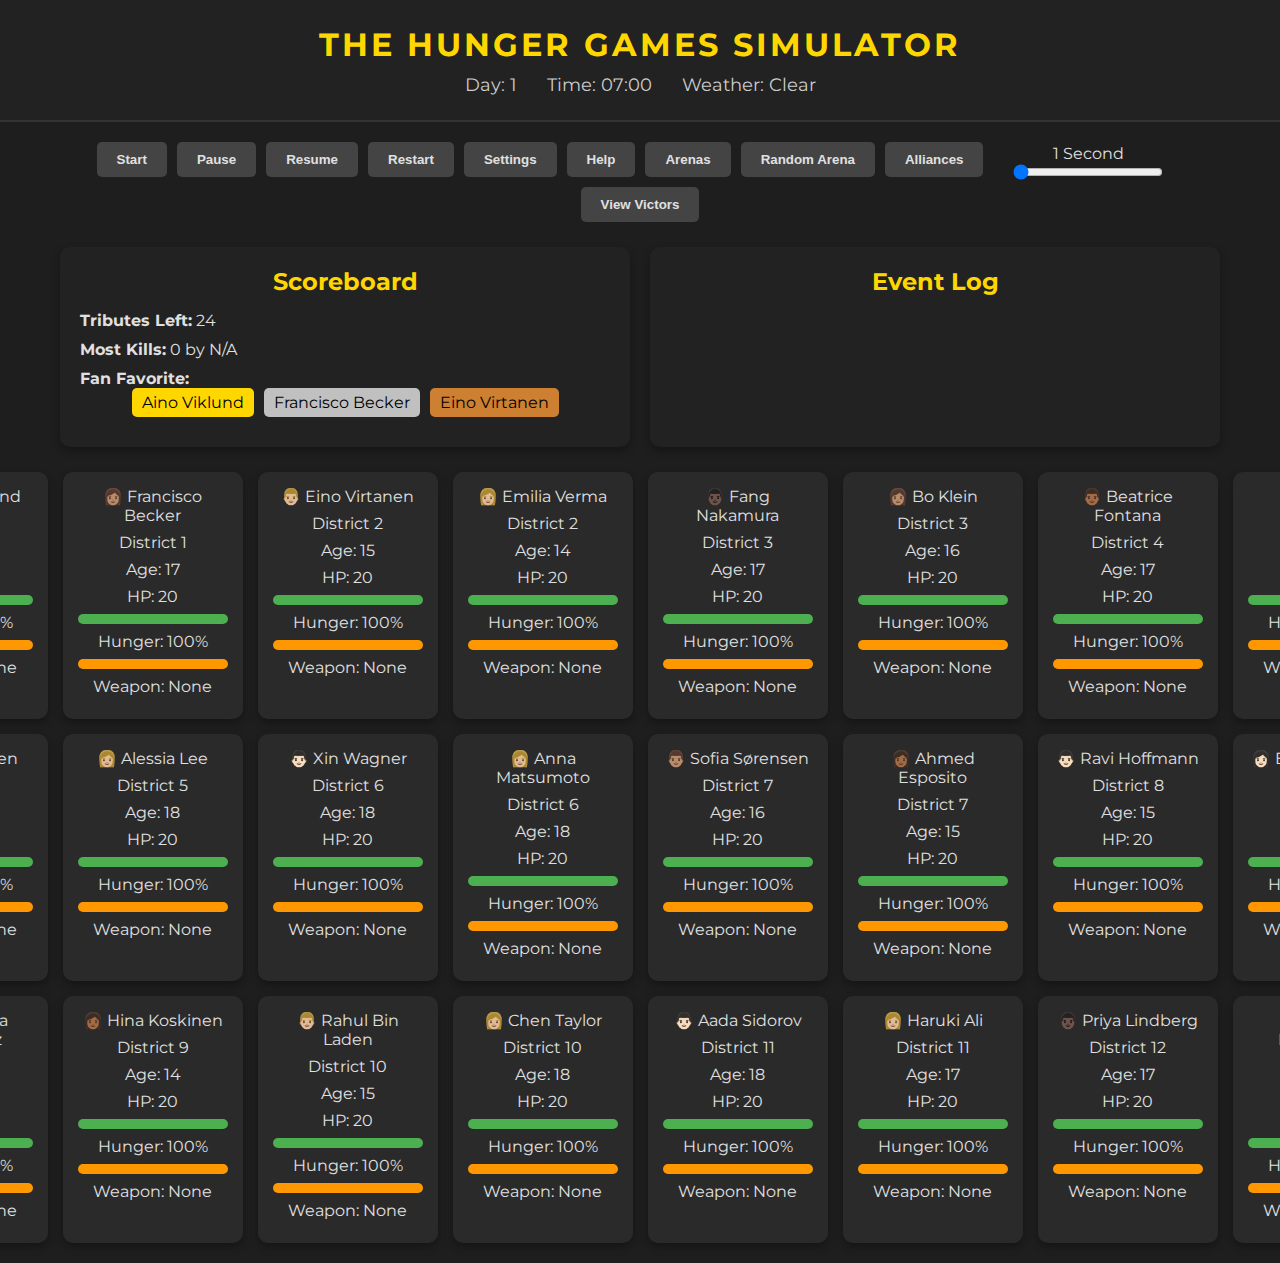
<file: index.html>
<!DOCTYPE html>
<html lang="en">
<head>
  <meta charset="UTF-8">
  <meta name="viewport" content="width=device-width, initial-scale=1">
  <title>THE HUNGER GAMES SIMULATOR</title>
  <link href="https://fonts.googleapis.com/css2?family=Montserrat:wght@400;600&display=swap" rel="stylesheet">
  <link rel="stylesheet" href="styles.css">
</head>
<body id="arena-background">
  <header>
    <h1>THE HUNGER GAMES SIMULATOR</h1>
    <div class="info">
      <div>Day: <span id="day">1</span></div>
      <div>Time: <span id="time">06:00</span></div>
      <div>Weather: <span id="weather">Clear</span></div>
    </div>
  </header>

  <main>
    <section id="controls">
      <button id="start-button" aria-label="Start Simulation">Start</button>
      <button id="pause-button" aria-label="Pause Simulation">Pause</button>
      <button id="resume-button" aria-label="Resume Simulation">Resume</button>
      <button id="restart-button" aria-label="Restart Simulation">Restart</button>
      <button id="settings-button" aria-label="Open Settings Modal">Settings</button>
      <button id="help-button" aria-label="Open Help Modal">Help</button>
      <button id="arena-button" aria-label="Open Arena Selection Modal">Arenas</button>
      <button id="random-arena-button" aria-label="Random Arena">Random Arena</button>
      <button id="alliances-button" aria-label="View Active Alliances">Alliances</button>

      <div class="slider-container">
        <label for="event-frequency" id="event-frequency-label">1 Second</label>
        <input type="range" id="event-frequency" min="0" max="4" value="0" aria-label="Event Frequency Slider">
      </div>

      <button id="victors-button" aria-label="View Victors Village">View Victors</button>
    </section>

    <div class="flex-container">
      <section id="scoreboard">
        <h2>Scoreboard</h2>
        <div class="score-item" data-tooltip="Number of tributes currently alive">
          <strong>Tributes Left:</strong> <span id="tributes-left">24</span>
        </div>
        <div class="score-item" data-tooltip="Tribute with the highest kill count">
          <strong>Most Kills:</strong> <span id="most-kills">0</span> by <span id="most-kills-name">N/A</span>
        </div>
        <div class="score-item" data-tooltip="Tribute who has performed the most actions">
          <strong>Fan Favorite:</strong> <div id="fan-favorites-list">
            <span class="fan-favorite" id="fan-favorite-1">N/A</span>
            <span class="fan-favorite" id="fan-favorite-2">N/A</span>
            <span class="fan-favorite" id="fan-favorite-3">N/A</span>
          </div>
        </div>
      </section>

      <section id="log-section">
        <h2>Event Log</h2>
        <div id="log-container">
          <!-- Event logs will be dynamically inserted here -->
        </div>
      </section>
    </div>

    <section id="tributes-container">
      <!-- Tribute cards will be dynamically inserted here -->
    </section>

    <!-- Victors' Village Modal -->
    <div id="victors-modal" class="modal">
      <div class="modal-content">
        <span class="close" id="victors-close">×</span>
        <h2>Victors' Village</h2>
        <div id="victors-list">
          <!-- List of victors will be dynamically inserted here -->
        </div>
        <button id="clear-victors-button" aria-label="Clear Victors List">Clear Victors</button>
      </div>
    </div>

    <!-- Tribute Details Modal -->
    <div id="tribute-modal" class="modal">
      <div class="modal-content">
        <span class="close" id="tribute-modal-close">×</span>
        <h2 id="tribute-modal-name">Tribute Name</h2>
        <div id="tribute-modal-stats">
          <!-- Tribute details will be dynamically inserted here -->
        </div>
      </div>
    </div>

    <!-- Settings Modal -->
    <div id="settings-modal" class="modal">
      <div class="modal-content">
        <span class="close" id="settings-close">×</span>
        <h2>Simulation Settings</h2>
        <div class="setting-item">
          <label for="base-health">Base Health:</label>
          <input type="number" id="base-health" value="20" min="10" max="50">
        </div>
        <div class="setting-item">
          <label for="base-hunger">Base Hunger:</label>
          <input type="number" id="base-hunger" value="100" min="50" max="200">
        </div>
        <div class="setting-item">
          <label for="event-frequency-setting">Event Frequency:</label>
          <select id="event-frequency-setting">
            <option value="0">1 Second</option>
            <option value="1">5 Seconds</option>
            <option value="2">15 Seconds</option>
            <option value="3">30 Seconds</option>
            <option value="4">1 Minute</option>
          </select>
        </div>
        <div class="setting-buttons">
          <button id="save-settings">Save Settings</button>
          <button id="reset-settings">Reset Settings</button>
          <button id="reset-all">Reset Everything</button>
        </div>
      </div>
    </div>

    <!-- Help Modal -->
    <div id="help-modal" class="modal">
      <div class="modal-content">
        <span class="close" id="help-close">×</span>
        <h2>Help</h2>
        <p><strong>Welcome to The Hunger Games Simulator!</strong></p>
        <p>This simulator runs a game where 24 tributes from 12 districts fight for survival. Here's a quick guide:</p>
        <ul>
          <li><strong>Start:</strong> Begins the simulation.</li>
          <li><strong>Pause/Resume:</strong> Controls the simulation flow.</li>
          <li><strong>Restart:</strong> Resets the game with new tributes.</li>
          <li><strong>Clear Victors:</strong> Clears the list of past victors.</li>
          <li><strong>Settings:</strong> Customize base health, hunger, and event frequency.</li>
          <li><strong>Arenas:</strong> Choose different arena environments for the games.</li>
          <li><strong>Random Arena:</strong> Selects a random arena for the simulation.</li>
          <li><strong>Event Frequency:</strong> Adjusts how often events occur.</li>
          <li><strong>View Victors:</strong> Shows the list of past winners.</li>
          <li><strong>Scoreboard:</strong> Displays game stats like tributes left and most kills.</li>
          <li><strong>Event Log:</strong> Shows a history of events in the game.</li>
          <li><strong>Tribute Cards:</strong> Click on a tribute card to see detailed stats.</li>
        </ul>
        <p>Enjoy the games, and may the odds be ever in your favor!</p>
      </div>
    </div>

    <!-- Arena Selection Modal -->
    <div id="arena-modal" class="modal">
      <div class="modal-content">
        <span class="close" id="arena-close">×</span>
        <h2>Arena Selection</h2>
        <div id="arena-list">
          <!-- Arena buttons will be dynamically inserted here -->
        </div>
      </div>
    </div>

    <!-- Alliances Modal -->
    <div id="alliances-modal" class="modal">
      <div class="modal-content">
        <span class="close" id="alliances-close">×</span>
        <h2>Active Alliances</h2>
        <div id="alliances-list">
          <!-- Active alliances will be dynamically inserted here -->
        </div>
      </div>
    </div>


    <script src="script.js"></script>

  </main>
</body>
</html>
</file>
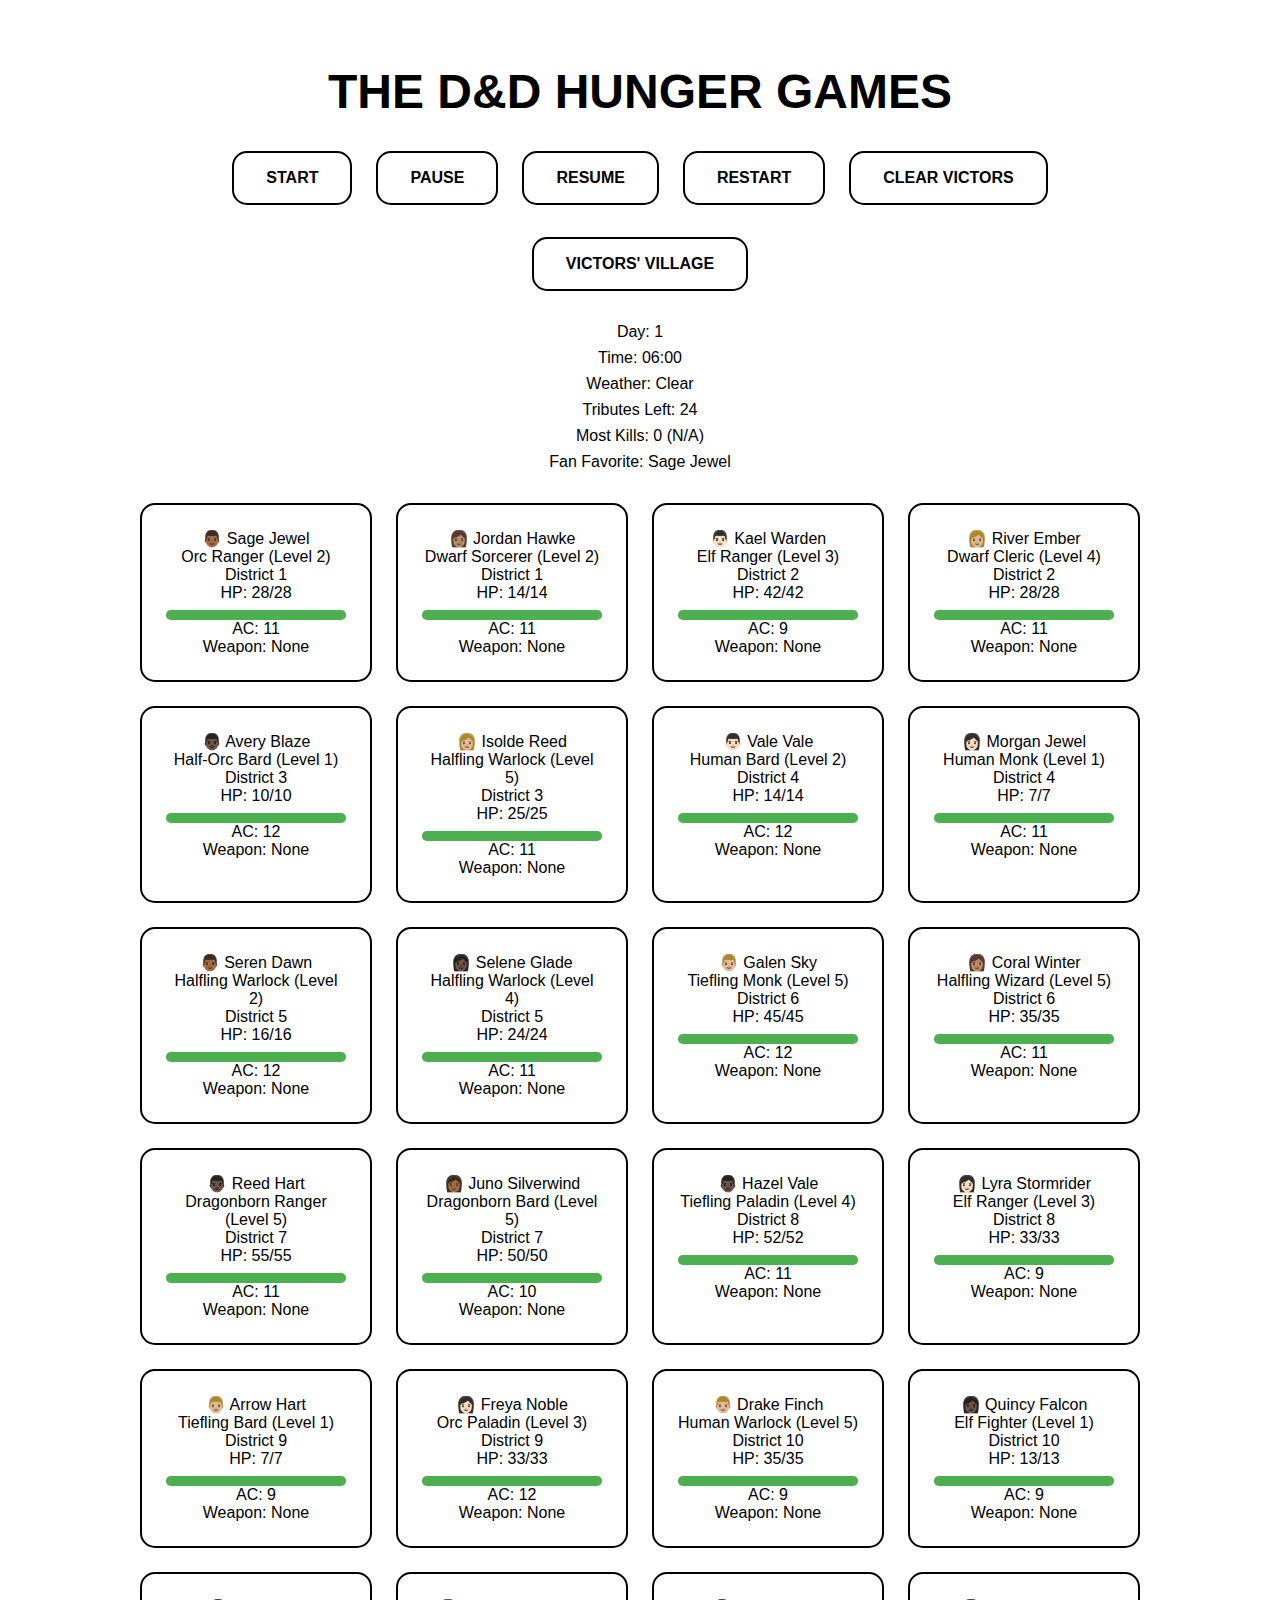
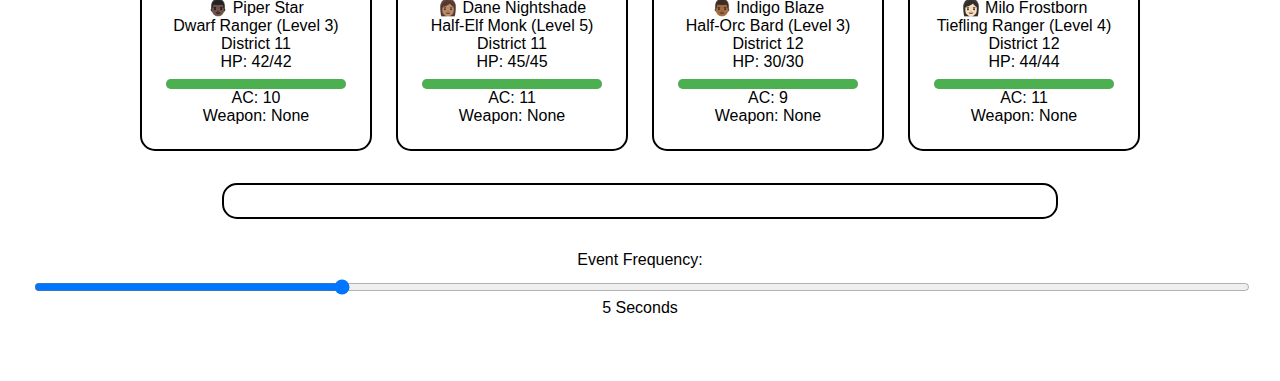
<file: dnd/index.html>
<!DOCTYPE html>
<html lang="en">
<head>
  <meta charset="UTF-8">
  <title>THE D&D HUNGER GAMES</title>
  <style>
    /* Ultra-minimalist monochrome design */
    body {
      margin: 0;
      padding: 0;
      font-family: Arial, sans-serif;
      background-color: #fff;
      color: #000;
    }
    .container {
      text-align: center;
      padding: 2rem;
    }
    h1 {
      font-size: 3rem;
      font-weight: 800;
      margin-bottom: 2rem;
    }
    .controls {
      display: flex;
      justify-content: center;
      flex-wrap: wrap;
      gap: 1.5rem;
      margin-bottom: 2rem;
    }
    .controls button {
      padding: 1rem 2rem;
      border: 2px solid #000;
      border-radius: 15px;
      background-color: #fff;
      color: #000;
      font-weight: 700;
      font-size: 1rem;
      text-transform: uppercase;
      cursor: pointer;
      transition: all 0.3s;
    }
    .controls button:hover {
      background-color: #000;
      color: #fff;
    }
    .tributes {
      display: flex;
      flex-wrap: wrap;
      justify-content: center;
      gap: 1.5rem;
      margin-bottom: 2rem;
    }
    .tribute {
      width: 180px;
      padding: 1.5rem;
      border: 2px solid #000;
      border-radius: 15px;
      background-color: #fff;
      transition: transform 0.2s;
      position: relative;
      cursor: pointer;
    }
    .tribute:hover {
      transform: scale(1.05);
    }
    .tribute.dead {
      background-color: #f8d7da;
      color: #721c24;
    }
    .tribute.dead .placement {
      position: absolute;
      top: 10px;
      right: 10px;
      background-color: #721c24;
      color: #fff;
      padding: 0.3rem 0.6rem;
      border-radius: 10px;
      font-size: 0.9rem;
    }
    .tribute.winner {
      background-color: #d4edda;
      color: #155724;
    }
    .health-bar, .hunger-bar {
      width: 100%;
      background-color: #ccc;
      height: 10px;
      border-radius: 5px;
      margin-top: 0.5rem;
      position: relative;
    }
    .health-bar-fill {
      background-color: #4caf50;
      height: 100%;
      border-radius: 5px;
    }
    .hunger-bar-fill {
      background-color: orange;
      height: 100%;
      border-radius: 5px;
    }
    .log {
      max-width: 800px;
      margin: 0 auto;
      text-align: left;
      max-height: 300px;
      overflow-y: auto;
      border: 2px solid #000;
      border-radius: 15px;
      padding: 1rem;
      margin-bottom: 2rem;
    }
    .log-entry {
      margin-bottom: 1rem;
    }
    .log-entry.death {
      color: red;
    }
    .log-entry.fight {
      color: orange;
    }
    .log-entry.alliance {
      color: green;
    }
    .log-entry.break_alliance {
      color: darkred;
    }
    .log-entry.resource {
      color: blue;
    }
    .log-entry.heal {
      color: purple;
    }
    .log-entry.natural {
      color: brown;
    }
    .scoreboard {
      margin-bottom: 2rem;
    }
    .scoreboard div {
      margin-bottom: 0.5rem;
    }
    .settings {
      margin-bottom: 2rem;
    }
    .settings label {
      display: block;
      margin-bottom: 0.5rem;
    }
    .settings input[type="range"] {
      width: 100%;
    }
    .victors-button {
      padding: 1rem 2rem;
      border: 2px solid #000;
      border-radius: 15px;
      background-color: #fff;
      color: #000;
      font-weight: 700;
      font-size: 1rem;
      text-transform: uppercase;
      cursor: pointer;
      transition: all 0.3s;
      margin-bottom: 2rem;
    }
    .victors-button:hover {
      background-color: #000;
      color: #fff;
    }
    .modal {
      display: none;
      position: fixed;
      z-index: 1000;
      left: 0;
      top: 0;
      width: 100%;
      height: 100%;
      overflow-y: auto;
      background-color: rgba(0,0,0,0.4);
    }
    .modal-content {
      background-color: #fff;
      margin: 5% auto;
      padding: 2rem;
      border: 2px solid #000;
      border-radius: 15px;
      width: 80%;
      max-width: 600px;
    }
    .modal-content h2 {
      margin-top: 0;
    }
    .close {
      color: #000;
      float: right;
      font-size: 1.5rem;
      font-weight: bold;
      cursor: pointer;
    }
    .victor-item {
      margin-bottom: 1rem;
    }
    .tribute-modal-content {
      background-color: #fff;
      margin: 5% auto;
      padding: 2rem;
      border: 2px solid #000;
      border-radius: 15px;
      width: 80%;
      max-width: 400px;
    }
    .tribute-modal-content h2 {
      margin-top: 0;
    }
    .tribute-modal-content .close {
      color: #000;
      float: right;
      font-size: 1.5rem;
      font-weight: bold;
      cursor: pointer;
    }
    .tribute-modal-content .stats {
      text-align: left;
      margin-top: 1rem;
    }
    .tribute-modal-content .stats div {
      margin-bottom: 0.5rem;
    }
  </style>
</head>
<body>
  <div class="container">
    <h1>THE D&D HUNGER GAMES</h1>
    <div class="controls">
      <button id="start-button">Start</button>
      <button id="pause-button">Pause</button>
      <button id="resume-button">Resume</button>
      <button id="restart-button">Restart</button>
      <button id="clear-victors-button">Clear Victors</button>
    </div>
    <button class="victors-button" id="victors-button">Victors' Village</button>
    <div class="scoreboard">
      <div>Day: <span id="day">1</span></div>
      <div>Time: <span id="time">06:00</span></div>
      <div>Weather: <span id="weather">Clear</span></div>
      <div>Tributes Left: <span id="tributes-left">24</span></div>
      <div>Most Kills: <span id="most-kills">0</span> (<span id="most-kills-name">N/A</span>)</div>
      <div>Fan Favorite: <span id="fan-favorite">N/A</span></div>
    </div>
    <div class="tributes" id="tributes-container"></div>
    <div class="log" id="log-container"></div>
    <div class="settings">
      <label for="event-frequency">Event Frequency:</label>
      <input type="range" id="event-frequency" name="event-frequency" min="0" max="4" value="1" step="1">
      <span id="event-frequency-label">5 Seconds</span>
    </div>
  </div>

  <!-- Victors' Village Modal -->
  <div id="victors-modal" class="modal">
    <div class="modal-content">
      <span class="close" id="victors-close">&times;</span>
      <h2>Victors' Village</h2>
      <div id="victors-list"></div>
    </div>
  </div>

  <!-- Tribute Stats Modal -->
  <div id="tribute-modal" class="modal">
    <div class="tribute-modal-content" id="tribute-modal-content">
      <span class="close" id="tribute-modal-close">&times;</span>
      <h2 id="tribute-modal-name"></h2>
      <div class="stats" id="tribute-modal-stats"></div>
    </div>
  </div>

  <script>
    document.addEventListener('DOMContentLoaded', () => {
      // D&D Races and Classes
      const races = ['Human', 'Elf', 'Dwarf', 'Halfling', 'Orc', 'Tiefling', 'Dragonborn', 'Gnome', 'Half-Elf', 'Half-Orc'];
      const classes = ['Fighter', 'Wizard', 'Rogue', 'Cleric', 'Ranger', 'Paladin', 'Sorcerer', 'Warlock', 'Bard', 'Monk'];

      // Updated Weapons and Spells
      const weapons = [
        { name: 'Longsword', emoji: '🗡️', damage: '1d8', type: 'Melee' },
        { name: 'Shortbow', emoji: '🏹', damage: '1d6', type: 'Ranged' },
        { name: 'Battleaxe', emoji: '🪓', damage: '1d8', type: 'Melee' },
        { name: 'Dagger', emoji: '🔪', damage: '1d4', type: 'Melee' },
        { name: 'Warhammer', emoji: '🔨', damage: '1d8', type: 'Melee' },
        { name: 'Greatsword', emoji: '⚔️', damage: '2d6', type: 'Melee' },
        { name: 'Crossbow', emoji: '🎯', damage: '1d8', type: 'Ranged' },
        // Add more weapons as needed
      ];
      const spells = [
        { name: 'Fireball', emoji: '🔥', damage: '8d6', levelRequirement: 5 },
        { name: 'Magic Missile', emoji: '✨', damage: '3d4+3', levelRequirement: 1 },
        { name: 'Lightning Bolt', emoji: '⚡', damage: '8d6', levelRequirement: 5 },
        { name: 'Ice Storm', emoji: '❄️', damage: '2d8+4d6', levelRequirement: 4 },
        // Add more spells as needed
      ];
      const skinTones = ['🏻', '🏼', '🏽', '🏾', '🏿'];
      const genders = ['♂️', '♀️'];
      const districts = Array.from({ length: 12 }, (_, i) => i + 1);
      const firstNames = [
        'Aria', 'Zephyr', 'Nova', 'Caspian', 'Luna', 'Orion', 'Sage', 'Phoenix', 'Lyra', 'Atlas',
        'Kai', 'Jade', 'Ezra', 'Rowan', 'Skye', 'Ember', 'Ash', 'Finn', 'Quinn', 'Raven',
        'Eden', 'Reed', 'Jett', 'Milo', 'Ivy', 'Faye', 'Blake', 'Coral', 'Dane', 'Wren',
        'Leo', 'Mara', 'Avery', 'Asher', 'Harper', 'River', 'Storm', 'Indigo', 'Zara', 'Silas',
        'Riley', 'Kendall', 'Jordan', 'Morgan', 'Casey', 'Taylor', 'Reese', 'Alex', 'Skyler', 'Blair',
        'Remy', 'Peyton', 'Quincy', 'Sydney', 'Dylan', 'Logan', 'Parker', 'Rory', 'Sloan', 'Amara',
        'Beau', 'Chance', 'Dahlia', 'Elliot', 'Freya', 'Gideon', 'Hazel', 'Isla', 'Jasper', 'Kira',
        'Lachlan', 'Maeve', 'Nico', 'Opal', 'Piper', 'Rafael', 'Sierra', 'Teagan', 'Ulric',
        'Vera', 'Wyatt', 'Xander', 'Yara', 'Zane', 'Hawk', 'Ayla', 'Elio', 'Seren', 'Alden',
        'Tessa', 'Juno', 'Callum', 'Willa', 'Bran', 'Elara', 'Maven', 'Clover', 'Eris', 'Thorne',
        'Galen', 'Vale', 'Rook', 'Kael', 'Maia', 'Elowen', 'Frost', 'Vesper', 'Raine', 'Cyrus',
        'Dorian', 'Lyric', 'Winter', 'Arrow', 'Talon', 'Isolde', 'Sable', 'Aurelia', 'Sol', 'Finnian',
        'Juniper', 'Soren', 'Echo', 'Rune', 'Drake', 'Elian', 'Lucian', 'Kalon', 'Sorrel',
        'Niamh', 'Corwin', 'Xanthe', 'Liora', 'Selene'
      ];
      const lastNames = [
        'Frost', 'Storm', 'Wilde', 'Blackwood', 'Rivers', 'Sky', 'Stone', 'Moon', 'Flame', 'Star',
        'Vale', 'Haven', 'Thorne', 'Winter', 'Ember', 'Blaze', 'Shadow', 'Lark', 'Fable', 'Noble',
        'Brook', 'Shade', 'Finch', 'Knight', 'Gale', 'Hunter', 'Fox', 'Ash', 'Viper', 'Falcon',
        'Moss', 'Reed', 'Bluff', 'Dune', 'Pine', 'Grove', 'Heath', 'Marsh', 'Glade', 'Field',
        'Cliff', 'Meadow', 'Ridge', 'Holt', 'Cove', 'Dell', 'Fern', 'Leaf', 'Briar', 'Vale',
        'Knightley', 'Black', 'Dusk', 'Hart', 'Whisper', 'Shade', 'Bright', 'Crest', 'Hollow', 'Dawn',
        'Evergreen', 'Fable', 'Glimmer', 'Haze', 'Jewel', 'Kite', 'Loom', 'Mist', 'Night', 'Owl',
        'Petal', 'Quest', 'Rune', 'Stone', 'Thyme', 'Underwood', 'Vine', 'Warden', 'Xane', 'Yew', 'Zenith',
        'Alder', 'Bane', 'Crimson', 'Frostborn', 'Driftwood', 'Hawke', 'Ironwood', 'Lowell', 'Nightshade', 'Ravenwood',
        'Silverwind', 'Stormrider', 'Thistle', 'Wildflower', 'Windrider', 'Winterfell', 'Whitestone', 'Wolfstone', 'Duskwalker', 'Ironheart'
      ];
      const naturalEvents = [
        'A sudden storm hits the arena',
        'An earthquake shakes the ground',
        'A wildfire spreads rapidly',
        'A dense fog covers the arena',
        'A torrential rain begins',
        'A blistering heatwave strikes',
        'Snow starts falling heavily',
      ];
      const weatherTypes = ['Clear', 'Rain', 'Storm', 'Fog', 'Heatwave', 'Snow'];
      const eventIntervals = [1000, 5000, 15000, 30000, 60000];
      const eventIntervalLabels = ['1 Second', '5 Seconds', '15 Seconds', '30 Seconds', '1 Minute'];
      let tributes = [];
      let events = [];
      let day = 1;
      let hour = 6;
      let interval;
      let placementCounter = 24;
      let gameOver = false;
      let currentWeather = 'Clear';

      const generateUniqueName = (usedNames, usedFirstNames) => {
        let name;
        let firstName;
        do {
          firstName = firstNames[Math.floor(Math.random() * firstNames.length)];
          name = `${firstName} ${lastNames[Math.floor(Math.random() * lastNames.length)]}`;
        } while (usedNames.has(name) || usedFirstNames.has(firstName));
        usedNames.add(name);
        usedFirstNames.add(firstName);
        return name;
      };

      const generateEmoji = (gender) => {
        const baseEmoji = gender === '♂️' ? '👨' : '👩';
        const skinTone = skinTones[Math.floor(Math.random() * skinTones.length)];
        return baseEmoji + skinTone;
      };

      // Generate D&D Ability Scores
      const generateStats = () => {
        return {
          Strength: Math.floor(Math.random() * 8) + 8,     // 8 to 15
          Dexterity: Math.floor(Math.random() * 8) + 8,
          Constitution: Math.floor(Math.random() * 8) + 8,
          Intelligence: Math.floor(Math.random() * 8) + 8,
          Wisdom: Math.floor(Math.random() * 8) + 8,
          Charisma: Math.floor(Math.random() * 8) + 8,
        };
      };

      // Calculate Hit Points
      const calculateHitPoints = (charClass, level, constitution) => {
        const conModifier = Math.floor((constitution - 10) / 2);
        let hitDie;
        switch(charClass) {
          case 'Fighter':
          case 'Paladin':
          case 'Ranger':
          case 'Barbarian':
            hitDie = 12;
            break;
          case 'Wizard':
          case 'Sorcerer':
          case 'Warlock':
            hitDie = 6;
            break;
          case 'Rogue':
          case 'Monk':
          case 'Bard':
            hitDie = 8;
            break;
          case 'Cleric':
          case 'Druid':
          default:
            hitDie = 8;
            break;
        }
        return (hitDie + conModifier) * level;
      };

      // Calculate Armor Class
      const calculateArmorClass = (charClass, dexterity) => {
        const dexModifier = Math.floor((dexterity - 10) / 2);
        // For simplicity, assume basic armor
        return 10 + dexModifier;
      };

      // Calculate Attack Bonus
      const calculateAttackBonus = (charClass, level, stats) => {
        const proficiencyBonus = Math.ceil(level / 4) + 1; // Levels 1-4: +2, Level 5: +3
        let attackStat;
        if (['Wizard', 'Sorcerer', 'Warlock', 'Cleric', 'Druid', 'Bard'].includes(charClass)) {
          attackStat = Math.floor((stats.Intelligence - 10) / 2);
        } else if (['Rogue', 'Ranger', 'Monk'].includes(charClass)) {
          attackStat = Math.floor((stats.Dexterity - 10) / 2);
        } else {
          attackStat = Math.floor((stats.Strength - 10) / 2);
        }
        return proficiencyBonus + attackStat;
      };

      // Get Available Spells
      const getAvailableSpells = (charClass, level) => {
        let availableSpells = [];
        if (['Wizard', 'Sorcerer', 'Warlock', 'Cleric', 'Bard', 'Druid'].includes(charClass)) {
          spells.forEach(spell => {
            if (level >= spell.levelRequirement) {
              availableSpells.push(spell);
            }
          });
        }
        return availableSpells;
      };

      // Generate Tributes with D&D Attributes
      const generateTributes = () => {
        const usedNames = new Set();
        const usedFirstNames = new Set();
        let tributes = [];
        districts.forEach(district => {
          for (let g = 0; g < 2; g++) {
            const name = generateUniqueName(usedNames, usedFirstNames);
            const gender = genders[g];
            const race = races[Math.floor(Math.random() * races.length)];
            const charClass = classes[Math.floor(Math.random() * classes.length)];
            const level = Math.floor(Math.random() * 5) + 1; // Levels 1 to 5
            const stats = generateStats();
            const maxHP = calculateHitPoints(charClass, level, stats.Constitution);
            tributes.push({
              id: tributes.length + 1,
              name: name,
              race: race,
              class: charClass,
              level: level,
              stats: stats,
              health: maxHP,
              maxHealth: maxHP,
              hunger: 100,
              AC: calculateArmorClass(charClass, stats.Dexterity),
              attackBonus: calculateAttackBonus(charClass, level, stats),
              isAlive: true,
              kills: 0,
              weapon: null,
              emoji: generateEmoji(gender),
              actions: 0,
              alliances: [],
              inventory: [],
              district: district,
              spells: getAvailableSpells(charClass, level),
            });
          }
        });
        return tributes;
      };

      const rollDice = (diceExpression) => {
        let [numDice, rest] = diceExpression.toLowerCase().split('d');
        let [diceType, modifier] = rest.split('+');
        numDice = parseInt(numDice);
        diceType = parseInt(diceType);
        modifier = modifier ? parseInt(modifier) : 0;
        let total = 0;
        let rolls = [];
        for (let i = 0; i < numDice; i++) {
          const roll = Math.floor(Math.random() * diceType) + 1;
          total += roll;
          rolls.push(roll);
        }
        total += modifier;
        return { total, rolls, modifier };
      };

      // Update Attack Function
      const attack = (attacker, defender) => {
        let attackRoll = Math.floor(Math.random() * 20) + 1;
        const attackTotal = attackRoll + attacker.attackBonus;
        const hit = attackTotal >= defender.AC;
        let damage = 0;
        let damageRollResult = null;
        if (hit) {
          if (attacker.weapon) {
            damageRollResult = rollDice(attacker.weapon.damage);
          } else {
            // Unarmed attack
            damageRollResult = rollDice('1d4');
          }
          const damageModifier = Math.floor((attacker.stats.Strength - 10) / 2);
          damage = damageRollResult.total + damageModifier;
          defender.health = Math.max(0, defender.health - damage);
        }
        return {
          attackRoll,
          attackTotal,
          hit,
          damage,
          damageRollResult,
        };
      };

      const updateTributesDisplay = () => {
        const tributesContainer = document.getElementById('tributes-container');
        tributesContainer.innerHTML = tributes.map(tribute => `
          <div class="tribute ${tribute.isAlive ? '' : 'dead'} ${tribute.isAlive && tribute.placement === 1 ? 'winner' : ''}" id="tribute-${tribute.id}" data-id="${tribute.id}">
            ${!tribute.isAlive ? `<div class="placement">${tribute.placement}${getOrdinalSuffix(tribute.placement)} Place</div>` : ''}
            <div>${tribute.emoji} ${tribute.name}</div>
            <div>${tribute.race} ${tribute.class} (Level ${tribute.level})</div>
            <div>District ${tribute.district}</div>
            <div>HP: ${tribute.health}/${tribute.maxHealth}</div>
            <div class="health-bar">
              <div class="health-bar-fill" style="width: ${(tribute.health / tribute.maxHealth) * 100}%"></div>
            </div>
            <div>AC: ${tribute.AC}</div>
            <div>Weapon: ${tribute.weapon ? tribute.weapon.emoji + ' ' + tribute.weapon.name : 'None'}</div>
          </div>
        `).join('');

        // Add event listeners to tribute cards
        const tributeElements = document.querySelectorAll('.tribute');
        tributeElements.forEach(el => {
          el.addEventListener('click', () => {
            const tributeId = parseInt(el.getAttribute('data-id'));
            const tribute = tributes.find(t => t.id === tributeId);
            openTributeModal(tribute);
          });
        });
      };

      const getOrdinalSuffix = (i) => {
        const j = i % 10,
              k = i % 100;
        if (j == 1 && k != 11) {
          return "st";
        }
        if (j == 2 && k != 12) {
          return "nd";
        }
        if (j == 3 && k != 13) {
          return "rd";
        }
        return "th";
      };

      const addEvent = (message, type) => {
        const logContainer = document.getElementById('log-container');
        events.unshift({ message, type });

        // Keep only the latest 25 events
        if (events.length > 25) {
          events = events.slice(0, 25);
        }

        logContainer.innerHTML = events.map(event => `
          <div class="log-entry ${event.type}">${event.message}</div>
        `).join('');
      };

      const updateScoreboard = () => {
        const aliveTributes = tributes.filter(t => t.isAlive);
        document.getElementById('tributes-left').textContent = aliveTributes.length;

        const mostKills = Math.max(...tributes.map(t => t.kills));
        const tributeWithMostKills = tributes.find(t => t.kills === mostKills && mostKills > 0);
        document.getElementById('most-kills').textContent = mostKills > 0 ? mostKills : '0';
        document.getElementById('most-kills-name').textContent = tributeWithMostKills ? tributeWithMostKills.name : 'N/A';

        const mostActions = Math.max(...tributes.map(t => t.actions));
        const tributeWithMostActions = tributes.find(t => t.actions === mostActions);
        document.getElementById('fan-favorite').textContent = tributeWithMostActions ? tributeWithMostActions.name : 'N/A';
      };

      const getVictorsFromStorage = () => {
        return JSON.parse(localStorage.getItem('victors')) || [];
      };

      const saveVictorToStorage = (victor) => {
        const victors = getVictorsFromStorage();
        victors.push(victor);
        localStorage.setItem('victors', JSON.stringify(victors));
      };

      const clearVictorsFromStorage = () => {
        localStorage.removeItem('victors');
        updateVictorsList();
      };

      const updateVictorsList = () => {
        const victorsList = getVictorsFromStorage();
        const victorsListElement = document.getElementById('victors-list');
        victorsListElement.innerHTML = victorsList.map((victor, index) => `
          <div class="victor-item">${index + 1} - ${victor}</div>
        `).join('');
      };

      const gameLoop = () => {
        tributes.forEach(tribute => {
          if (tribute.isAlive) {
            tribute.hunger = Math.max(0, tribute.hunger - 1);
            if (tribute.hunger === 0) {
              tribute.health = Math.max(0, tribute.health - 2);
            }
            if (tribute.health <= 0) {
              tribute.isAlive = false;
              tribute.placement = placementCounter--;
            }
          }
        });
        updateTributesDisplay();
        updateScoreboard();
      };

      // Update Generate Event Function
      const generateEvent = () => {
        const aliveTributes = tributes.filter(t => t.isAlive);
        if (aliveTributes.length <= 1) return;
        const eventTypes = ['fight', 'cast_spell', 'resource', 'alliance', 'break_alliance', 'heal', 'natural', 'hunt', 'forage'];
        const eventType = eventTypes[Math.floor(Math.random() * eventTypes.length)];

        switch (eventType) {
          case 'cast_spell':
            const caster = aliveTributes[Math.floor(Math.random() * aliveTributes.length)];
            if (caster.spells.length > 0) {
              const spell = caster.spells[Math.floor(Math.random() * caster.spells.length)];
              let potentialTargets = aliveTributes.filter(t => t.id !== caster.id && !caster.alliances.includes(t.id));
              if (potentialTargets.length === 0) return;
              const target = potentialTargets[Math.floor(Math.random() * potentialTargets.length)];
              const spellAttackRoll = Math.floor(Math.random() * 20) + 1 + caster.attackBonus;
              const hit = spellAttackRoll >= target.AC;
              let damage = 0;
              let damageRollResult = null;
              if (hit) {
                damageRollResult = rollDice(spell.damage);
                damage = damageRollResult.total;
                target.health = Math.max(0, target.health - damage);
                if (target.health === 0) {
                  target.isAlive = false;
                  target.placement = placementCounter--;
                  caster.kills++;
                  addEvent(`${caster.emoji} ${caster.name} casts ${spell.name} on ${target.emoji} ${target.name}, dealing ${damage} damage. ${target.name} has died.`, 'death');
                } else {
                  addEvent(`${caster.emoji} ${caster.name} casts ${spell.name} on ${target.emoji} ${target.name}, dealing ${damage} damage. ${target.name} has ${target.health} HP left.`, 'fight');
                }
              } else {
                addEvent(`${caster.emoji} ${caster.name} casts ${spell.name} on ${target.emoji} ${target.name}, but misses.`, 'fight');
              }
            }
            break;
          case 'fight':
            const attacker = aliveTributes[Math.floor(Math.random() * aliveTributes.length)];
            let potentialDefenders = aliveTributes.filter(t => t.id !== attacker.id && !attacker.alliances.includes(t.id));
            if (potentialDefenders.length === 0) {
              // No valid defenders, break alliance if possible
              if (attacker.alliances.length > 0) {
                const allyId = attacker.alliances[Math.floor(Math.random() * attacker.alliances.length)];
                const ally = tributes.find(t => t.id === allyId);
                // Break alliance
                attacker.alliances = attacker.alliances.filter(id => id !== allyId);
                ally.alliances = ally.alliances.filter(id => id !== attacker.id);
                addEvent(`${attacker.emoji} ${attacker.name} breaks the alliance with ${ally.emoji} ${ally.name}.`, 'break_alliance');
                potentialDefenders = [ally];
              } else {
                // Only one tribute left, nothing to do
                return;
              }
            }
            const defender = potentialDefenders[Math.floor(Math.random() * potentialDefenders.length)];
            const attackResult = attack(attacker, defender);
            attacker.actions++;
            if (attackResult.hit) {
              if (defender.health === 0) {
                defender.isAlive = false;
                defender.placement = placementCounter--;
                attacker.kills++;
                addEvent(`${attacker.emoji} ${attacker.name} attacks ${defender.emoji} ${defender.name} and hits! (${attackResult.attackRoll} vs AC ${defender.AC}). Damage: ${attackResult.damageRollResult.rolls.join('+')} = ${attackResult.damage}. ${defender.name} has died.`, 'death');
              } else {
                addEvent(`${attacker.emoji} ${attacker.name} attacks ${defender.emoji} ${defender.name} and hits! (${attackResult.attackRoll} vs AC ${defender.AC}). Damage: ${attackResult.damageRollResult.rolls.join('+')} = ${attackResult.damage}. ${defender.name} has ${defender.health} HP left.`, 'fight');
              }
            } else {
              addEvent(`${attacker.emoji} ${attacker.name} attacks ${defender.emoji} ${defender.name} and misses. (${attackResult.attackRoll} vs AC ${defender.AC})`, 'fight');
            }
            break;
          case 'resource':
            const tribute = aliveTributes[Math.floor(Math.random() * aliveTributes.length)];
            if (!tribute.weapon) {
              const weaponFound = weapons[Math.floor(Math.random() * weapons.length)];
              tribute.weapon = weaponFound;
              tribute.inventory.push(weaponFound);
              addEvent(`${tribute.emoji} ${tribute.name} finds a ${weaponFound.name}!`, 'resource');
            } else {
              const itemFound = { name: 'Healing Potion', effect: 'heal', value: Math.floor(Math.random() * 10) + 5 };
              tribute.inventory.push(itemFound);
              addEvent(`${tribute.emoji} ${tribute.name} finds a ${itemFound.name}.`, 'resource');
            }
            break;
          case 'alliance':
            const tribute1 = aliveTributes[Math.floor(Math.random() * aliveTributes.length)];
            let tribute2;
            do {
              tribute2 = aliveTributes[Math.floor(Math.random() * aliveTributes.length)];
            } while (tribute2.id === tribute1.id || tribute1.alliances.includes(tribute2.id));
            tribute1.alliances.push(tribute2.id);
            tribute2.alliances.push(tribute1.id);
            tribute1.actions++;
            tribute2.actions++;
            addEvent(`${tribute1.emoji} ${tribute1.name} forms an alliance with ${tribute2.emoji} ${tribute2.name}.`, 'alliance');
            break;
          case 'break_alliance':
            const breaker = aliveTributes.find(t => t.alliances.length > 0);
            if (breaker) {
              const allyId = breaker.alliances[Math.floor(Math.random() * breaker.alliances.length)];
              const ally = tributes.find(t => t.id === allyId);
              breaker.alliances = breaker.alliances.filter(id => id !== allyId);
              ally.alliances = ally.alliances.filter(id => id !== breaker.id);
              addEvent(`${breaker.emoji} ${breaker.name} breaks the alliance with ${ally.emoji} ${ally.name}.`, 'break_alliance');
            }
            break;
          case 'heal':
            const healer = aliveTributes[Math.floor(Math.random() * aliveTributes.length)];
            const healAmount = Math.floor(Math.random() * 10) + 5;
            healer.health = Math.min(healer.maxHealth, healer.health + healAmount);
            healer.actions++;
            addEvent(`${healer.emoji} ${healer.name} finds a healing herb and restores ${healAmount} HP.`, 'heal');
            break;
          case 'natural':
            const event = naturalEvents[Math.floor(Math.random() * naturalEvents.length)];
            currentWeather = weatherTypes[Math.floor(Math.random() * weatherTypes.length)];
            document.getElementById('weather').textContent = currentWeather;
            aliveTributes.forEach(t => {
              const damage = Math.floor(Math.random() * 5) + 1;
              t.health = Math.max(0, t.health - damage);
              if (t.health === 0) {
                t.isAlive = false;
                t.placement = placementCounter--;
              }
            });
            addEvent(`${event}, causing damage to all tributes!`, 'natural');
            break;
          case 'hunt':
            const hunter = aliveTributes[Math.floor(Math.random() * aliveTributes.length)];
            const success = Math.random() < hunter.stats.Dexterity / 20;
            hunter.actions++;
            if (success) {
              const foodFound = Math.floor(Math.random() * 20) + 10;
              hunter.hunger = Math.min(100, hunter.hunger + foodFound);
              addEvent(`${hunter.emoji} ${hunter.name} successfully hunts and gains ${foodFound}% hunger.`, 'resource');
            } else {
              addEvent(`${hunter.emoji} ${hunter.name} fails to hunt anything.`, 'resource');
            }
            break;
          case 'forage':
            const forager = aliveTributes[Math.floor(Math.random() * aliveTributes.length)];
            const forageSuccess = Math.random() < forager.stats.Wisdom / 20;
            forager.actions++;
            if (forageSuccess) {
              const foodFound = Math.floor(Math.random() * 15) + 5;
              forager.hunger = Math.min(100, forager.hunger + foodFound);
              addEvent(`${forager.emoji} ${forager.name} forages and finds edible plants, gaining ${foodFound}% hunger.`, 'resource');
            } else {
              addEvent(`${forager.emoji} ${forager.name} fails to find anything edible.`, 'resource');
            }
            break;
        }
      };

      // Tribute Modal
      const openTributeModal = (tribute) => {
        const tributeModalName = document.getElementById('tribute-modal-name');
        const tributeModalStats = document.getElementById('tribute-modal-stats');
        tributeModalName.textContent = `${tribute.emoji} ${tribute.name}`;
        tributeModalStats.innerHTML = `
          <div><strong>Race:</strong> ${tribute.race}</div>
          <div><strong>Class:</strong> ${tribute.class} (Level ${tribute.level})</div>
          <div><strong>District:</strong> ${tribute.district}</div>
          <div><strong>Health:</strong> ${tribute.health}/${tribute.maxHealth}</div>
          <div><strong>AC:</strong> ${tribute.AC}</div>
          <div><strong>Weapon:</strong> ${tribute.weapon ? tribute.weapon.emoji + ' ' + tribute.weapon.name : 'None'}</div>
          <div><strong>Kills:</strong> ${tribute.kills}</div>
          <div><strong>Alliances:</strong> ${tribute.alliances.length > 0 ? tribute.alliances.map(id => tributes.find(t => t.id === id).name).join(', ') : 'None'}</div>
          <div><strong>Stats:</strong></div>
          <div>Strength: ${tribute.stats.Strength}</div>
          <div>Dexterity: ${tribute.stats.Dexterity}</div>
          <div>Constitution: ${tribute.stats.Constitution}</div>
          <div>Intelligence: ${tribute.stats.Intelligence}</div>
          <div>Wisdom: ${tribute.stats.Wisdom}</div>
          <div>Charisma: ${tribute.stats.Charisma}</div>
          <div><strong>Spells:</strong> ${tribute.spells.length > 0 ? tribute.spells.map(spell => spell.name).join(', ') : 'None'}</div>
          <div><strong>Inventory:</strong> ${tribute.inventory.length > 0 ? tribute.inventory.map(item => item.name).join(', ') : 'Empty'}</div>
        `;
        tributeModal.style.display = 'block';
      };

      const startInterval = () => {
        const intervalValue = eventIntervals[parseInt(document.getElementById('event-frequency').value)];
        interval = setInterval(() => {
          if (!gameOver) {
            generateEvent();
            gameLoop();
            const aliveTributes = tributes.filter(t => t.isAlive);
            if (aliveTributes.length <= 1) {
              gameOver = true;
              clearInterval(interval);
              interval = null;
              if (aliveTributes.length === 1) {
                aliveTributes[0].placement = 1;
                addEvent(`${aliveTributes[0].emoji} ${aliveTributes[0].name} is the victor of The D&D Hunger Games!`, 'victory');
                saveVictorToStorage(`${aliveTributes[0].emoji} ${aliveTributes[0].name}`);
                updateVictorsList();
              } else {
                addEvent('No survivors. The arena is silent.', 'gameOver');
              }
              updateTributesDisplay();
            }
            hour += 1;
            if (hour >= 24) {
              hour = 0;
              day += 1;
            }
            document.getElementById('day').textContent = day;
            document.getElementById('time').textContent = hour < 10 ? `0${hour}:00` : `${hour}:00`;
          }
        }, intervalValue);
      };

      const startSimulation = () => {
        if (!interval) {
          startInterval();
        }
      };

      const pauseSimulation = () => {
        if (interval) {
          clearInterval(interval);
          interval = null;
        }
      };

      const resumeSimulation = () => {
        if (!interval && !gameOver) {
          startInterval();
        }
      };

      const restartSimulation = () => {
        if (interval) {
          clearInterval(interval);
          interval = null;
        }
        tributes = generateTributes();
        events = [];
        day = 1;
        hour = 6;
        currentWeather = 'Clear';
        document.getElementById('weather').textContent = currentWeather;
        gameOver = false;
        placementCounter = 24;
        updateTributesDisplay();
        updateScoreboard();
        document.getElementById('log-container').innerHTML = '';
      };

      document.getElementById('start-button').addEventListener('click', startSimulation);
      document.getElementById('pause-button').addEventListener('click', pauseSimulation);
      document.getElementById('resume-button').addEventListener('click', resumeSimulation);
      document.getElementById('restart-button').addEventListener('click', restartSimulation);
      document.getElementById('clear-victors-button').addEventListener('click', clearVictorsFromStorage);

      // Victors' Village Modal
      const victorsModal = document.getElementById('victors-modal');
      const victorsButton = document.getElementById('victors-button');
      const victorsClose = document.getElementById('victors-close');

      victorsButton.onclick = function() {
        victorsModal.style.display = "block";
        updateVictorsList();
      }

      victorsClose.onclick = function() {
        victorsModal.style.display = "none";
      }

      // Tribute Modal
      const tributeModal = document.getElementById('tribute-modal');
      const tributeModalClose = document.getElementById('tribute-modal-close');

      tributeModalClose.onclick = function() {
        tributeModal.style.display = "none";
      }

      window.onclick = function(event) {
        if (event.target == victorsModal) {
          victorsModal.style.display = "none";
        }
        if (event.target == tributeModal) {
          tributeModal.style.display = "none";
        }
      }

      // Event Frequency Slider
      document.getElementById('event-frequency').addEventListener('input', function() {
        const index = parseInt(this.value);
        document.getElementById('event-frequency-label').textContent = eventIntervalLabels[index];
        if (interval) {
          clearInterval(interval);
          startInterval();
        }
      });

      // Initialize the simulation
      tributes = generateTributes();
      updateTributesDisplay();
      updateScoreboard();
    });
  </script>
</body>
</html>
</file>
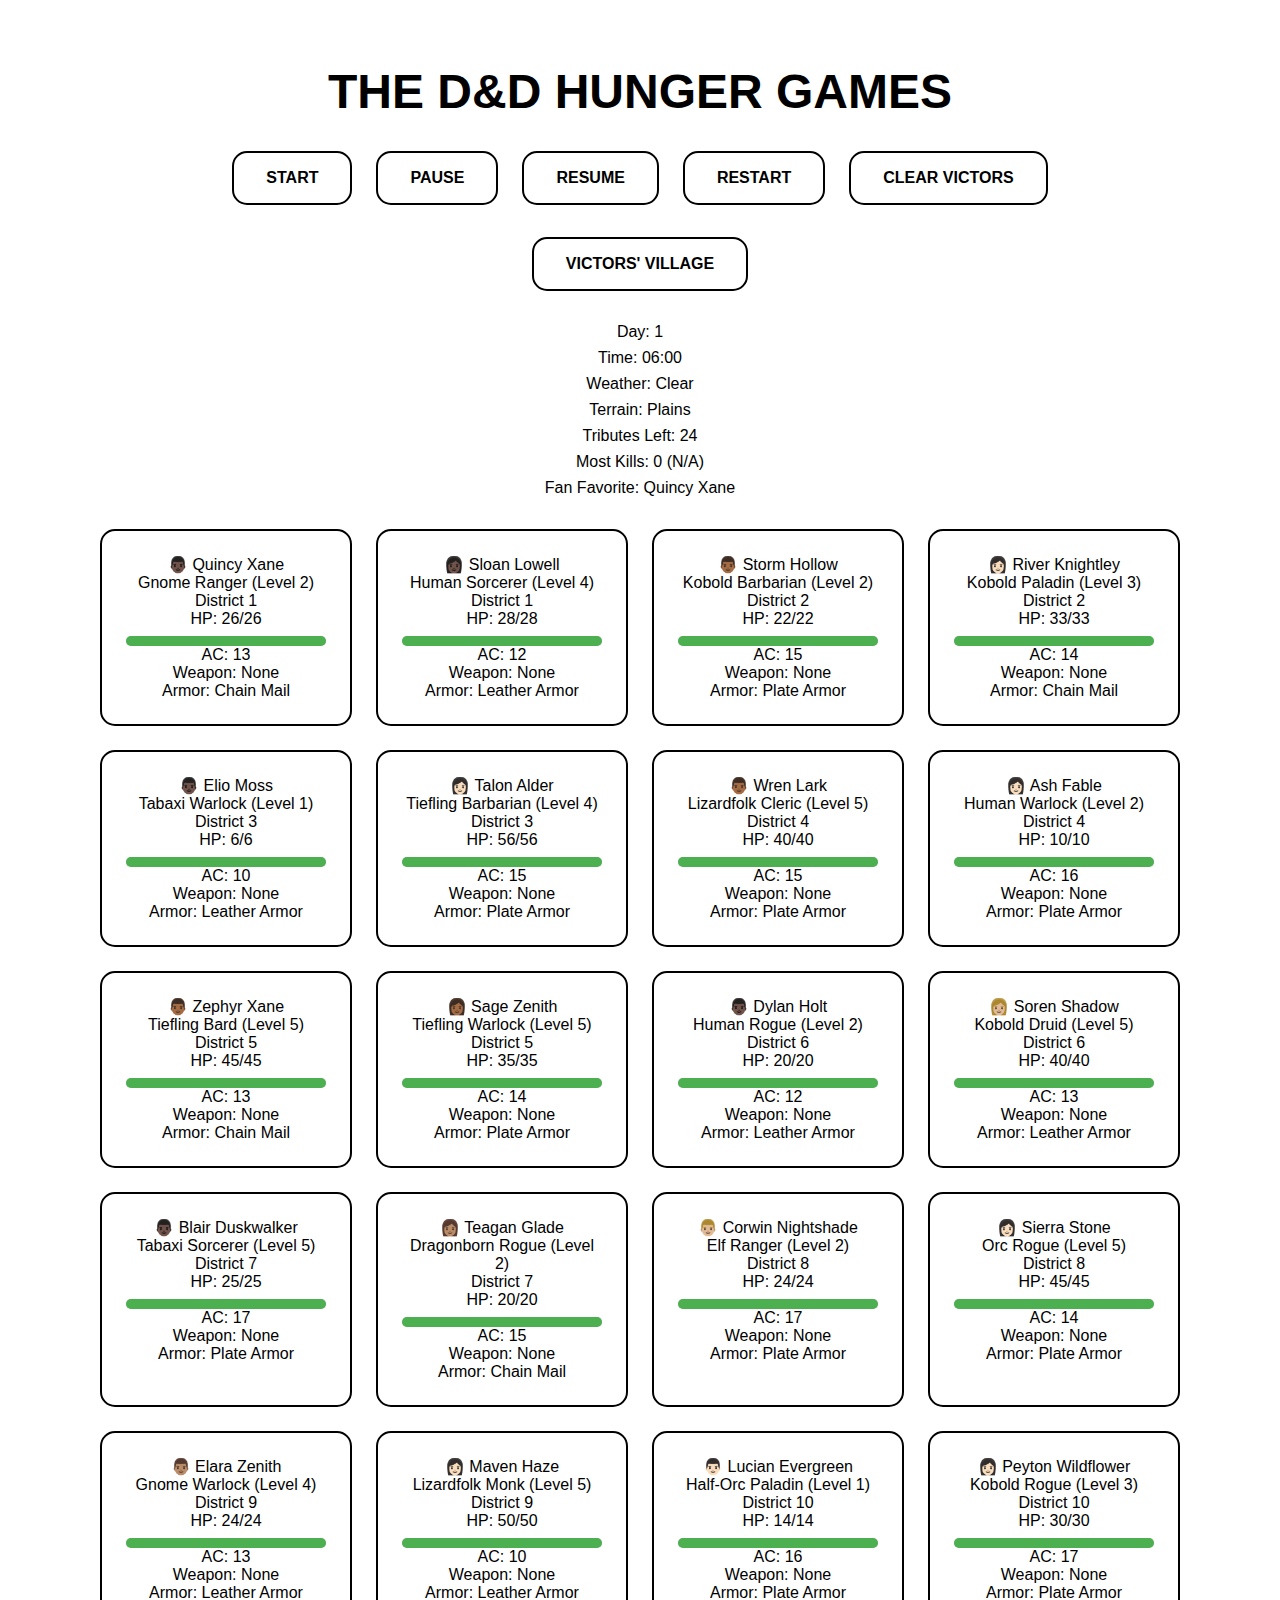
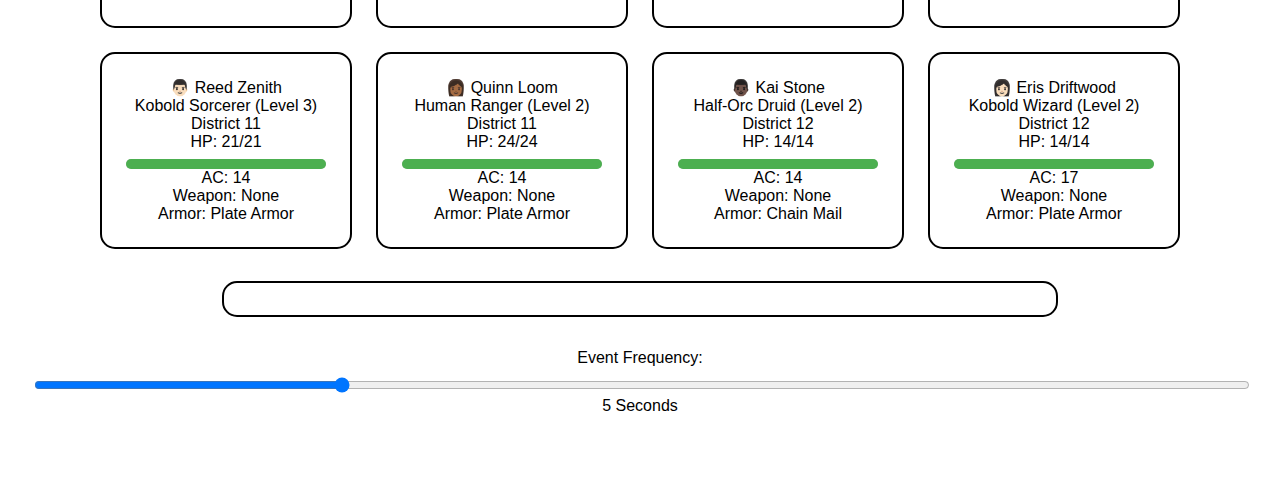
<file: dnd2/index.html>
<!DOCTYPE html>
<html lang="en">
<head>
  <meta charset="UTF-8">
  <title>THE D&D HUNGER GAMES</title>
  <style>
    /* Ultra-minimalist monochrome design */
    body {
      margin: 0;
      padding: 0;
      font-family: Arial, sans-serif;
      background-color: #fff;
      color: #000;
    }
    .container {
      text-align: center;
      padding: 2rem;
    }
    h1 {
      font-size: 3rem;
      font-weight: 800;
      margin-bottom: 2rem;
    }
    .controls {
      display: flex;
      justify-content: center;
      flex-wrap: wrap;
      gap: 1.5rem;
      margin-bottom: 2rem;
    }
    .controls button {
      padding: 1rem 2rem;
      border: 2px solid #000;
      border-radius: 15px;
      background-color: #fff;
      color: #000;
      font-weight: 700;
      font-size: 1rem;
      text-transform: uppercase;
      cursor: pointer;
      transition: all 0.3s;
    }
    .controls button:hover {
      background-color: #000;
      color: #fff;
    }
    .tributes {
      display: flex;
      flex-wrap: wrap;
      justify-content: center;
      gap: 1.5rem;
      margin-bottom: 2rem;
    }
    .tribute {
      width: 200px;
      padding: 1.5rem;
      border: 2px solid #000;
      border-radius: 15px;
      background-color: #fff;
      transition: transform 0.2s;
      position: relative;
      cursor: pointer;
    }
    .tribute:hover {
      transform: scale(1.05);
    }
    .tribute.dead {
      background-color: #f8d7da;
      color: #721c24;
    }
    .tribute.dead .placement {
      position: absolute;
      top: 10px;
      right: 10px;
      background-color: #721c24;
      color: #fff;
      padding: 0.3rem 0.6rem;
      border-radius: 10px;
      font-size: 0.9rem;
    }
    .tribute.winner {
      background-color: #d4edda;
      color: #155724;
    }
    .health-bar, .mana-bar {
      width: 100%;
      background-color: #ccc;
      height: 10px;
      border-radius: 5px;
      margin-top: 0.5rem;
      position: relative;
    }
    .health-bar-fill {
      background-color: #4caf50;
      height: 100%;
      border-radius: 5px;
    }
    .mana-bar-fill {
      background-color: #2196f3;
      height: 100%;
      border-radius: 5px;
    }
    .log {
      max-width: 800px;
      margin: 0 auto;
      text-align: left;
      max-height: 300px;
      overflow-y: auto;
      border: 2px solid #000;
      border-radius: 15px;
      padding: 1rem;
      margin-bottom: 2rem;
    }
    .log-entry {
      margin-bottom: 1rem;
    }
    .log-entry.death {
      color: red;
    }
    .log-entry.fight {
      color: orange;
    }
    .log-entry.alliance {
      color: green;
    }
    .log-entry.break_alliance {
      color: darkred;
    }
    .log-entry.resource {
      color: blue;
    }
    .log-entry.heal {
      color: purple;
    }
    .log-entry.natural {
      color: brown;
    }
    .log-entry.noncombat {
      color: teal;
    }
    .scoreboard {
      margin-bottom: 2rem;
    }
    .scoreboard div {
      margin-bottom: 0.5rem;
    }
    .settings {
      margin-bottom: 2rem;
    }
    .settings label {
      display: block;
      margin-bottom: 0.5rem;
    }
    .settings input[type="range"] {
      width: 100%;
    }
    .victors-button {
      padding: 1rem 2rem;
      border: 2px solid #000;
      border-radius: 15px;
      background-color: #fff;
      color: #000;
      font-weight: 700;
      font-size: 1rem;
      text-transform: uppercase;
      cursor: pointer;
      transition: all 0.3s;
      margin-bottom: 2rem;
    }
    .victors-button:hover {
      background-color: #000;
      color: #fff;
    }
    .modal {
      display: none;
      position: fixed;
      z-index: 1000;
      left: 0;
      top: 0;
      width: 100%;
      height: 100%;
      overflow-y: auto;
      background-color: rgba(0,0,0,0.4);
    }
    .modal-content {
      background-color: #fff;
      margin: 5% auto;
      padding: 2rem;
      border: 2px solid #000;
      border-radius: 15px;
      width: 80%;
      max-width: 600px;
    }
    .modal-content h2 {
      margin-top: 0;
    }
    .close {
      color: #000;
      float: right;
      font-size: 1.5rem;
      font-weight: bold;
      cursor: pointer;
    }
    .victor-item {
      margin-bottom: 1rem;
    }
    .tribute-modal-content {
      background-color: #fff;
      margin: 5% auto;
      padding: 2rem;
      border: 2px solid #000;
      border-radius: 15px;
      width: 80%;
      max-width: 400px;
    }
    .tribute-modal-content h2 {
      margin-top: 0;
    }
    .tribute-modal-content .close {
      color: #000;
      float: right;
      font-size: 1.5rem;
      font-weight: bold;
      cursor: pointer;
    }
    .tribute-modal-content .stats {
      text-align: left;
      margin-top: 1rem;
    }
    .tribute-modal-content .stats div {
      margin-bottom: 0.5rem;
    }
  </style>
</head>
<body>
  <div class="container">
    <h1>THE D&D HUNGER GAMES</h1>
    <div class="controls">
      <button id="start-button">Start</button>
      <button id="pause-button">Pause</button>
      <button id="resume-button">Resume</button>
      <button id="restart-button">Restart</button>
      <button id="clear-victors-button">Clear Victors</button>
    </div>
    <button class="victors-button" id="victors-button">Victors' Village</button>
    <div class="scoreboard">
      <div>Day: <span id="day">1</span></div>
      <div>Time: <span id="time">06:00</span></div>
      <div>Weather: <span id="weather">Clear</span></div>
      <div>Terrain: <span id="terrain">Plains</span></div>
      <div>Tributes Left: <span id="tributes-left">24</span></div>
      <div>Most Kills: <span id="most-kills">0</span> (<span id="most-kills-name">N/A</span>)</div>
      <div>Fan Favorite: <span id="fan-favorite">N/A</span></div>
    </div>
    <div class="tributes" id="tributes-container"></div>
    <div class="log" id="log-container"></div>
    <div class="settings">
      <label for="event-frequency">Event Frequency:</label>
      <input type="range" id="event-frequency" name="event-frequency" min="0" max="4" value="1" step="1">
      <span id="event-frequency-label">5 Seconds</span>
    </div>
  </div>

  <!-- Victors' Village Modal -->
  <div id="victors-modal" class="modal">
    <div class="modal-content">
      <span class="close" id="victors-close">&times;</span>
      <h2>Victors' Village</h2>
      <div id="victors-list"></div>
    </div>
  </div>

  <!-- Tribute Stats Modal -->
  <div id="tribute-modal" class="modal">
    <div class="tribute-modal-content" id="tribute-modal-content">
      <span class="close" id="tribute-modal-close">&times;</span>
      <h2 id="tribute-modal-name"></h2>
      <div class="stats" id="tribute-modal-stats"></div>
    </div>
  </div>

  <script>
    document.addEventListener('DOMContentLoaded', () => {
      // D&D Races and Classes
      const races = [
        'Human', 'Elf', 'Dwarf', 'Halfling', 'Orc', 'Tiefling', 'Dragonborn', 'Gnome',
        'Half-Elf', 'Half-Orc', 'Goblin', 'Kobold', 'Tabaxi', 'Lizardfolk'
      ]; // Including non-humanoid races
      const classes = [
        'Fighter', 'Wizard', 'Rogue', 'Cleric', 'Ranger', 'Paladin', 'Sorcerer',
        'Warlock', 'Bard', 'Monk', 'Barbarian', 'Druid'
      ];

      // Weapons, Spells, Monsters, etc.
      const weapons = [
        { name: 'Longsword', emoji: '🗡️', damage: '1d8', type: 'Melee' },
        { name: 'Shortbow', emoji: '🏹', damage: '1d6', type: 'Ranged' },
        { name: 'Battleaxe', emoji: '🪓', damage: '1d8', type: 'Melee' },
        { name: 'Dagger', emoji: '🔪', damage: '1d4', type: 'Melee' },
        { name: 'Warhammer', emoji: '🔨', damage: '1d8', type: 'Melee' },
        { name: 'Greatsword', emoji: '⚔️', damage: '2d6', type: 'Melee' },
        { name: 'Crossbow', emoji: '🎯', damage: '1d8', type: 'Ranged' },
        // Magic weapons
        { name: 'Flame Tongue', emoji: '🔥', damage: '1d8+2d6', type: 'Melee', magic: true },
        { name: 'Frost Brand', emoji: '❄️', damage: '1d8+1d6', type: 'Melee', magic: true },
        // Add more weapons as needed
      ];
      const armors = [
        { name: 'Leather Armor', acBonus: 1 },
        { name: 'Chain Mail', acBonus: 3 },
        { name: 'Plate Armor', acBonus: 5 },
        // Add more armors as needed
      ];
      const spells = [
        { name: 'Fireball', emoji: '🔥', damage: '8d6', levelRequirement: 5 },
        { name: 'Magic Missile', emoji: '✨', damage: '3d4+3', levelRequirement: 1 },
        { name: 'Lightning Bolt', emoji: '⚡', damage: '8d6', levelRequirement: 5 },
        { name: 'Ice Storm', emoji: '❄️', damage: '2d8+4d6', levelRequirement: 4 },
        // Add more spells as needed
      ];
      const monsters = [
        { name: 'Goblin', health: 15, ac: 13, attackBonus: 4, damage: '1d6+2' },
        { name: 'Orc', health: 30, ac: 13, attackBonus: 5, damage: '1d12+3' },
        { name: 'Wolf', health: 20, ac: 13, attackBonus: 4, damage: '2d4+2' },
        // Add more monsters
      ];
      const skinTones = ['🏻', '🏼', '🏽', '🏾', '🏿'];
      const genders = ['♂️', '♀️'];
      const districts = Array.from({ length: 12 }, (_, i) => i + 1);
      const firstNames = [
        'Aria', 'Zephyr', 'Nova', 'Caspian', 'Luna', 'Orion', 'Sage', 'Phoenix', 'Lyra', 'Atlas',
        'Kai', 'Jade', 'Ezra', 'Rowan', 'Skye', 'Ember', 'Ash', 'Finn', 'Quinn', 'Raven',
        'Eden', 'Reed', 'Jett', 'Milo', 'Ivy', 'Faye', 'Blake', 'Coral', 'Dane', 'Wren',
        'Leo', 'Mara', 'Avery', 'Asher', 'Harper', 'River', 'Storm', 'Indigo', 'Zara', 'Silas',
        'Riley', 'Kendall', 'Jordan', 'Morgan', 'Casey', 'Taylor', 'Reese', 'Alex', 'Skyler', 'Blair',
        'Remy', 'Peyton', 'Quincy', 'Sydney', 'Dylan', 'Logan', 'Parker', 'Rory', 'Sloan', 'Amara',
        'Beau', 'Chance', 'Dahlia', 'Elliot', 'Freya', 'Gideon', 'Hazel', 'Isla', 'Jasper', 'Kira',
        'Lachlan', 'Maeve', 'Nico', 'Opal', 'Piper', 'Rafael', 'Sierra', 'Teagan', 'Ulric',
        'Vera', 'Wyatt', 'Xander', 'Yara', 'Zane', 'Hawk', 'Ayla', 'Elio', 'Seren', 'Alden',
        'Tessa', 'Juno', 'Callum', 'Willa', 'Bran', 'Elara', 'Maven', 'Clover', 'Eris', 'Thorne',
        'Galen', 'Vale', 'Rook', 'Kael', 'Maia', 'Elowen', 'Frost', 'Vesper', 'Raine', 'Cyrus',
        'Dorian', 'Lyric', 'Winter', 'Arrow', 'Talon', 'Isolde', 'Sable', 'Aurelia', 'Sol', 'Finnian',
        'Juniper', 'Soren', 'Echo', 'Rune', 'Drake', 'Elian', 'Lucian', 'Kalon', 'Sorrel',
        'Niamh', 'Corwin', 'Xanthe', 'Liora', 'Selene'
      ];
      const lastNames = [
        'Frost', 'Storm', 'Wilde', 'Blackwood', 'Rivers', 'Sky', 'Stone', 'Moon', 'Flame', 'Star',
        'Vale', 'Haven', 'Thorne', 'Winter', 'Ember', 'Blaze', 'Shadow', 'Lark', 'Fable', 'Noble',
        'Brook', 'Shade', 'Finch', 'Knight', 'Gale', 'Hunter', 'Fox', 'Ash', 'Viper', 'Falcon',
        'Moss', 'Reed', 'Bluff', 'Dune', 'Pine', 'Grove', 'Heath', 'Marsh', 'Glade', 'Field',
        'Cliff', 'Meadow', 'Ridge', 'Holt', 'Cove', 'Dell', 'Fern', 'Leaf', 'Briar', 'Vale',
        'Knightley', 'Black', 'Dusk', 'Hart', 'Whisper', 'Shade', 'Bright', 'Crest', 'Hollow', 'Dawn',
        'Evergreen', 'Fable', 'Glimmer', 'Haze', 'Jewel', 'Kite', 'Loom', 'Mist', 'Night', 'Owl',
        'Petal', 'Quest', 'Rune', 'Stone', 'Thyme', 'Underwood', 'Vine', 'Warden', 'Xane', 'Yew', 'Zenith',
        'Alder', 'Bane', 'Crimson', 'Frostborn', 'Driftwood', 'Hawke', 'Ironwood', 'Lowell', 'Nightshade', 'Ravenwood',
        'Silverwind', 'Stormrider', 'Thistle', 'Wildflower', 'Windrider', 'Winterfell', 'Whitestone', 'Wolfstone', 'Duskwalker', 'Ironheart'
      ];
      const naturalEvents = [
        'A sudden storm hits the arena',
        'An earthquake shakes the ground',
        'A wildfire spreads rapidly',
        'A dense fog covers the arena',
        'A torrential rain begins',
        'A blistering heatwave strikes',
        'Snow starts falling heavily',
      ];
      const terrainTypes = ['Plains', 'Forest', 'Mountains', 'Swamp', 'Desert', 'Cave'];
      const weatherTypes = ['Clear', 'Rain', 'Storm', 'Fog', 'Heatwave', 'Snow'];
      const eventIntervals = [1000, 5000, 15000, 30000, 60000];
      const eventIntervalLabels = ['1 Second', '5 Seconds', '15 Seconds', '30 Seconds', '1 Minute'];
      let tributes = [];
      let events = [];
      let day = 1;
      let hour = 6;
      let interval;
      let placementCounter = 24;
      let gameOver = false;
      let currentWeather = 'Clear';
      let currentTerrain = 'Plains';

      const generateUniqueName = (usedNames, usedFirstNames) => {
        let name;
        let firstName;
        do {
          firstName = firstNames[Math.floor(Math.random() * firstNames.length)];
          name = `${firstName} ${lastNames[Math.floor(Math.random() * lastNames.length)]}`;
        } while (usedNames.has(name) || usedFirstNames.has(firstName));
        usedNames.add(name);
        usedFirstNames.add(firstName);
        return name;
      };

      const generateEmoji = (gender) => {
        const baseEmoji = gender === '♂️' ? '👨' : '👩';
        const skinTone = skinTones[Math.floor(Math.random() * skinTones.length)];
        return baseEmoji + skinTone;
      };

      // Generate D&D Ability Scores
      const generateStats = () => {
        return {
          Strength: Math.floor(Math.random() * 8) + 8,     // 8 to 15
          Dexterity: Math.floor(Math.random() * 8) + 8,
          Constitution: Math.floor(Math.random() * 8) + 8,
          Intelligence: Math.floor(Math.random() * 8) + 8,
          Wisdom: Math.floor(Math.random() * 8) + 8,
          Charisma: Math.floor(Math.random() * 8) + 8,
        };
      };

      // Calculate Hit Points
      const calculateHitPoints = (charClass, level, constitution) => {
        const conModifier = Math.floor((constitution - 10) / 2);
        let hitDie;
        switch(charClass) {
          case 'Fighter':
          case 'Paladin':
          case 'Ranger':
          case 'Barbarian':
            hitDie = 12;
            break;
          case 'Wizard':
          case 'Sorcerer':
          case 'Warlock':
            hitDie = 6;
            break;
          case 'Rogue':
          case 'Monk':
          case 'Bard':
            hitDie = 8;
            break;
          case 'Cleric':
          case 'Druid':
          default:
            hitDie = 8;
            break;
        }
        return (hitDie + conModifier) * level;
      };

      // Calculate Armor Class
      const calculateArmorClass = (charClass, dexterity, armor) => {
        const dexModifier = Math.floor((dexterity - 10) / 2);
        let baseAC = 10 + dexModifier;
        if (armor) {
          baseAC = 10 + armor.acBonus + dexModifier;
        }
        return baseAC;
      };

      // Calculate Attack Bonus
      const calculateAttackBonus = (charClass, level, stats) => {
        const proficiencyBonus = Math.ceil(level / 4) + 1; // Levels 1-4: +2, Level 5: +3
        let attackStat;
        if (['Wizard', 'Sorcerer', 'Warlock', 'Cleric', 'Druid', 'Bard'].includes(charClass)) {
          attackStat = Math.floor((stats.Intelligence - 10) / 2);
        } else if (['Rogue', 'Ranger', 'Monk'].includes(charClass)) {
          attackStat = Math.floor((stats.Dexterity - 10) / 2);
        } else {
          attackStat = Math.floor((stats.Strength - 10) / 2);
        }
        return proficiencyBonus + attackStat;
      };

      // Get Available Spells
      const getAvailableSpells = (charClass, level) => {
        let availableSpells = [];
        if (['Wizard', 'Sorcerer', 'Warlock', 'Cleric', 'Bard', 'Druid'].includes(charClass)) {
          spells.forEach(spell => {
            if (level >= spell.levelRequirement) {
              availableSpells.push(spell);
            }
          });
        }
        return availableSpells;
      };

      // Generate Class Abilities
      const getClassAbilities = (charClass, level) => {
        let abilities = [];
        switch(charClass) {
          case 'Fighter':
            if (level >= 2) abilities.push('Action Surge');
            if (level >= 1) abilities.push('Second Wind');
            break;
          case 'Rogue':
            if (level >= 1) abilities.push('Sneak Attack');
            if (level >= 2) abilities.push('Cunning Action');
            break;
          case 'Wizard':
            if (level >= 1) abilities.push('Arcane Recovery');
            break;
          case 'Cleric':
            if (level >= 2) abilities.push('Channel Divinity');
            break;
          case 'Monk':
            if (level >= 2) abilities.push('Flurry of Blows');
            break;
          case 'Barbarian':
            if (level >= 1) abilities.push('Rage');
            break;
          // Add other class abilities as needed
        }
        return abilities;
      };

      // Generate Tributes with D&D Attributes
      const generateTributes = () => {
        const usedNames = new Set();
        const usedFirstNames = new Set();
        let tributes = [];
        districts.forEach(district => {
          for (let g = 0; g < 2; g++) {
            const name = generateUniqueName(usedNames, usedFirstNames);
            const gender = genders[g];
            const race = races[Math.floor(Math.random() * races.length)];
            const charClass = classes[Math.floor(Math.random() * classes.length)];
            const level = Math.floor(Math.random() * 5) + 1; // Levels 1 to 5
            const stats = generateStats();
            const maxHP = calculateHitPoints(charClass, level, stats.Constitution);
            const armor = armors[Math.floor(Math.random() * armors.length)];
            const abilities = getClassAbilities(charClass, level);
            tributes.push({
              id: tributes.length + 1,
              name: name,
              race: race,
              class: charClass,
              level: level,
              stats: stats,
              health: maxHP,
              maxHealth: maxHP,
              mana: 100,
              maxMana: 100,
              AC: calculateArmorClass(charClass, stats.Dexterity, armor),
              attackBonus: calculateAttackBonus(charClass, level, stats),
              isAlive: true,
              kills: 0,
              weapon: null,
              armor: armor,
              abilities: abilities,
              emoji: generateEmoji(gender),
              actions: 0,
              alliances: [],
              inventory: [],
              district: district,
              spells: getAvailableSpells(charClass, level),
              statusEffects: [],
              history: [],
            });
          }
        });
        return tributes;
      };

      const rollDice = (diceExpression) => {
        let [numDice, rest] = diceExpression.toLowerCase().split('d');
        let [diceType, modifier] = rest.split('+');
        numDice = parseInt(numDice);
        diceType = parseInt(diceType);
        modifier = modifier ? parseInt(modifier) : 0;
        let total = 0;
        let rolls = [];
        for (let i = 0; i < numDice; i++) {
          const roll = Math.floor(Math.random() * diceType) + 1;
          total += roll;
          rolls.push(roll);
        }
        total += modifier;
        return { total, rolls, modifier };
      };

      // Update Attack Function
      const attack = (attacker, defender) => {
        let attackRoll = Math.floor(Math.random() * 20) + 1;
        const attackTotal = attackRoll + attacker.attackBonus;
        let criticalHit = false;
        let criticalMiss = false;
        if (attackRoll === 20) {
          criticalHit = true;
        } else if (attackRoll === 1) {
          criticalMiss = true;
        }
        const hit = !criticalMiss && (criticalHit || attackTotal >= defender.AC);
        let damage = 0;
        let damageRollResult = null;
        if (hit) {
          if (attacker.weapon) {
            damageRollResult = rollDice(attacker.weapon.damage);
          } else {
            // Unarmed attack
            damageRollResult = rollDice('1d4');
          }
          const damageModifier = Math.floor((attacker.stats.Strength - 10) / 2);
          damage = damageRollResult.total + damageModifier;
          if (criticalHit) {
            damage *= 2;
          }
          defender.health = Math.max(0, defender.health - damage);
        }
        return {
          attackRoll,
          attackTotal,
          hit,
          damage,
          damageRollResult,
          criticalHit,
          criticalMiss,
        };
      };

      const updateTributesDisplay = () => {
        const tributesContainer = document.getElementById('tributes-container');
        tributesContainer.innerHTML = tributes.map(tribute => `
          <div class="tribute ${tribute.isAlive ? '' : 'dead'} ${tribute.isAlive && tribute.placement === 1 ? 'winner' : ''}" id="tribute-${tribute.id}" data-id="${tribute.id}">
            ${!tribute.isAlive ? `<div class="placement">${tribute.placement}${getOrdinalSuffix(tribute.placement)} Place</div>` : ''}
            <div>${tribute.emoji} ${tribute.name}</div>
            <div>${tribute.race} ${tribute.class} (Level ${tribute.level})</div>
            <div>District ${tribute.district}</div>
            <div>HP: ${tribute.health}/${tribute.maxHealth}</div>
            <div class="health-bar">
              <div class="health-bar-fill" style="width: ${(tribute.health / tribute.maxHealth) * 100}%"></div>
            </div>
            <div>AC: ${tribute.AC}</div>
            <div>Weapon: ${tribute.weapon ? tribute.weapon.emoji + ' ' + tribute.weapon.name : 'None'}</div>
            <div>Armor: ${tribute.armor ? tribute.armor.name : 'None'}</div>
          </div>
        `).join('');

        // Add event listeners to tribute cards
        const tributeElements = document.querySelectorAll('.tribute');
        tributeElements.forEach(el => {
          el.addEventListener('click', () => {
            const tributeId = parseInt(el.getAttribute('data-id'));
            const tribute = tributes.find(t => t.id === tributeId);
            openTributeModal(tribute);
          });
        });
      };

      const getOrdinalSuffix = (i) => {
        const j = i % 10,
              k = i % 100;
        if (j == 1 && k != 11) {
          return "st";
        }
        if (j == 2 && k != 12) {
          return "nd";
        }
        if (j == 3 && k != 13) {
          return "rd";
        }
        return "th";
      };

      const addEvent = (message, type) => {
        const logContainer = document.getElementById('log-container');
        events.unshift({ message, type });

        // Keep only the latest 50 events
        if (events.length > 50) {
          events = events.slice(0, 50);
        }

        logContainer.innerHTML = events.map(event => `
          <div class="log-entry ${event.type}">${event.message}</div>
        `).join('');
      };

      const updateScoreboard = () => {
        const aliveTributes = tributes.filter(t => t.isAlive);
        document.getElementById('tributes-left').textContent = aliveTributes.length;

        const mostKills = Math.max(...tributes.map(t => t.kills));
        const tributeWithMostKills = tributes.find(t => t.kills === mostKills && mostKills > 0);
        document.getElementById('most-kills').textContent = mostKills > 0 ? mostKills : '0';
        document.getElementById('most-kills-name').textContent = tributeWithMostKills ? tributeWithMostKills.name : 'N/A';

        const mostActions = Math.max(...tributes.map(t => t.actions));
        const tributeWithMostActions = tributes.find(t => t.actions === mostActions);
        document.getElementById('fan-favorite').textContent = tributeWithMostActions ? tributeWithMostActions.name : 'N/A';
      };

      const getVictorsFromStorage = () => {
        return JSON.parse(localStorage.getItem('victors')) || [];
      };

      const saveVictorToStorage = (victor) => {
        const victors = getVictorsFromStorage();
        victors.push(victor);
        localStorage.setItem('victors', JSON.stringify(victors));
      };

      const clearVictorsFromStorage = () => {
        localStorage.removeItem('victors');
        updateVictorsList();
      };

      const updateVictorsList = () => {
        const victorsList = getVictorsFromStorage();
        const victorsListElement = document.getElementById('victors-list');
        victorsListElement.innerHTML = victorsList.map((victor, index) => `
          <div class="victor-item">${index + 1} - ${victor}</div>
        `).join('');
      };

      const gameLoop = () => {
        tributes.forEach(tribute => {
          if (tribute.isAlive) {
            // Process status effects
            if (tribute.statusEffects.includes('Poisoned')) {
              tribute.health = Math.max(0, tribute.health - 2);
              addEvent(`${tribute.emoji} ${tribute.name} takes 2 poison damage due to poisoning.`, 'status');
            }

            if (tribute.health <= 0) {
              tribute.isAlive = false;
              tribute.placement = placementCounter--;
              addEvent(`${tribute.emoji} ${tribute.name} has died due to their wounds.`, 'death');
            }
          }
        });
        updateTributesDisplay();
        updateScoreboard();
      };

      // Generate Non-Combat Interactions
      const generateNonCombatEvent = (tribute) => {
        const nonCombatActions = ['forges an alliance', 'discovers a hidden cache', 'reflects on their past', 'sets up a camp', 'finds a clue to a hidden treasure'];
        const action = nonCombatActions[Math.floor(Math.random() * nonCombatActions.length)];
        tribute.actions++;
        tribute.history.push(`${tribute.name} ${action}.`);
        addEvent(`${tribute.emoji} ${tribute.name} ${action}.`, 'noncombat');
      };

      // Generate Random Monster Encounter
      const generateMonsterEncounter = (tribute) => {
        const monster = monsters[Math.floor(Math.random() * monsters.length)];
        const attackRoll = Math.floor(Math.random() * 20) + 1 + monster.attackBonus;
        const hit = attackRoll >= tribute.AC;
        let damage = 0;
        let damageRollResult = null;
        if (hit) {
          damageRollResult = rollDice(monster.damage);
          damage = damageRollResult.total;
          tribute.health = Math.max(0, tribute.health - damage);
          if (tribute.health === 0) {
            tribute.isAlive = false;
            tribute.placement = placementCounter--;
            addEvent(`${tribute.emoji} ${tribute.name} is slain by a ${monster.name}!`, 'death');
          } else {
            addEvent(`${tribute.emoji} ${tribute.name} is attacked by a ${monster.name} and takes ${damage} damage. Remaining HP: ${tribute.health}`, 'fight');
          }
        } else {
          addEvent(`${tribute.emoji} ${tribute.name} is attacked by a ${monster.name} but evades the attack.`, 'fight');
        }
      };

      // Generate Environmental Hazards
      const generateEnvironmentalHazard = (tribute) => {
        const hazardTypes = ['falls into a pit trap', 'is caught in quicksand', 'triggers a hidden trap'];
        const hazard = hazardTypes[Math.floor(Math.random() * hazardTypes.length)];
        const damage = Math.floor(Math.random() * 10) + 5;
        tribute.health = Math.max(0, tribute.health - damage);
        if (tribute.health === 0) {
          tribute.isAlive = false;
          tribute.placement = placementCounter--;
          addEvent(`${tribute.emoji} ${tribute.name} ${hazard} and takes ${damage} damage, resulting in death.`, 'death');
        } else {
          addEvent(`${tribute.emoji} ${tribute.name} ${hazard} and takes ${damage} damage. Remaining HP: ${tribute.health}`, 'natural');
        }
      };

      // Generate Event Function
      const generateEvent = () => {
        const aliveTributes = tributes.filter(t => t.isAlive);
        if (aliveTributes.length <= 1) return;
        const eventTypes = ['fight', 'cast_spell', 'resource', 'alliance', 'break_alliance', 'heal', 'natural', 'monster_encounter', 'environmental_hazard', 'noncombat'];
        const eventType = eventTypes[Math.floor(Math.random() * eventTypes.length)];

        switch (eventType) {
          case 'noncombat':
            const nonCombatTribute = aliveTributes[Math.floor(Math.random() * aliveTributes.length)];
            generateNonCombatEvent(nonCombatTribute);
            break;
          case 'monster_encounter':
            const encounterTribute = aliveTributes[Math.floor(Math.random() * aliveTributes.length)];
            generateMonsterEncounter(encounterTribute);
            break;
          case 'environmental_hazard':
            const hazardTribute = aliveTributes[Math.floor(Math.random() * aliveTributes.length)];
            generateEnvironmentalHazard(hazardTribute);
            break;
          // Existing cases remain the same, but with enhanced mechanics
          case 'cast_spell':
            const caster = aliveTributes[Math.floor(Math.random() * aliveTributes.length)];
            if (caster.spells.length > 0) {
              const spell = caster.spells[Math.floor(Math.random() * caster.spells.length)];
              let potentialTargets = aliveTributes.filter(t => t.id !== caster.id && !caster.alliances.includes(t.id));
              if (potentialTargets.length === 0) return;
              const target = potentialTargets[Math.floor(Math.random() * potentialTargets.length)];
              const spellAttackRoll = Math.floor(Math.random() * 20) + 1 + caster.attackBonus;
              const hit = spellAttackRoll >= target.AC;
              let damage = 0;
              let damageRollResult = null;
              if (hit) {
                damageRollResult = rollDice(spell.damage);
                damage = damageRollResult.total;
                target.health = Math.max(0, target.health - damage);
                if (target.health === 0) {
                  target.isAlive = false;
                  target.placement = placementCounter--;
                  caster.kills++;
                  addEvent(`${caster.emoji} ${caster.name} casts ${spell.name} on ${target.emoji} ${target.name}, dealing ${damage} damage. ${target.name} has died.`, 'death');
                } else {
                  addEvent(`${caster.emoji} ${caster.name} casts ${spell.name} on ${target.emoji} ${target.name}, dealing ${damage} damage. ${target.name} has ${target.health} HP left.`, 'fight');
                }
              } else {
                addEvent(`${caster.emoji} ${caster.name} casts ${spell.name} on ${target.emoji} ${target.name}, but misses.`, 'fight');
              }
            }
            break;
          case 'fight':
            const attacker = aliveTributes[Math.floor(Math.random() * aliveTributes.length)];
            let potentialDefenders = aliveTributes.filter(t => t.id !== attacker.id && !attacker.alliances.includes(t.id));
            if (potentialDefenders.length === 0) {
              // No valid defenders, break alliance if possible
              if (attacker.alliances.length > 0) {
                const allyId = attacker.alliances[Math.floor(Math.random() * attacker.alliances.length)];
                const ally = tributes.find(t => t.id === allyId);
                // Break alliance
                attacker.alliances = attacker.alliances.filter(id => id !== allyId);
                ally.alliances = ally.alliances.filter(id => id !== attacker.id);
                addEvent(`${attacker.emoji} ${attacker.name} breaks the alliance with ${ally.emoji} ${ally.name}.`, 'break_alliance');
                potentialDefenders = [ally];
              } else {
                // Only one tribute left, nothing to do
                return;
              }
            }
            const defender = potentialDefenders[Math.floor(Math.random() * potentialDefenders.length)];
            const attackResult = attack(attacker, defender);
            attacker.actions++;
            attacker.history.push(`Attacked ${defender.name}`);
            if (attackResult.hit) {
              if (defender.health === 0) {
                defender.isAlive = false;
                defender.placement = placementCounter--;
                attacker.kills++;
                addEvent(`${attacker.emoji} ${attacker.name} attacks ${defender.emoji} ${defender.name} and hits! ${attackResult.criticalHit ? 'Critical Hit! ' : ''}(${attackResult.attackRoll} vs AC ${defender.AC}). Damage: ${attackResult.damageRollResult.rolls.join('+')} = ${attackResult.damage}. ${defender.name} has died.`, 'death');
              } else {
                addEvent(`${attacker.emoji} ${attacker.name} attacks ${defender.emoji} ${defender.name} and hits! ${attackResult.criticalHit ? 'Critical Hit! ' : ''}(${attackResult.attackRoll} vs AC ${defender.AC}). Damage: ${attackResult.damageRollResult.rolls.join('+')} = ${attackResult.damage}. ${defender.name} has ${defender.health} HP left.`, 'fight');
              }
            } else if (attackResult.criticalMiss) {
              addEvent(`${attacker.emoji} ${attacker.name} critically fumbles and misses ${defender.emoji} ${defender.name}! (${attackResult.attackRoll} vs AC ${defender.AC})`, 'fight');
            } else {
              addEvent(`${attacker.emoji} ${attacker.name} attacks ${defender.emoji} ${defender.name} and misses. (${attackResult.attackRoll} vs AC ${defender.AC})`, 'fight');
            }
            break;
          case 'resource':
            const tribute = aliveTributes[Math.floor(Math.random() * aliveTributes.length)];
            const foundItemRoll = Math.random();
            if (foundItemRoll < 0.5 && !tribute.weapon) {
              const weaponFound = weapons[Math.floor(Math.random() * weapons.length)];
              tribute.weapon = weaponFound;
              tribute.inventory.push(weaponFound);
              addEvent(`${tribute.emoji} ${tribute.name} finds a ${weaponFound.name}!`, 'resource');
            } else if (foundItemRoll < 0.8 && !tribute.armor) {
              const armorFound = armors[Math.floor(Math.random() * armors.length)];
              tribute.armor = armorFound;
              tribute.AC = calculateArmorClass(tribute.class, tribute.stats.Dexterity, tribute.armor);
              tribute.inventory.push(armorFound);
              addEvent(`${tribute.emoji} ${tribute.name} finds ${armorFound.name}!`, 'resource');
            } else {
              const itemFound = { name: 'Healing Potion', effect: 'heal', value: Math.floor(Math.random() * 10) + 5 };
              tribute.inventory.push(itemFound);
              addEvent(`${tribute.emoji} ${tribute.name} finds a ${itemFound.name}.`, 'resource');
            }
            break;
          case 'alliance':
            const tribute1 = aliveTributes[Math.floor(Math.random() * aliveTributes.length)];
            let tribute2;
            do {
              tribute2 = aliveTributes[Math.floor(Math.random() * aliveTributes.length)];
            } while (tribute2.id === tribute1.id || tribute1.alliances.includes(tribute2.id));
            tribute1.alliances.push(tribute2.id);
            tribute2.alliances.push(tribute1.id);
            tribute1.actions++;
            tribute2.actions++;
            tribute1.history.push(`Formed an alliance with ${tribute2.name}`);
            tribute2.history.push(`Formed an alliance with ${tribute1.name}`);
            addEvent(`${tribute1.emoji} ${tribute1.name} forms an alliance with ${tribute2.emoji} ${tribute2.name}.`, 'alliance');
            break;
          case 'break_alliance':
            const breaker = aliveTributes.find(t => t.alliances.length > 0);
            if (breaker) {
              const allyId = breaker.alliances[Math.floor(Math.random() * breaker.alliances.length)];
              const ally = tributes.find(t => t.id === allyId);
              breaker.alliances = breaker.alliances.filter(id => id !== allyId);
              ally.alliances = ally.alliances.filter(id => id !== breaker.id);
              breaker.history.push(`Broke alliance with ${ally.name}`);
              ally.history.push(`Alliance broken by ${breaker.name}`);
              addEvent(`${breaker.emoji} ${breaker.name} breaks the alliance with ${ally.emoji} ${ally.name}.`, 'break_alliance');
            }
            break;
          case 'heal':
            const healer = aliveTributes[Math.floor(Math.random() * aliveTributes.length)];
            const healItem = healer.inventory.find(item => item.effect === 'heal');
            if (healItem) {
              healer.health = Math.min(healer.maxHealth, healer.health + healItem.value);
              healer.inventory = healer.inventory.filter(item => item !== healItem);
              healer.actions++;
              healer.history.push(`Used a ${healItem.name} and restored ${healItem.value} HP`);
              addEvent(`${healer.emoji} ${healer.name} uses a ${healItem.name} and restores ${healItem.value} HP.`, 'heal');
            } else {
              addEvent(`${healer.emoji} ${healer.name} wants to heal but has no healing items.`, 'heal');
            }
            break;
          case 'natural':
            const event = naturalEvents[Math.floor(Math.random() * naturalEvents.length)];
            currentWeather = weatherTypes[Math.floor(Math.random() * weatherTypes.length)];
            currentTerrain = terrainTypes[Math.floor(Math.random() * terrainTypes.length)];
            document.getElementById('weather').textContent = currentWeather;
            document.getElementById('terrain').textContent = currentTerrain;
            aliveTributes.forEach(t => {
              const damage = Math.floor(Math.random() * 5) + 1;
              t.health = Math.max(0, t.health - damage);
              if (t.health === 0) {
                t.isAlive = false;
                t.placement = placementCounter--;
              }
            });
            addEvent(`${event}, causing damage to all tributes!`, 'natural');
            break;
        }
      };

      // Tribute Modal
      const openTributeModal = (tribute) => {
        const tributeModalName = document.getElementById('tribute-modal-name');
        const tributeModalStats = document.getElementById('tribute-modal-stats');
        tributeModalName.textContent = `${tribute.emoji} ${tribute.name}`;
        tributeModalStats.innerHTML = `
          <div><strong>Race:</strong> ${tribute.race}</div>
          <div><strong>Class:</strong> ${tribute.class} (Level ${tribute.level})</div>
          <div><strong>District:</strong> ${tribute.district}</div>
          <div><strong>Health:</strong> ${tribute.health}/${tribute.maxHealth}</div>
          <div><strong>AC:</strong> ${tribute.AC}</div>
          <div><strong>Weapon:</strong> ${tribute.weapon ? tribute.weapon.emoji + ' ' + tribute.weapon.name : 'None'}</div>
          <div><strong>Armor:</strong> ${tribute.armor ? tribute.armor.name : 'None'}</div>
          <div><strong>Abilities:</strong> ${tribute.abilities.length > 0 ? tribute.abilities.join(', ') : 'None'}</div>
          <div><strong>Kills:</strong> ${tribute.kills}</div>
          <div><strong>Alliances:</strong> ${tribute.alliances.length > 0 ? tribute.alliances.map(id => tributes.find(t => t.id === id).name).join(', ') : 'None'}</div>
          <div><strong>Stats:</strong></div>
          <div>Strength: ${tribute.stats.Strength}</div>
          <div>Dexterity: ${tribute.stats.Dexterity}</div>
          <div>Constitution: ${tribute.stats.Constitution}</div>
          <div>Intelligence: ${tribute.stats.Intelligence}</div>
          <div>Wisdom: ${tribute.stats.Wisdom}</div>
          <div>Charisma: ${tribute.stats.Charisma}</div>
          <div><strong>Spells:</strong> ${tribute.spells.length > 0 ? tribute.spells.map(spell => spell.name).join(', ') : 'None'}</div>
          <div><strong>Inventory:</strong> ${tribute.inventory.length > 0 ? tribute.inventory.map(item => item.name).join(', ') : 'Empty'}</div>
          <div><strong>Status Effects:</strong> ${tribute.statusEffects.length > 0 ? tribute.statusEffects.join(', ') : 'None'}</div>
          <div><strong>History:</strong></div>
          ${tribute.history.length > 0 ? tribute.history.map(entry => `<div>${entry}</div>`).join('') : '<div>No actions yet.</div>'}
        `;
        tributeModal.style.display = 'block';
      };

      const startInterval = () => {
        const intervalValue = eventIntervals[parseInt(document.getElementById('event-frequency').value)];
        interval = setInterval(() => {
          if (!gameOver) {
            generateEvent();
            gameLoop();
            const aliveTributes = tributes.filter(t => t.isAlive);
            if (aliveTributes.length <= 1) {
              gameOver = true;
              clearInterval(interval);
              interval = null;
              if (aliveTributes.length === 1) {
                aliveTributes[0].placement = 1;
                addEvent(`${aliveTributes[0].emoji} ${aliveTributes[0].name} is the victor of The D&D Hunger Games!`, 'victory');
                saveVictorToStorage(`${aliveTributes[0].emoji} ${aliveTributes[0].name}`);
                updateVictorsList();
              } else {
                addEvent('No survivors. The arena is silent.', 'gameOver');
              }
              updateTributesDisplay();
            }
            hour += 1;
            if (hour >= 24) {
              hour = 0;
              day += 1;
            }
            document.getElementById('day').textContent = day;
            document.getElementById('time').textContent = hour < 10 ? `0${hour}:00` : `${hour}:00`;
          }
        }, intervalValue);
      };

      const startSimulation = () => {
        if (!interval) {
          startInterval();
        }
      };

      const pauseSimulation = () => {
        if (interval) {
          clearInterval(interval);
          interval = null;
        }
      };

      const resumeSimulation = () => {
        if (!interval && !gameOver) {
          startInterval();
        }
      };

      const restartSimulation = () => {
        if (interval) {
          clearInterval(interval);
          interval = null;
        }
        tributes = generateTributes();
        events = [];
        day = 1;
        hour = 6;
        currentWeather = 'Clear';
        currentTerrain = 'Plains';
        document.getElementById('weather').textContent = currentWeather;
        document.getElementById('terrain').textContent = currentTerrain;
        gameOver = false;
        placementCounter = 24;
        updateTributesDisplay();
        updateScoreboard();
        document.getElementById('log-container').innerHTML = '';
      };

      document.getElementById('start-button').addEventListener('click', startSimulation);
      document.getElementById('pause-button').addEventListener('click', pauseSimulation);
      document.getElementById('resume-button').addEventListener('click', resumeSimulation);
      document.getElementById('restart-button').addEventListener('click', restartSimulation);
      document.getElementById('clear-victors-button').addEventListener('click', clearVictorsFromStorage);

      // Victors' Village Modal
      const victorsModal = document.getElementById('victors-modal');
      const victorsButton = document.getElementById('victors-button');
      const victorsClose = document.getElementById('victors-close');

      victorsButton.onclick = function() {
        victorsModal.style.display = "block";
        updateVictorsList();
      }

      victorsClose.onclick = function() {
        victorsModal.style.display = "none";
      }

      // Tribute Modal
      const tributeModal = document.getElementById('tribute-modal');
      const tributeModalClose = document.getElementById('tribute-modal-close');

      tributeModalClose.onclick = function() {
        tributeModal.style.display = "none";
      }

      window.onclick = function(event) {
        if (event.target == victorsModal) {
          victorsModal.style.display = "none";
        }
        if (event.target == tributeModal) {
          tributeModal.style.display = "none";
        }
      }

      // Event Frequency Slider
      document.getElementById('event-frequency').addEventListener('input', function() {
        const index = parseInt(this.value);
        document.getElementById('event-frequency-label').textContent = eventIntervalLabels[index];
        if (interval) {
          clearInterval(interval);
          startInterval();
        }
      });

      // Initialize the simulation
      tributes = generateTributes();
      updateTributesDisplay();
      updateScoreboard();
    });
  </script>
</body>
</html>
</file>
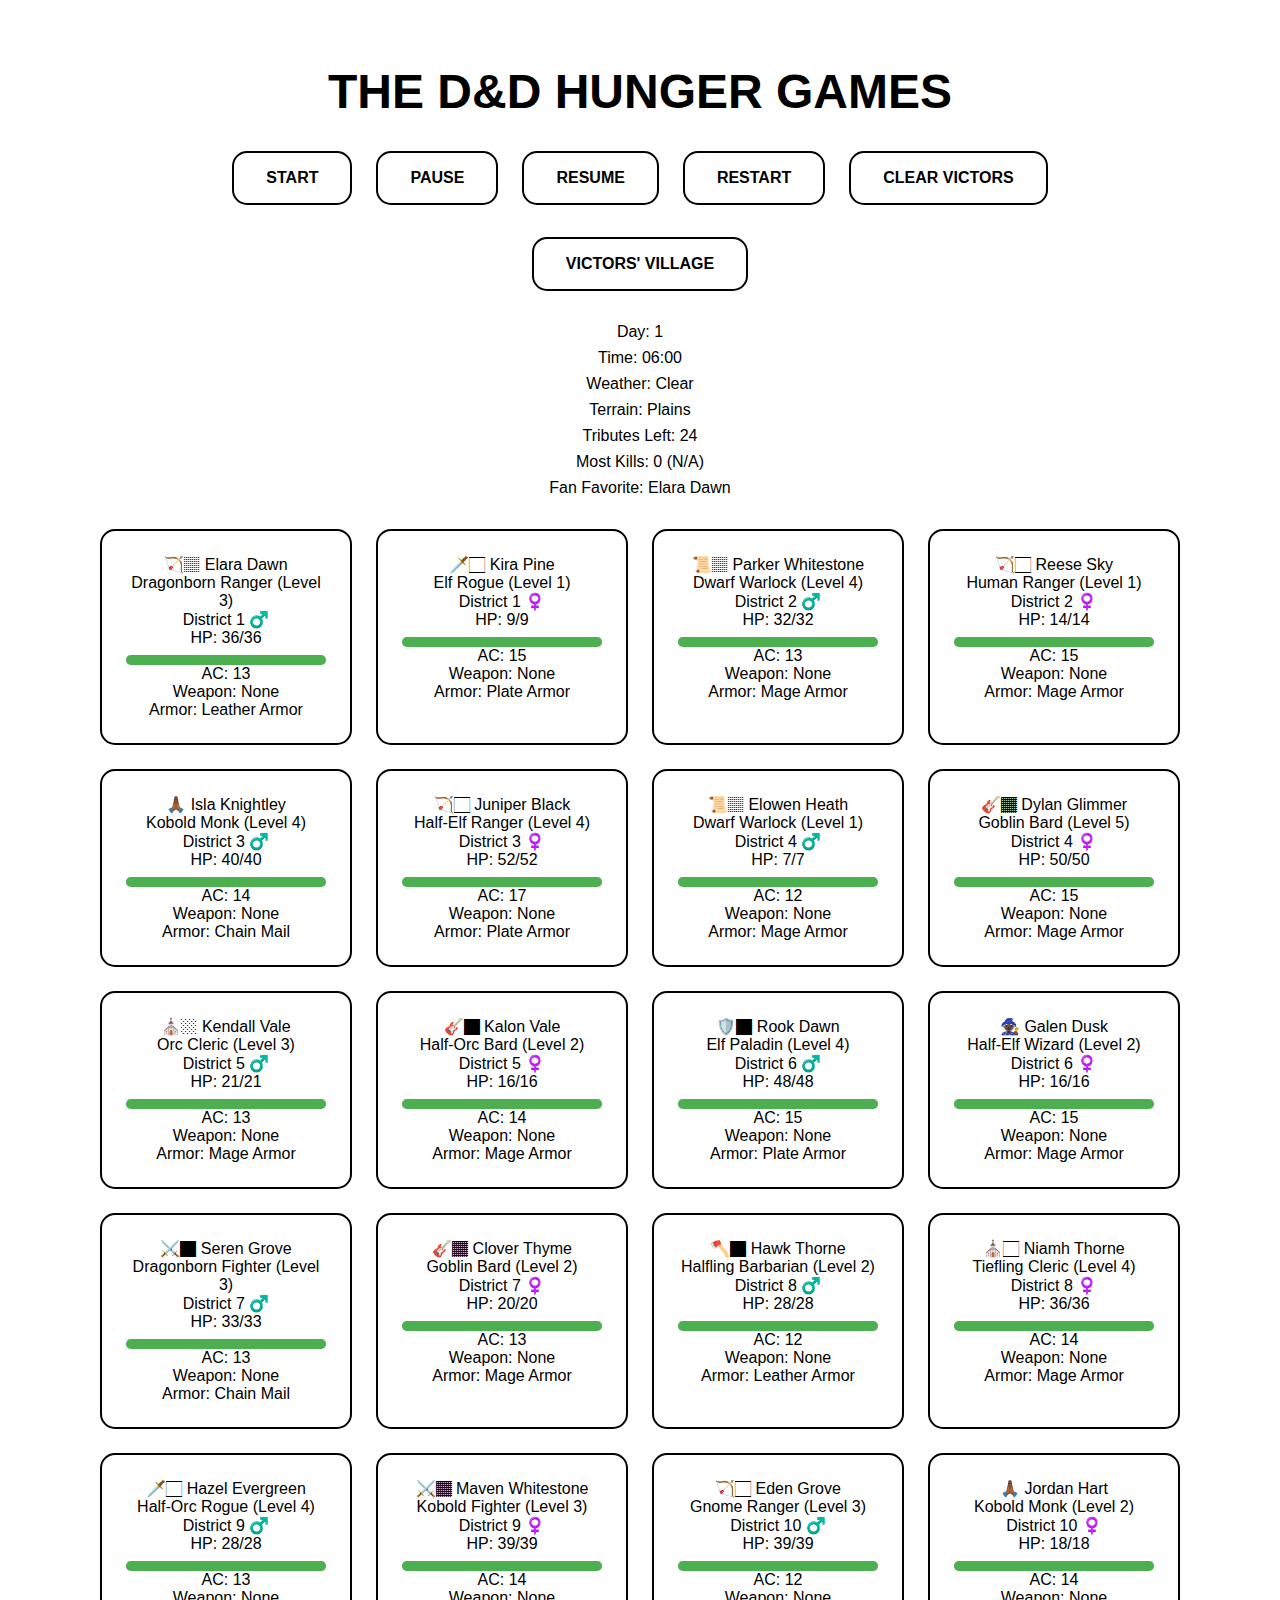
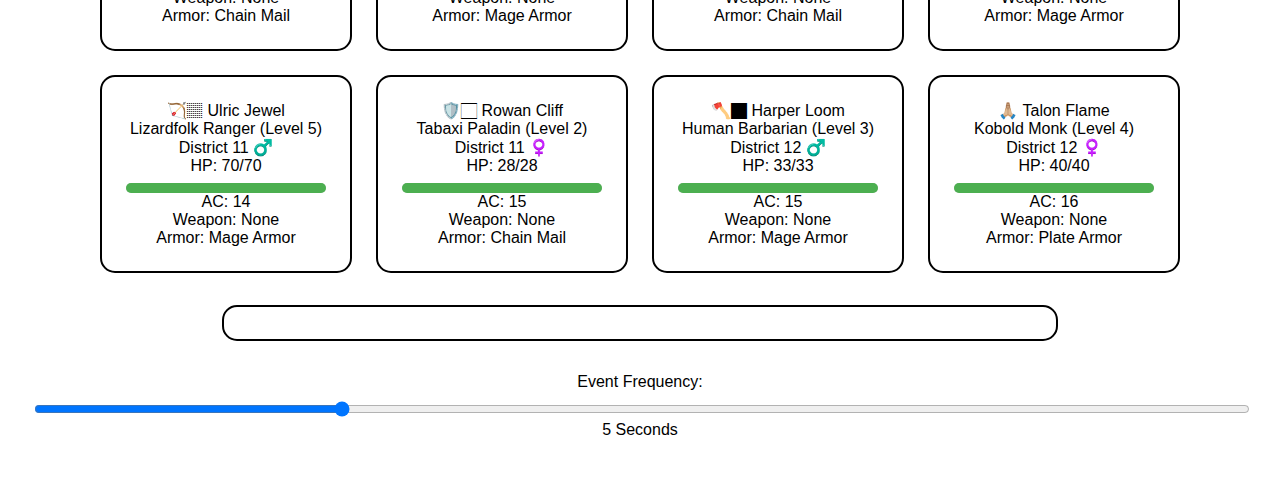
<file: dnd3/index.html>
<!DOCTYPE html>
<html lang="en">
<head>
  <meta charset="UTF-8">
  <title>THE D&D HUNGER GAMES</title>
  <style>
    /* Ultra-minimalist monochrome design */
    body {
      margin: 0;
      padding: 0;
      font-family: Arial, sans-serif;
      background-color: #fff;
      color: #000;
    }
    .container {
      text-align: center;
      padding: 2rem;
    }
    h1 {
      font-size: 3rem;
      font-weight: 800;
      margin-bottom: 2rem;
    }
    .controls {
      display: flex;
      justify-content: center;
      flex-wrap: wrap;
      gap: 1.5rem;
      margin-bottom: 2rem;
    }
    .controls button {
      padding: 1rem 2rem;
      border: 2px solid #000;
      border-radius: 15px;
      background-color: #fff;
      color: #000;
      font-weight: 700;
      font-size: 1rem;
      text-transform: uppercase;
      cursor: pointer;
      transition: all 0.3s;
    }
    .controls button:hover {
      background-color: #000;
      color: #fff;
    }
    .tributes {
      display: flex;
      flex-wrap: wrap;
      justify-content: center;
      gap: 1.5rem;
      margin-bottom: 2rem;
    }
    .tribute {
      width: 200px;
      padding: 1.5rem;
      border: 2px solid #000;
      border-radius: 15px;
      background-color: #fff;
      transition: transform 0.2s;
      position: relative;
      cursor: pointer;
    }
    .tribute:hover {
      transform: scale(1.05);
    }
    .tribute.dead {
      background-color: #f8d7da;
      color: #721c24;
    }
    .tribute.dead .placement {
      position: absolute;
      top: 10px;
      right: 10px;
      background-color: #721c24;
      color: #fff;
      padding: 0.3rem 0.6rem;
      border-radius: 10px;
      font-size: 0.9rem;
    }
    .tribute.winner {
      background-color: #d4edda;
      color: #155724;
    }
    .health-bar, .mana-bar {
      width: 100%;
      background-color: #ccc;
      height: 10px;
      border-radius: 5px;
      margin-top: 0.5rem;
      position: relative;
    }
    .health-bar-fill {
      background-color: #4caf50;
      height: 100%;
      border-radius: 5px;
    }
    .mana-bar-fill {
      background-color: #2196f3;
      height: 100%;
      border-radius: 5px;
    }
    .log {
      max-width: 800px;
      margin: 0 auto;
      text-align: left;
      max-height: 300px;
      overflow-y: auto;
      border: 2px solid #000;
      border-radius: 15px;
      padding: 1rem;
      margin-bottom: 2rem;
    }
    .log-entry {
      margin-bottom: 1rem;
    }
    .log-entry.death {
      color: red;
    }
    .log-entry.fight {
      color: orange;
    }
    .log-entry.alliance {
      color: green;
    }
    .log-entry.break_alliance {
      color: darkred;
    }
    .log-entry.resource {
      color: blue;
    }
    .log-entry.heal {
      color: purple;
    }
    .log-entry.natural {
      color: brown;
    }
    .log-entry.noncombat {
      color: teal;
    }
    .scoreboard {
      margin-bottom: 2rem;
    }
    .scoreboard div {
      margin-bottom: 0.5rem;
    }
    .settings {
      margin-bottom: 2rem;
    }
    .settings label {
      display: block;
      margin-bottom: 0.5rem;
    }
    .settings input[type="range"] {
      width: 100%;
    }
    .victors-button {
      padding: 1rem 2rem;
      border: 2px solid #000;
      border-radius: 15px;
      background-color: #fff;
      color: #000;
      font-weight: 700;
      font-size: 1rem;
      text-transform: uppercase;
      cursor: pointer;
      transition: all 0.3s;
      margin-bottom: 2rem;
    }
    .victors-button:hover {
      background-color: #000;
      color: #fff;
    }
    .modal {
      display: none;
      position: fixed;
      z-index: 1000;
      left: 0;
      top: 0;
      width: 100%;
      height: 100%;
      overflow-y: auto;
      background-color: rgba(0,0,0,0.4);
    }
    .modal-content {
      background-color: #fff;
      margin: 5% auto;
      padding: 2rem;
      border: 2px solid #000;
      border-radius: 15px;
      width: 80%;
      max-width: 600px;
    }
    .modal-content h2 {
      margin-top: 0;
    }
    .close {
      color: #000;
      float: right;
      font-size: 1.5rem;
      font-weight: bold;
      cursor: pointer;
    }
    .victor-item {
      margin-bottom: 1rem;
    }
    .tribute-modal-content {
      background-color: #fff;
      margin: 5% auto;
      padding: 2rem;
      border: 2px solid #000;
      border-radius: 15px;
      width: 80%;
      max-width: 400px;
    }
    .tribute-modal-content h2 {
      margin-top: 0;
    }
    .tribute-modal-content .close {
      color: #000;
      float: right;
      font-size: 1.5rem;
      font-weight: bold;
      cursor: pointer;
    }
    .tribute-modal-content .stats {
      text-align: left;
      margin-top: 1rem;
    }
    .tribute-modal-content .stats div {
      margin-bottom: 0.5rem;
    }
  </style>
</head>
<body>
  <div class="container">
    <h1>THE D&D HUNGER GAMES</h1>
    <div class="controls">
      <button id="start-button">Start</button>
      <button id="pause-button">Pause</button>
      <button id="resume-button">Resume</button>
      <button id="restart-button">Restart</button>
      <button id="clear-victors-button">Clear Victors</button>
    </div>
    <button class="victors-button" id="victors-button">Victors' Village</button>
    <div class="scoreboard">
      <div>Day: <span id="day">1</span></div>
      <div>Time: <span id="time">06:00</span></div>
      <div>Weather: <span id="weather">Clear</span></div>
      <div>Terrain: <span id="terrain">Plains</span></div>
      <div>Tributes Left: <span id="tributes-left">24</span></div>
      <div>Most Kills: <span id="most-kills">0</span> (<span id="most-kills-name">N/A</span>)</div>
      <div>Fan Favorite: <span id="fan-favorite">N/A</span></div>
    </div>
    <div class="tributes" id="tributes-container"></div>
    <div class="log" id="log-container"></div>
    <div class="settings">
      <label for="event-frequency">Event Frequency:</label>
      <input type="range" id="event-frequency" name="event-frequency" min="0" max="4" value="1" step="1">
      <span id="event-frequency-label">5 Seconds</span>
    </div>
  </div>

  <!-- Victors' Village Modal -->
  <div id="victors-modal" class="modal">
    <div class="modal-content">
      <span class="close" id="victors-close">&times;</span>
      <h2>Victors' Village</h2>
      <div id="victors-list"></div>
    </div>
  </div>

  <!-- Tribute Stats Modal -->
  <div id="tribute-modal" class="modal">
    <div class="tribute-modal-content" id="tribute-modal-content">
      <span class="close" id="tribute-modal-close">&times;</span>
      <h2 id="tribute-modal-name"></h2>
      <div class="stats" id="tribute-modal-stats"></div>
    </div>
  </div>

  <script>
    document.addEventListener('DOMContentLoaded', () => {
      // D&D Races and Classes
      const races = [
        'Human', 'Elf', 'Dwarf', 'Halfling', 'Orc', 'Tiefling', 'Dragonborn', 'Gnome',
        'Half-Elf', 'Half-Orc', 'Goblin', 'Kobold', 'Tabaxi', 'Lizardfolk'
      ]; // Including non-humanoid races
      const classes = [
        'Fighter', 'Wizard', 'Rogue', 'Cleric', 'Ranger', 'Paladin', 'Sorcerer',
        'Warlock', 'Bard', 'Monk', 'Barbarian', 'Druid'
      ];

      // Emojis for Classes and Races
      const classEmojis = {
        'Fighter': '⚔️',
        'Wizard': '🧙',
        'Rogue': '🗡️',
        'Cleric': '⛪',
        'Ranger': '🏹',
        'Paladin': '🛡️',
        'Sorcerer': '🔮',
        'Warlock': '📜',
        'Bard': '🎸',
        'Monk': '🙏',
        'Barbarian': '🪓',
        'Druid': '🌿',
      };
      const raceEmojis = {
        'Human': '🧑',
        'Elf': '🧝',
        'Dwarf': '🧔',
        'Halfling': '🦶',
        'Orc': '👹',
        'Tiefling': '😈',
        'Dragonborn': '🐲',
        'Gnome': '👶',
        'Half-Elf': '🧝',
        'Half-Orc': '👹',
        'Goblin': '👺',
        'Kobold': '🐉',
        'Tabaxi': '🐱',
        'Lizardfolk': '🦎',
      };

      // Weapons, Spells, Monsters, etc.
      const weapons = [
        { name: 'Longsword', emoji: '🗡️', damage: '1d8', type: 'Melee' },
        { name: 'Shortbow', emoji: '🏹', damage: '1d6', type: 'Ranged' },
        { name: 'Battleaxe', emoji: '🪓', damage: '1d8', type: 'Melee' },
        { name: 'Dagger', emoji: '🔪', damage: '1d4', type: 'Melee' },
        { name: 'Warhammer', emoji: '🔨', damage: '1d8', type: 'Melee' },
        { name: 'Greatsword', emoji: '⚔️', damage: '2d6', type: 'Melee' },
        { name: 'Crossbow', emoji: '🎯', damage: '1d8', type: 'Ranged' },
        // Magic weapons
        { name: 'Flame Tongue', emoji: '🔥', damage: '1d8+2d6', type: 'Melee', magic: true },
        { name: 'Frost Brand', emoji: '❄️', damage: '1d8+1d6', type: 'Melee', magic: true },
        // Add more weapons as needed
      ];
      const armors = [
        { name: 'Leather Armor', acBonus: 1 },
        { name: 'Chain Mail', acBonus: 3 },
        { name: 'Plate Armor', acBonus: 5 },
        { name: 'Mage Armor', acBonus: 3 },
        // Add more armors as needed
      ];
      const spells = [
        { name: 'Fireball', emoji: '🔥', damage: '8d6', levelRequirement: 5 },
        { name: 'Magic Missile', emoji: '✨', damage: '3d4+3', levelRequirement: 1, alwaysHits: true },
        { name: 'Lightning Bolt', emoji: '⚡', damage: '8d6', levelRequirement: 5 },
        { name: 'Ice Storm', emoji: '❄️', damage: '2d8+4d6', levelRequirement: 4 },
        // Add more spells as needed
      ];
      const monsters = [
        { name: 'Goblin', health: 15, ac: 13, attackBonus: 4, damage: '1d6+2' },
        { name: 'Orc', health: 30, ac: 13, attackBonus: 5, damage: '1d12+3' },
        { name: 'Wolf', health: 20, ac: 13, attackBonus: 4, damage: '2d4+2' },
        // Add more monsters
      ];
      const skinTones = ['🏻', '🏼', '🏽', '🏾', '🏿'];
      const genders = ['♂️', '♀️'];
      const districts = Array.from({ length: 12 }, (_, i) => i + 1);
      const firstNames = [
        'Aria', 'Zephyr', 'Nova', 'Caspian', 'Luna', 'Orion', 'Sage', 'Phoenix', 'Lyra', 'Atlas',
        'Kai', 'Jade', 'Ezra', 'Rowan', 'Skye', 'Ember', 'Ash', 'Finn', 'Quinn', 'Raven',
        'Eden', 'Reed', 'Jett', 'Milo', 'Ivy', 'Faye', 'Blake', 'Coral', 'Dane', 'Wren',
        'Leo', 'Mara', 'Avery', 'Asher', 'Harper', 'River', 'Storm', 'Indigo', 'Zara', 'Silas',
        'Riley', 'Kendall', 'Jordan', 'Morgan', 'Casey', 'Taylor', 'Reese', 'Alex', 'Skyler', 'Blair',
        'Remy', 'Peyton', 'Quincy', 'Sydney', 'Dylan', 'Logan', 'Parker', 'Rory', 'Sloan', 'Amara',
        'Beau', 'Chance', 'Dahlia', 'Elliot', 'Freya', 'Gideon', 'Hazel', 'Isla', 'Jasper', 'Kira',
        'Lachlan', 'Maeve', 'Nico', 'Opal', 'Piper', 'Rafael', 'Sierra', 'Teagan', 'Ulric',
        'Vera', 'Wyatt', 'Xander', 'Yara', 'Zane', 'Hawk', 'Ayla', 'Elio', 'Seren', 'Alden',
        'Tessa', 'Juno', 'Callum', 'Willa', 'Bran', 'Elara', 'Maven', 'Clover', 'Eris', 'Thorne',
        'Galen', 'Vale', 'Rook', 'Kael', 'Maia', 'Elowen', 'Frost', 'Vesper', 'Raine', 'Cyrus',
        'Dorian', 'Lyric', 'Winter', 'Arrow', 'Talon', 'Isolde', 'Sable', 'Aurelia', 'Sol', 'Finnian',
        'Juniper', 'Soren', 'Echo', 'Rune', 'Drake', 'Elian', 'Lucian', 'Kalon', 'Sorrel',
        'Niamh', 'Corwin', 'Xanthe', 'Liora', 'Selene'
      ];
      const lastNames = [
        'Frost', 'Storm', 'Wilde', 'Blackwood', 'Rivers', 'Sky', 'Stone', 'Moon', 'Flame', 'Star',
        'Vale', 'Haven', 'Thorne', 'Winter', 'Ember', 'Blaze', 'Shadow', 'Lark', 'Fable', 'Noble',
        'Brook', 'Shade', 'Finch', 'Knight', 'Gale', 'Hunter', 'Fox', 'Ash', 'Viper', 'Falcon',
        'Moss', 'Reed', 'Bluff', 'Dune', 'Pine', 'Grove', 'Heath', 'Marsh', 'Glade', 'Field',
        'Cliff', 'Meadow', 'Ridge', 'Holt', 'Cove', 'Dell', 'Fern', 'Leaf', 'Briar', 'Vale',
        'Knightley', 'Black', 'Dusk', 'Hart', 'Whisper', 'Shade', 'Bright', 'Crest', 'Hollow', 'Dawn',
        'Evergreen', 'Fable', 'Glimmer', 'Haze', 'Jewel', 'Kite', 'Loom', 'Mist', 'Night', 'Owl',
        'Petal', 'Quest', 'Rune', 'Stone', 'Thyme', 'Underwood', 'Vine', 'Warden', 'Xane', 'Yew', 'Zenith',
        'Alder', 'Bane', 'Crimson', 'Frostborn', 'Driftwood', 'Hawke', 'Ironwood', 'Lowell', 'Nightshade', 'Ravenwood',
        'Silverwind', 'Stormrider', 'Thistle', 'Wildflower', 'Windrider', 'Winterfell', 'Whitestone', 'Wolfstone', 'Duskwalker', 'Ironheart'
      ];
      const naturalEvents = [
        'A sudden storm hits the arena',
        'An earthquake shakes the ground',
        'A wildfire spreads rapidly',
        'A dense fog covers the arena',
        'A torrential rain begins',
        'A blistering heatwave strikes',
        'Snow starts falling heavily',
      ];
      const terrainTypes = ['Plains', 'Forest', 'Mountains', 'Swamp', 'Desert', 'Cave'];
      const weatherTypes = ['Clear', 'Rain', 'Storm', 'Fog', 'Heatwave', 'Snow'];
      const eventIntervals = [1000, 5000, 15000, 30000, 60000];
      const eventIntervalLabels = ['1 Second', '5 Seconds', '15 Seconds', '30 Seconds', '1 Minute'];
      let tributes = [];
      let events = [];
      let day = 1;
      let hour = 6;
      let interval;
      let placementCounter = 24;
      let gameOver = false;
      let currentWeather = 'Clear';
      let currentTerrain = 'Plains';

      const generateUniqueName = (usedNames, usedFirstNames) => {
        let name;
        let firstName;
        do {
          firstName = firstNames[Math.floor(Math.random() * firstNames.length)];
          name = `${firstName} ${lastNames[Math.floor(Math.random() * lastNames.length)]}`;
        } while (usedNames.has(name) || usedFirstNames.has(firstName));
        usedNames.add(name);
        usedFirstNames.add(firstName);
        return name;
      };

      const generateEmoji = (gender, charClass) => {
        let baseEmoji = '';
        if (classEmojis[charClass]) {
          baseEmoji = classEmojis[charClass];
        } else {
          baseEmoji = gender === '♂️' ? '👨' : '👩';
        }
        const skinTone = skinTones[Math.floor(Math.random() * skinTones.length)];
        return baseEmoji + skinTone;
      };

      // Generate D&D Ability Scores
      const generateStats = () => {
        return {
          Strength: Math.floor(Math.random() * 8) + 8,     // 8 to 15
          Dexterity: Math.floor(Math.random() * 8) + 8,
          Constitution: Math.floor(Math.random() * 8) + 8,
          Intelligence: Math.floor(Math.random() * 8) + 8,
          Wisdom: Math.floor(Math.random() * 8) + 8,
          Charisma: Math.floor(Math.random() * 8) + 8,
        };
      };

      // Calculate Hit Points
      const calculateHitPoints = (charClass, level, constitution) => {
        const conModifier = Math.floor((constitution - 10) / 2);
        let hitDie;
        switch(charClass) {
          case 'Fighter':
          case 'Paladin':
          case 'Ranger':
          case 'Barbarian':
            hitDie = 12;
            break;
          case 'Wizard':
          case 'Sorcerer':
          case 'Warlock':
            hitDie = 6;
            break;
          case 'Rogue':
          case 'Monk':
          case 'Bard':
            hitDie = 8;
            break;
          case 'Cleric':
          case 'Druid':
          default:
            hitDie = 8;
            break;
        }
        return (hitDie + conModifier) * level;
      };

      // Calculate Armor Class
      const calculateArmorClass = (charClass, dexterity, armor) => {
        const dexModifier = Math.floor((dexterity - 10) / 2);
        let baseAC = 10 + dexModifier;
        if (armor) {
          baseAC = 10 + armor.acBonus + dexModifier;
        }
        return baseAC;
      };

      // Calculate Attack Bonus
      const calculateAttackBonus = (charClass, level, stats) => {
        const proficiencyBonus = Math.ceil(level / 4) + 1; // Levels 1-4: +2, Level 5: +3
        let attackStat;
        if (['Wizard', 'Sorcerer', 'Warlock', 'Cleric', 'Druid', 'Bard'].includes(charClass)) {
          attackStat = Math.floor((stats.Intelligence - 10) / 2);
        } else if (['Rogue', 'Ranger', 'Monk'].includes(charClass)) {
          attackStat = Math.floor((stats.Dexterity - 10) / 2);
        } else {
          attackStat = Math.floor((stats.Strength - 10) / 2);
        }
        return proficiencyBonus + attackStat;
      };

      // Get Available Spells
      const getAvailableSpells = (charClass, level) => {
        let availableSpells = [];
        if (['Wizard', 'Sorcerer', 'Warlock', 'Cleric', 'Bard', 'Druid'].includes(charClass)) {
          spells.forEach(spell => {
            if (level >= spell.levelRequirement) {
              availableSpells.push(spell);
            }
          });
        }
        return availableSpells;
      };

      // Generate Class Abilities
      const getClassAbilities = (charClass, level) => {
        let abilities = [];
        switch(charClass) {
          case 'Fighter':
            if (level >= 2) abilities.push('Action Surge');
            if (level >= 1) abilities.push('Second Wind');
            break;
          case 'Rogue':
            if (level >= 1) abilities.push('Sneak Attack');
            if (level >= 2) abilities.push('Cunning Action');
            break;
          case 'Wizard':
            if (level >= 1) abilities.push('Arcane Recovery');
            break;
          case 'Cleric':
            if (level >= 2) abilities.push('Channel Divinity');
            break;
          case 'Monk':
            if (level >= 2) abilities.push('Flurry of Blows');
            break;
          case 'Barbarian':
            if (level >= 1) abilities.push('Rage');
            break;
          // Add other class abilities as needed
        }
        return abilities;
      };

      // Generate Tributes with D&D Attributes
      const generateTributes = () => {
        const usedNames = new Set();
        const usedFirstNames = new Set();
        let tributes = [];
        districts.forEach(district => {
          for (let g = 0; g < 2; g++) {
            const gender = genders[g]; // Ensure one male and one female per district
            const name = generateUniqueName(usedNames, usedFirstNames);
            const race = races[Math.floor(Math.random() * races.length)];
            const charClass = classes[Math.floor(Math.random() * classes.length)];
            const level = Math.floor(Math.random() * 5) + 1; // Levels 1 to 5
            const stats = generateStats();
            const maxHP = calculateHitPoints(charClass, level, stats.Constitution);
            let armor;
            if (['Wizard', 'Sorcerer', 'Warlock', 'Cleric', 'Druid', 'Bard'].includes(charClass)) {
              armor = armors.find(a => a.name === 'Mage Armor');
            } else {
              armor = armors[Math.floor(Math.random() * armors.length)];
            }
            const abilities = getClassAbilities(charClass, level);
            tributes.push({
              id: tributes.length + 1,
              name: name,
              race: race,
              class: charClass,
              level: level,
              stats: stats,
              health: maxHP,
              maxHealth: maxHP,
              mana: 100,
              maxMana: 100,
              AC: calculateArmorClass(charClass, stats.Dexterity, armor),
              attackBonus: calculateAttackBonus(charClass, level, stats),
              isAlive: true,
              kills: 0,
              weapon: null,
              armor: armor,
              abilities: abilities,
              emoji: generateEmoji(gender, charClass),
              gender: gender,
              actions: 0,
              alliances: [],
              inventory: [],
              district: district,
              spells: getAvailableSpells(charClass, level),
              statusEffects: [],
              history: [],
            });
          }
        });
        return tributes;
      };

      const rollDice = (diceExpression) => {
        let [numDice, rest] = diceExpression.toLowerCase().split('d');
        let [diceType, modifier] = rest.split('+');
        numDice = parseInt(numDice);
        diceType = parseInt(diceType);
        modifier = modifier ? parseInt(modifier) : 0;
        let total = 0;
        let rolls = [];
        for (let i = 0; i < numDice; i++) {
          const roll = Math.floor(Math.random() * diceType) + 1;
          total += roll;
          rolls.push(roll);
        }
        total += modifier;
        return { total, rolls, modifier };
      };

      // Update Attack Function
      const attack = (attacker, defender) => {
        let attackRoll = Math.floor(Math.random() * 20) + 1;
        const attackTotal = attackRoll + attacker.attackBonus;
        let criticalHit = false;
        let criticalMiss = false;
        if (attackRoll === 20) {
          criticalHit = true;
        } else if (attackRoll === 1) {
          criticalMiss = true;
        }
        const hit = !criticalMiss && (criticalHit || attackTotal >= defender.AC);
        let damage = 0;
        let damageRollResult = null;
        if (hit) {
          if (attacker.weapon) {
            damageRollResult = rollDice(attacker.weapon.damage);
          } else {
            // Unarmed attack
            damageRollResult = rollDice('1d4');
          }
          const damageModifier = Math.floor((attacker.stats.Strength - 10) / 2);
          damage = damageRollResult.total + damageModifier;
          if (criticalHit) {
            damage *= 2;
          }
          defender.health = Math.max(0, defender.health - damage);
        }
        return {
          attackRoll,
          attackTotal,
          hit,
          damage,
          damageRollResult,
          criticalHit,
          criticalMiss,
        };
      };

      const updateTributesDisplay = () => {
        const tributesContainer = document.getElementById('tributes-container');
        tributesContainer.innerHTML = tributes.map(tribute => `
          <div class="tribute ${tribute.isAlive ? '' : 'dead'} ${tribute.isAlive && tribute.placement === 1 ? 'winner' : ''}" id="tribute-${tribute.id}" data-id="${tribute.id}">
            ${!tribute.isAlive ? `<div class="placement">${tribute.placement}${getOrdinalSuffix(tribute.placement)} Place</div>` : ''}
            <div>${tribute.emoji} ${tribute.name}</div>
            <div>${tribute.race} ${tribute.class} (Level ${tribute.level})</div>
            <div>District ${tribute.district} ${tribute.gender}</div>
            <div>HP: ${tribute.health}/${tribute.maxHealth}</div>
            <div class="health-bar">
              <div class="health-bar-fill" style="width: ${(tribute.health / tribute.maxHealth) * 100}%"></div>
            </div>
            <div>AC: ${tribute.AC}</div>
            <div>Weapon: ${tribute.weapon ? tribute.weapon.emoji + ' ' + tribute.weapon.name : 'None'}</div>
            <div>Armor: ${tribute.armor ? tribute.armor.name : 'None'}</div>
          </div>
        `).join('');

        // Add event listeners to tribute cards
        const tributeElements = document.querySelectorAll('.tribute');
        tributeElements.forEach(el => {
          el.addEventListener('click', () => {
            const tributeId = parseInt(el.getAttribute('data-id'));
            const tribute = tributes.find(t => t.id === tributeId);
            openTributeModal(tribute);
          });
        });
      };

      const getOrdinalSuffix = (i) => {
        const j = i % 10,
              k = i % 100;
        if (j == 1 && k != 11) {
          return "st";
        }
        if (j == 2 && k != 12) {
          return "nd";
        }
        if (j == 3 && k != 13) {
          return "rd";
        }
        return "th";
      };

      const addEvent = (message, type) => {
        const logContainer = document.getElementById('log-container');
        events.unshift({ message, type });

        // Keep only the latest 50 events
        if (events.length > 50) {
          events = events.slice(0, 50);
        }

        logContainer.innerHTML = events.map(event => `
          <div class="log-entry ${event.type}">${event.message}</div>
        `).join('');
      };

      const updateScoreboard = () => {
        const aliveTributes = tributes.filter(t => t.isAlive);
        document.getElementById('tributes-left').textContent = aliveTributes.length;

        const mostKills = Math.max(...tributes.map(t => t.kills));
        const tributeWithMostKills = tributes.find(t => t.kills === mostKills && mostKills > 0);
        document.getElementById('most-kills').textContent = mostKills > 0 ? mostKills : '0';
        document.getElementById('most-kills-name').textContent = tributeWithMostKills ? tributeWithMostKills.name : 'N/A';

        const mostActions = Math.max(...tributes.map(t => t.actions));
        const tributeWithMostActions = tributes.find(t => t.actions === mostActions);
        document.getElementById('fan-favorite').textContent = tributeWithMostActions ? tributeWithMostActions.name : 'N/A';
      };

      const getVictorsFromStorage = () => {
        return JSON.parse(localStorage.getItem('victors')) || [];
      };

      const saveVictorToStorage = (victor) => {
        const victors = getVictorsFromStorage();
        victors.push(victor);
        localStorage.setItem('victors', JSON.stringify(victors));
      };

      const clearVictorsFromStorage = () => {
        localStorage.removeItem('victors');
        updateVictorsList();
      };

      const updateVictorsList = () => {
        const victorsList = getVictorsFromStorage();
        const victorsListElement = document.getElementById('victors-list');
        victorsListElement.innerHTML = victorsList.map((victor, index) => `
          <div class="victor-item">${index + 1} - ${victor}</div>
        `).join('');
      };

      const gameLoop = () => {
        tributes.forEach(tribute => {
          if (tribute.isAlive) {
            // Process status effects
            if (tribute.statusEffects.includes('Poisoned')) {
              tribute.health = Math.max(0, tribute.health - 2);
              addEvent(`${tribute.emoji} ${tribute.name} takes 2 poison damage due to poisoning.`, 'status');
            }

            if (tribute.health <= 0) {
              tribute.isAlive = false;
              tribute.placement = placementCounter--;
              addEvent(`${tribute.emoji} ${tribute.name} has died due to their wounds.`, 'death');
            }
          }
        });
        updateTributesDisplay();
        updateScoreboard();
      };

      // Generate Non-Combat Interactions
      const generateNonCombatEvent = (tribute) => {
        const nonCombatActions = ['forges an alliance', 'discovers a hidden cache', 'reflects on their past', 'sets up a camp', 'finds a clue to a hidden treasure'];
        const action = nonCombatActions[Math.floor(Math.random() * nonCombatActions.length)];
        tribute.actions++;
        tribute.history.push(`${tribute.name} ${action}.`);
        addEvent(`${tribute.emoji} ${tribute.name} ${action}.`, 'noncombat');
      };

      // Generate Random Monster Encounter
      const generateMonsterEncounter = (tribute) => {
        const monster = monsters[Math.floor(Math.random() * monsters.length)];
        const attackRoll = Math.floor(Math.random() * 20) + 1 + monster.attackBonus;
        const hit = attackRoll >= tribute.AC;
        let damage = 0;
        let damageRollResult = null;
        if (hit) {
          damageRollResult = rollDice(monster.damage);
          damage = damageRollResult.total;
          tribute.health = Math.max(0, tribute.health - damage);
          if (tribute.health === 0) {
            tribute.isAlive = false;
            tribute.placement = placementCounter--;
            addEvent(`${tribute.emoji} ${tribute.name} is slain by a ${monster.name}!`, 'death');
          } else {
            addEvent(`${tribute.emoji} ${tribute.name} is attacked by a ${monster.name} and takes ${damage} damage. Remaining HP: ${tribute.health}`, 'fight');
          }
        } else {
          addEvent(`${tribute.emoji} ${tribute.name} is attacked by a ${monster.name} but evades the attack.`, 'fight');
        }
      };

      // Generate Environmental Hazards
      const generateEnvironmentalHazard = (tribute) => {
        const hazardTypes = ['falls into a pit trap', 'is caught in quicksand', 'triggers a hidden trap'];
        const hazard = hazardTypes[Math.floor(Math.random() * hazardTypes.length)];
        const damage = Math.floor(Math.random() * 10) + 5;
        tribute.health = Math.max(0, tribute.health - damage);
        if (tribute.health === 0) {
          tribute.isAlive = false;
          tribute.placement = placementCounter--;
          addEvent(`${tribute.emoji} ${tribute.name} ${hazard} and takes ${damage} damage, resulting in death.`, 'death');
        } else {
          addEvent(`${tribute.emoji} ${tribute.name} ${hazard} and takes ${damage} damage. Remaining HP: ${tribute.health}`, 'natural');
        }
      };

      // Generate Event Function
      const generateEvent = () => {
        const aliveTributes = tributes.filter(t => t.isAlive);
        if (aliveTributes.length <= 1) return;
        const eventTypes = ['fight', 'cast_spell', 'resource', 'alliance', 'break_alliance', 'heal', 'natural', 'monster_encounter', 'environmental_hazard', 'noncombat'];
        const eventType = eventTypes[Math.floor(Math.random() * eventTypes.length)];

        switch (eventType) {
          case 'noncombat':
            const nonCombatTribute = aliveTributes[Math.floor(Math.random() * aliveTributes.length)];
            generateNonCombatEvent(nonCombatTribute);
            break;
          case 'monster_encounter':
            const encounterTribute = aliveTributes[Math.floor(Math.random() * aliveTributes.length)];
            generateMonsterEncounter(encounterTribute);
            break;
          case 'environmental_hazard':
            const hazardTribute = aliveTributes[Math.floor(Math.random() * aliveTributes.length)];
            generateEnvironmentalHazard(hazardTribute);
            break;
          // Existing cases remain the same, but with enhanced mechanics
          case 'cast_spell':
            const caster = aliveTributes[Math.floor(Math.random() * aliveTributes.length)];
            if (caster.spells.length > 0) {
              const spell = caster.spells[Math.floor(Math.random() * caster.spells.length)];
              let potentialTargets = aliveTributes.filter(t => t.id !== caster.id && !caster.alliances.includes(t.id));
              if (potentialTargets.length === 0) return;
              const target = potentialTargets[Math.floor(Math.random() * potentialTargets.length)];
              let hit = true;
              let damage = 0;
              let damageRollResult = null;

              if (!spell.alwaysHits) {
                const spellAttackRoll = Math.floor(Math.random() * 20) + 1 + caster.attackBonus;
                hit = spellAttackRoll >= target.AC;
              }

              if (hit) {
                damageRollResult = rollDice(spell.damage);
                damage = damageRollResult.total;
                target.health = Math.max(0, target.health - damage);
                if (target.health === 0) {
                  target.isAlive = false;
                  target.placement = placementCounter--;
                  caster.kills++;
                  addEvent(`${caster.emoji} ${caster.name} casts ${spell.name} on ${target.emoji} ${target.name}, dealing ${damage} damage. ${target.name} has died.`, 'death');
                } else {
                  addEvent(`${caster.emoji} ${caster.name} casts ${spell.name} on ${target.emoji} ${target.name}, dealing ${damage} damage. ${target.name} has ${target.health} HP left.`, 'fight');
                }
              } else {
                addEvent(`${caster.emoji} ${caster.name} casts ${spell.name} on ${target.emoji} ${target.name}, but misses.`, 'fight');
              }
            }
            break;
          case 'fight':
            const attacker = aliveTributes[Math.floor(Math.random() * aliveTributes.length)];
            let potentialDefenders = aliveTributes.filter(t => t.id !== attacker.id && !attacker.alliances.includes(t.id));
            if (potentialDefenders.length === 0) {
              // No valid defenders, break alliance if possible
              if (attacker.alliances.length > 0) {
                const allyId = attacker.alliances[Math.floor(Math.random() * attacker.alliances.length)];
                const ally = tributes.find(t => t.id === allyId);
                // Break alliance
                attacker.alliances = attacker.alliances.filter(id => id !== allyId);
                ally.alliances = ally.alliances.filter(id => id !== attacker.id);
                addEvent(`${attacker.emoji} ${attacker.name} breaks the alliance with ${ally.emoji} ${ally.name}.`, 'break_alliance');
                potentialDefenders = [ally];
              } else {
                // Only one tribute left, nothing to do
                return;
              }
            }
            const defender = potentialDefenders[Math.floor(Math.random() * potentialDefenders.length)];
            const attackResult = attack(attacker, defender);
            attacker.actions++;
            attacker.history.push(`Attacked ${defender.name}`);
            if (attackResult.hit) {
              if (defender.health === 0) {
                defender.isAlive = false;
                defender.placement = placementCounter--;
                attacker.kills++;
                addEvent(`${attacker.emoji} ${attacker.name} attacks ${defender.emoji} ${defender.name} and hits! ${attackResult.criticalHit ? 'Critical Hit! ' : ''}(${attackResult.attackRoll} vs AC ${defender.AC}). Damage: ${attackResult.damageRollResult.rolls.join('+')} = ${attackResult.damage}. ${defender.name} has died.`, 'death');
              } else {
                addEvent(`${attacker.emoji} ${attacker.name} attacks ${defender.emoji} ${defender.name} and hits! ${attackResult.criticalHit ? 'Critical Hit! ' : ''}(${attackResult.attackRoll} vs AC ${defender.AC}). Damage: ${attackResult.damageRollResult.rolls.join('+')} = ${attackResult.damage}. ${defender.name} has ${defender.health} HP left.`, 'fight');
              }
            } else if (attackResult.criticalMiss) {
              addEvent(`${attacker.emoji} ${attacker.name} critically fumbles and misses ${defender.emoji} ${defender.name}! (${attackResult.attackRoll} vs AC ${defender.AC})`, 'fight');
            } else {
              addEvent(`${attacker.emoji} ${attacker.name} attacks ${defender.emoji} ${defender.name} and misses. (${attackResult.attackRoll} vs AC ${defender.AC})`, 'fight');
            }
            break;
          case 'resource':
            const tribute = aliveTributes[Math.floor(Math.random() * aliveTributes.length)];
            const foundItemRoll = Math.random();
            if (foundItemRoll < 0.5 && !tribute.weapon) {
              const weaponFound = weapons[Math.floor(Math.random() * weapons.length)];
              tribute.weapon = weaponFound;
              tribute.inventory.push(weaponFound);
              addEvent(`${tribute.emoji} ${tribute.name} finds a ${weaponFound.name}!`, 'resource');
            } else if (foundItemRoll < 0.8 && !tribute.armor) {
              const armorFound = armors[Math.floor(Math.random() * armors.length)];
              tribute.armor = armorFound;
              tribute.AC = calculateArmorClass(tribute.class, tribute.stats.Dexterity, tribute.armor);
              tribute.inventory.push(armorFound);
              addEvent(`${tribute.emoji} ${tribute.name} finds ${armorFound.name}!`, 'resource');
            } else {
              const itemFound = { name: 'Healing Potion', effect: 'heal', value: Math.floor(Math.random() * 10) + 5 };
              tribute.inventory.push(itemFound);
              addEvent(`${tribute.emoji} ${tribute.name} finds a ${itemFound.name}.`, 'resource');
              // If tribute needs healing, use the potion immediately
              if (tribute.health < tribute.maxHealth) {
                tribute.health = Math.min(tribute.maxHealth, tribute.health + itemFound.value);
                tribute.inventory = tribute.inventory.filter(item => item !== itemFound);
                tribute.actions++;
                tribute.history.push(`Used a ${itemFound.name} and restored ${itemFound.value} HP`);
                addEvent(`${tribute.emoji} ${tribute.name} uses a ${itemFound.name} and restores ${itemFound.value} HP.`, 'heal');
              }
            }
            break;
          case 'alliance':
            const tribute1 = aliveTributes[Math.floor(Math.random() * aliveTributes.length)];
            let tribute2;
            do {
              tribute2 = aliveTributes[Math.floor(Math.random() * aliveTributes.length)];
            } while (tribute2.id === tribute1.id || tribute1.alliances.includes(tribute2.id));
            tribute1.alliances.push(tribute2.id);
            tribute2.alliances.push(tribute1.id);
            tribute1.actions++;
            tribute2.actions++;
            tribute1.history.push(`Formed an alliance with ${tribute2.name}`);
            tribute2.history.push(`Formed an alliance with ${tribute1.name}`);
            addEvent(`${tribute1.emoji} ${tribute1.name} forms an alliance with ${tribute2.emoji} ${tribute2.name}.`, 'alliance');
            break;
          case 'break_alliance':
            const breaker = aliveTributes.find(t => t.alliances.length > 0);
            if (breaker) {
              const allyId = breaker.alliances[Math.floor(Math.random() * breaker.alliances.length)];
              const ally = tributes.find(t => t.id === allyId);
              breaker.alliances = breaker.alliances.filter(id => id !== allyId);
              ally.alliances = ally.alliances.filter(id => id !== breaker.id);
              breaker.history.push(`Broke alliance with ${ally.name}`);
              ally.history.push(`Alliance broken by ${breaker.name}`);
              addEvent(`${breaker.emoji} ${breaker.name} breaks the alliance with ${ally.emoji} ${ally.name}.`, 'break_alliance');
            }
            break;
          case 'heal':
            const healer = aliveTributes[Math.floor(Math.random() * aliveTributes.length)];
            const healItem = healer.inventory.find(item => item.effect === 'heal');
            if (healItem) {
              healer.health = Math.min(healer.maxHealth, healer.health + healItem.value);
              healer.inventory = healer.inventory.filter(item => item !== healItem);
              healer.actions++;
              healer.history.push(`Used a ${healItem.name} and restored ${healItem.value} HP`);
              addEvent(`${healer.emoji} ${healer.name} uses a ${healItem.name} and restores ${healItem.value} HP.`, 'heal');
            } else {
              addEvent(`${healer.emoji} ${healer.name} wants to heal but has no healing items.`, 'heal');
            }
            break;
          case 'natural':
            const event = naturalEvents[Math.floor(Math.random() * naturalEvents.length)];
            currentWeather = weatherTypes[Math.floor(Math.random() * weatherTypes.length)];
            currentTerrain = terrainTypes[Math.floor(Math.random() * terrainTypes.length)];
            document.getElementById('weather').textContent = currentWeather;
            document.getElementById('terrain').textContent = currentTerrain;
            aliveTributes.forEach(t => {
              const damage = Math.floor(Math.random() * 5) + 1;
              t.health = Math.max(0, t.health - damage);
              if (t.health === 0) {
                t.isAlive = false;
                t.placement = placementCounter--;
              }
            });
            addEvent(`${event}, causing damage to all tributes!`, 'natural');
            break;
        }
      };

      // Tribute Modal
      const openTributeModal = (tribute) => {
        const tributeModalName = document.getElementById('tribute-modal-name');
        const tributeModalStats = document.getElementById('tribute-modal-stats');
        tributeModalName.textContent = `${tribute.emoji} ${tribute.name}`;
        tributeModalStats.innerHTML = `
          <div><strong>Race:</strong> ${tribute.race}</div>
          <div><strong>Class:</strong> ${tribute.class} (Level ${tribute.level})</div>
          <div><strong>District:</strong> ${tribute.district} ${tribute.gender}</div>
          <div><strong>Health:</strong> ${tribute.health}/${tribute.maxHealth}</div>
          <div><strong>AC:</strong> ${tribute.AC}</div>
          <div><strong>Weapon:</strong> ${tribute.weapon ? tribute.weapon.emoji + ' ' + tribute.weapon.name : 'None'}</div>
          <div><strong>Armor:</strong> ${tribute.armor ? tribute.armor.name : 'None'}</div>
          <div><strong>Abilities:</strong> ${tribute.abilities.length > 0 ? tribute.abilities.join(', ') : 'None'}</div>
          <div><strong>Kills:</strong> ${tribute.kills}</div>
          <div><strong>Alliances:</strong> ${tribute.alliances.length > 0 ? tribute.alliances.map(id => tributes.find(t => t.id === id).name).join(', ') : 'None'}</div>
          <div><strong>Stats:</strong></div>
          <div>Strength: ${tribute.stats.Strength}</div>
          <div>Dexterity: ${tribute.stats.Dexterity}</div>
          <div>Constitution: ${tribute.stats.Constitution}</div>
          <div>Intelligence: ${tribute.stats.Intelligence}</div>
          <div>Wisdom: ${tribute.stats.Wisdom}</div>
          <div>Charisma: ${tribute.stats.Charisma}</div>
          <div><strong>Spells:</strong> ${tribute.spells.length > 0 ? tribute.spells.map(spell => spell.name).join(', ') : 'None'}</div>
          <div><strong>Inventory:</strong> ${tribute.inventory.length > 0 ? tribute.inventory.map(item => item.name).join(', ') : 'Empty'}</div>
          <div><strong>Status Effects:</strong> ${tribute.statusEffects.length > 0 ? tribute.statusEffects.join(', ') : 'None'}</div>
          <div><strong>History:</strong></div>
          ${tribute.history.length > 0 ? tribute.history.map(entry => `<div>${entry}</div>`).join('') : '<div>No actions yet.</div>'}
        `;
        tributeModal.style.display = 'block';
      };

      const startInterval = () => {
        const intervalValue = eventIntervals[parseInt(document.getElementById('event-frequency').value)];
        interval = setInterval(() => {
          if (!gameOver) {
            generateEvent();
            gameLoop();
            const aliveTributes = tributes.filter(t => t.isAlive);
            if (aliveTributes.length <= 1) {
              gameOver = true;
              clearInterval(interval);
              interval = null;
              if (aliveTributes.length === 1) {
                aliveTributes[0].placement = 1;
                addEvent(`${aliveTributes[0].emoji} ${aliveTributes[0].name} is the victor of The D&D Hunger Games!`, 'victory');
                saveVictorToStorage(`${aliveTributes[0].emoji} ${aliveTributes[0].name}`);
                updateVictorsList();
              } else {
                addEvent('No survivors. The arena is silent.', 'gameOver');
              }
              updateTributesDisplay();
            }
            hour += 1;
            if (hour >= 24) {
              hour = 0;
              day += 1;
            }
            document.getElementById('day').textContent = day;
            document.getElementById('time').textContent = hour < 10 ? `0${hour}:00` : `${hour}:00`;
          }
        }, intervalValue);
      };

      const startSimulation = () => {
        if (!interval) {
          startInterval();
        }
      };

      const pauseSimulation = () => {
        if (interval) {
          clearInterval(interval);
          interval = null;
        }
      };

      const resumeSimulation = () => {
        if (!interval && !gameOver) {
          startInterval();
        }
      };

      const restartSimulation = () => {
        if (interval) {
          clearInterval(interval);
          interval = null;
        }
        tributes = generateTributes();
        events = [];
        day = 1;
        hour = 6;
        currentWeather = 'Clear';
        currentTerrain = 'Plains';
        document.getElementById('weather').textContent = currentWeather;
        document.getElementById('terrain').textContent = currentTerrain;
        gameOver = false;
        placementCounter = 24;
        updateTributesDisplay();
        updateScoreboard();
        document.getElementById('log-container').innerHTML = '';
      };

      document.getElementById('start-button').addEventListener('click', startSimulation);
      document.getElementById('pause-button').addEventListener('click', pauseSimulation);
      document.getElementById('resume-button').addEventListener('click', resumeSimulation);
      document.getElementById('restart-button').addEventListener('click', restartSimulation);
      document.getElementById('clear-victors-button').addEventListener('click', clearVictorsFromStorage);

      // Victors' Village Modal
      const victorsModal = document.getElementById('victors-modal');
      const victorsButton = document.getElementById('victors-button');
      const victorsClose = document.getElementById('victors-close');

      victorsButton.onclick = function() {
        victorsModal.style.display = "block";
        updateVictorsList();
      }

      victorsClose.onclick = function() {
        victorsModal.style.display = "none";
      }

      // Tribute Modal
      const tributeModal = document.getElementById('tribute-modal');
      const tributeModalClose = document.getElementById('tribute-modal-close');

      tributeModalClose.onclick = function() {
        tributeModal.style.display = "none";
      }

      window.onclick = function(event) {
        if (event.target == victorsModal) {
          victorsModal.style.display = "none";
        }
        if (event.target == tributeModal) {
          tributeModal.style.display = "none";
        }
      }

      // Event Frequency Slider
      document.getElementById('event-frequency').addEventListener('input', function() {
        const index = parseInt(this.value);
        document.getElementById('event-frequency-label').textContent = eventIntervalLabels[index];
        if (interval) {
          clearInterval(interval);
          startInterval();
        }
      });

      // Initialize the simulation
      tributes = generateTributes();
      updateTributesDisplay();
      updateScoreboard();
    });
  </script>
</body>
</html>
</file>
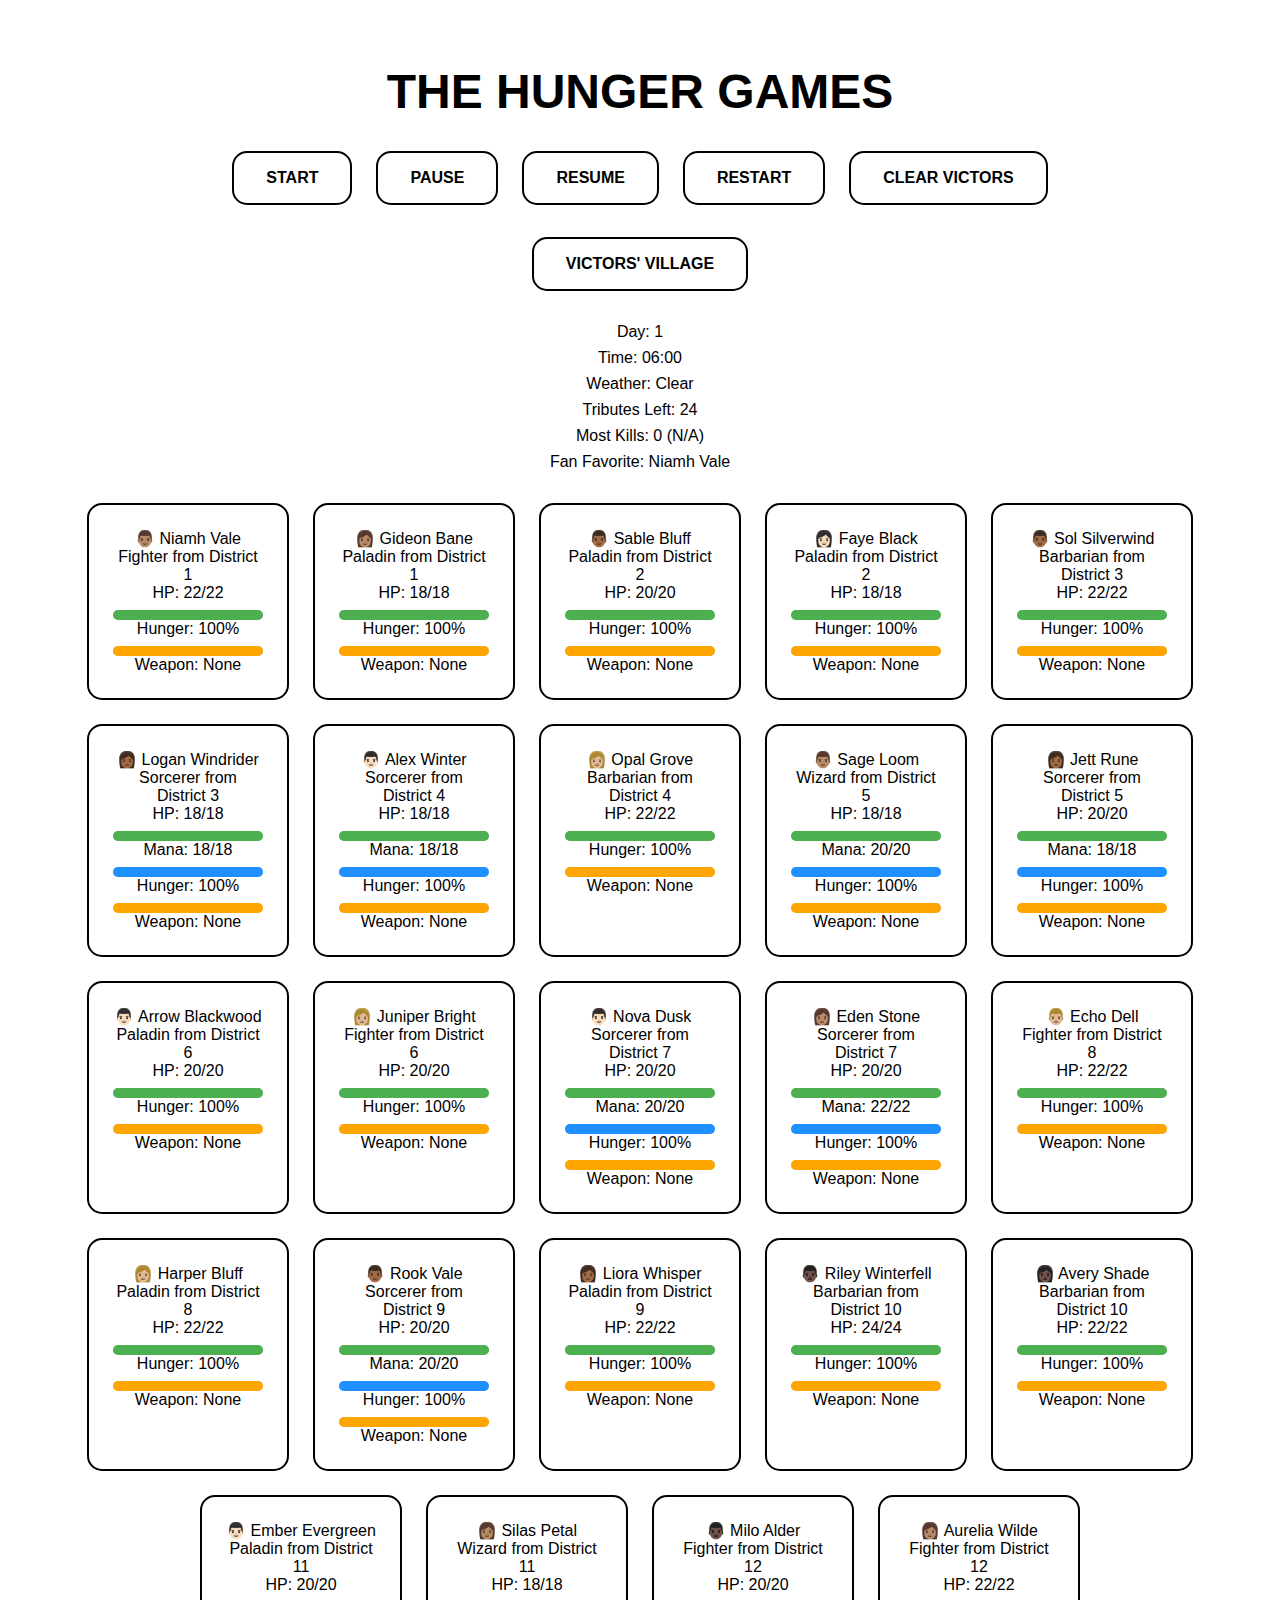
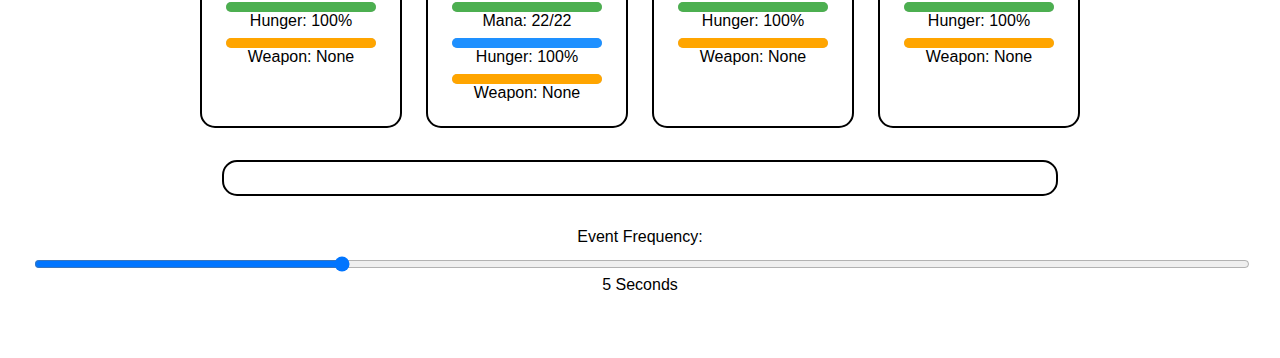
<file: dnd4/index.html>
<!DOCTYPE html>
<html lang="en">
<head>
  <meta charset="UTF-8">
  <title>THE HUNGER GAMES</title>
  <style>
    /* Ultra-minimalist monochrome design */
    body {
      margin: 0;
      padding: 0;
      font-family: Arial, sans-serif;
      background-color: #fff;
      color: #000;
    }
    .container {
      text-align: center;
      padding: 2rem;
    }
    h1 {
      font-size: 3rem;
      font-weight: 800;
      margin-bottom: 2rem;
    }
    .controls {
      display: flex;
      justify-content: center;
      flex-wrap: wrap;
      gap: 1.5rem;
      margin-bottom: 2rem;
    }
    .controls button {
      padding: 1rem 2rem;
      border: 2px solid #000;
      border-radius: 15px;
      background-color: #fff;
      color: #000;
      font-weight: 700;
      font-size: 1rem;
      text-transform: uppercase;
      cursor: pointer;
      transition: all 0.3s;
    }
    .controls button:hover {
      background-color: #000;
      color: #fff;
    }
    .tributes {
      display: flex;
      flex-wrap: wrap;
      justify-content: center;
      gap: 1.5rem;
      margin-bottom: 2rem;
    }
    .tribute {
      width: 150px;
      padding: 1.5rem;
      border: 2px solid #000;
      border-radius: 15px;
      background-color: #fff;
      transition: transform 0.2s;
      position: relative;
      cursor: pointer;
    }
    .tribute:hover {
      transform: scale(1.05);
    }
    .tribute.dead {
      background-color: #f8d7da;
      color: #721c24;
    }
    .tribute.dead .placement {
      position: absolute;
      top: 10px;
      right: 10px;
      background-color: #721c24;
      color: #fff;
      padding: 0.3rem 0.6rem;
      border-radius: 10px;
      font-size: 0.9rem;
    }
    .tribute.winner {
      background-color: #d4edda;
      color: #155724;
    }
    .health-bar, .hunger-bar, .mana-bar {
      width: 100%;
      background-color: #ccc;
      height: 10px;
      border-radius: 5px;
      margin-top: 0.5rem;
      position: relative;
    }
    .health-bar-fill {
      background-color: #4caf50;
      height: 100%;
      border-radius: 5px;
    }
    .hunger-bar-fill {
      background-color: orange;
      height: 100%;
      border-radius: 5px;
    }
    .mana-bar-fill {
      background-color: #1e90ff;
      height: 100%;
      border-radius: 5px;
    }
    .log {
      max-width: 800px;
      margin: 0 auto;
      text-align: left;
      max-height: 300px;
      overflow-y: auto;
      border: 2px solid #000;
      border-radius: 15px;
      padding: 1rem;
      margin-bottom: 2rem;
    }
    .log-entry {
      margin-bottom: 1rem;
    }
    .log-entry.death {
      color: red;
    }
    .log-entry.fight {
      color: orange;
    }
    .log-entry.alliance {
      color: green;
    }
    .log-entry.break_alliance {
      color: darkred;
    }
    .log-entry.resource {
      color: blue;
    }
    .log-entry.heal {
      color: purple;
    }
    .log-entry.natural {
      color: brown;
    }
    .log-entry.spell {
      color: indigo;
    }
    .scoreboard {
      margin-bottom: 2rem;
    }
    .scoreboard div {
      margin-bottom: 0.5rem;
    }
    .settings {
      margin-bottom: 2rem;
    }
    .settings label {
      display: block;
      margin-bottom: 0.5rem;
    }
    .settings input[type="range"] {
      width: 100%;
    }
    .victors-button {
      padding: 1rem 2rem;
      border: 2px solid #000;
      border-radius: 15px;
      background-color: #fff;
      color: #000;
      font-weight: 700;
      font-size: 1rem;
      text-transform: uppercase;
      cursor: pointer;
      transition: all 0.3s;
      margin-bottom: 2rem;
    }
    .victors-button:hover {
      background-color: #000;
      color: #fff;
    }
    .modal {
      display: none;
      position: fixed;
      z-index: 1000;
      left: 0;
      top: 0;
      width: 100%;
      height: 100%;
      overflow-y: auto;
      background-color: rgba(0,0,0,0.4);
    }
    .modal-content {
      background-color: #fff;
      margin: 5% auto;
      padding: 2rem;
      border: 2px solid #000;
      border-radius: 15px;
      width: 80%;
      max-width: 600px;
    }
    .modal-content h2 {
      margin-top: 0;
    }
    .close {
      color: #000;
      float: right;
      font-size: 1.5rem;
      font-weight: bold;
      cursor: pointer;
    }
    .victor-item {
      margin-bottom: 1rem;
    }
    .tribute-modal-content {
      background-color: #fff;
      margin: 5% auto;
      padding: 2rem;
      border: 2px solid #000;
      border-radius: 15px;
      width: 80%;
      max-width: 400px;
    }
    .tribute-modal-content h2 {
      margin-top: 0;
    }
    .tribute-modal-content .close {
      color: #000;
      float: right;
      font-size: 1.5rem;
      font-weight: bold;
      cursor: pointer;
    }
    .tribute-modal-content .stats {
      text-align: left;
      margin-top: 1rem;
    }
    .tribute-modal-content .stats div {
      margin-bottom: 0.5rem;
    }
  </style>
</head>
<body>
  <div class="container">
    <h1>THE HUNGER GAMES</h1>
    <div class="controls">
      <button id="start-button">Start</button>
      <button id="pause-button">Pause</button>
      <button id="resume-button">Resume</button>
      <button id="restart-button">Restart</button>
      <button id="clear-victors-button">Clear Victors</button>
    </div>
    <button class="victors-button" id="victors-button">Victors' Village</button>
    <div class="scoreboard">
      <div>Day: <span id="day">1</span></div>
      <div>Time: <span id="time">06:00</span></div>
      <div>Weather: <span id="weather">Clear</span></div>
      <div>Tributes Left: <span id="tributes-left">24</span></div>
      <div>Most Kills: <span id="most-kills">0</span> (<span id="most-kills-name">N/A</span>)</div>
      <div>Fan Favorite: <span id="fan-favorite">N/A</span></div>
    </div>
    <div class="tributes" id="tributes-container"></div>
    <div class="log" id="log-container"></div>
    <div class="settings">
      <label for="event-frequency">Event Frequency:</label>
      <input type="range" id="event-frequency" name="event-frequency" min="0" max="4" value="1" step="1">
      <span id="event-frequency-label">5 Seconds</span>
    </div>
  </div>

  <!-- Victors' Village Modal -->
  <div id="victors-modal" class="modal">
    <div class="modal-content">
      <span class="close" id="victors-close">&times;</span>
      <h2>Victors' Village</h2>
      <div id="victors-list"></div>
    </div>
  </div>

  <!-- Tribute Stats Modal -->
  <div id="tribute-modal" class="modal">
    <div class="tribute-modal-content" id="tribute-modal-content">
      <span class="close" id="tribute-modal-close">&times;</span>
      <h2 id="tribute-modal-name"></h2>
      <div class="stats" id="tribute-modal-stats"></div>
    </div>
  </div>

  <script>
    document.addEventListener('DOMContentLoaded', () => {
      const weapons = [
        { name: 'Short Sword', emoji: '🗡️', damage: '1d6' },
        { name: 'Longbow', emoji: '🏹', damage: '1d8' },
        { name: 'Battle Axe', emoji: '🪓', damage: '1d8' },
        { name: 'Dagger', emoji: '🔪', damage: '1d4' },
        { name: 'Warhammer', emoji: '🔨', damage: '1d8' },
        { name: 'Greatsword', emoji: '⚔️', damage: '2d6' },
        // Legendary weapons
        { name: 'Excalibur', emoji: '🗡️', damage: '3d8', legendary: true },
        { name: 'Mjolnir', emoji: '🔨', damage: '4d6', legendary: true },
      ];
      const spells = [
        { name: 'Fireball', damage: '8d6', type: 'offensive', manaCost: 5 },
        { name: 'Magic Missile', damage: '3d4+3', type: 'offensive', manaCost: 2 },
        { name: 'Shield', effect: 'increaseAC', value: 5, duration: 2, manaCost: 3 },
        { name: 'Heal', effect: 'heal', value: 10, manaCost: 4 },
        { name: 'Invisibility', effect: 'stealth', value: 10, duration: 3, manaCost: 4 },
      ];
      const classes = ['Wizard', 'Sorcerer', 'Paladin', 'Fighter', 'Barbarian'];
      const skinTones = ['🏻', '🏼', '🏽', '🏾', '🏿'];
      const genders = ['♂️', '♀️'];
      const districts = Array.from({ length: 12 }, (_, i) => i + 1);
      const firstNames = [
        'Aria', 'Zephyr', 'Nova', 'Caspian', 'Luna', 'Orion', 'Sage', 'Phoenix', 'Lyra', 'Atlas',
        'Kai', 'Jade', 'Ezra', 'Rowan', 'Skye', 'Ember', 'Ash', 'Finn', 'Quinn', 'Raven',
        'Eden', 'Reed', 'Jett', 'Milo', 'Ivy', 'Faye', 'Blake', 'Coral', 'Dane', 'Wren',
        'Leo', 'Mara', 'Avery', 'Asher', 'Harper', 'River', 'Storm', 'Indigo', 'Zara', 'Silas',
        'Riley', 'Kendall', 'Jordan', 'Morgan', 'Casey', 'Taylor', 'Reese', 'Alex', 'Skyler', 'Blair',
        'Remy', 'Peyton', 'Quincy', 'Sydney', 'Dylan', 'Logan', 'Parker', 'Rory', 'Sloan', 'Amara',
        'Beau', 'Chance', 'Dahlia', 'Elliot', 'Freya', 'Gideon', 'Hazel', 'Isla', 'Jasper', 'Kira',
        'Lachlan', 'Maeve', 'Nico', 'Opal', 'Piper', 'Rafael', 'Sierra', 'Teagan', 'Ulric',
        'Vera', 'Wyatt', 'Xander', 'Yara', 'Zane', 'Hawk', 'Ayla', 'Elio', 'Seren', 'Alden',
        'Tessa', 'Juno', 'Callum', 'Willa', 'Bran', 'Elara', 'Maven', 'Clover', 'Eris', 'Thorne',
        'Galen', 'Vale', 'Rook', 'Kael', 'Maia', 'Elowen', 'Frost', 'Vesper', 'Raine', 'Cyrus',
        'Dorian', 'Lyric', 'Winter', 'Arrow', 'Talon', 'Isolde', 'Sable', 'Aurelia', 'Sol', 'Finnian',
        'Juniper', 'Soren', 'Echo', 'Rune', 'Drake', 'Elian', 'Lucian', 'Kalon', 'Sorrel',
        'Niamh', 'Corwin', 'Xanthe', 'Liora', 'Selene'
      ];
      const lastNames = [
        'Frost', 'Storm', 'Wilde', 'Blackwood', 'Rivers', 'Sky', 'Stone', 'Moon', 'Flame', 'Star',
        'Vale', 'Haven', 'Thorne', 'Winter', 'Ember', 'Blaze', 'Shadow', 'Lark', 'Fable', 'Noble',
        'Brook', 'Shade', 'Finch', 'Knight', 'Gale', 'Hunter', 'Fox', 'Ash', 'Viper', 'Falcon',
        'Moss', 'Reed', 'Bluff', 'Dune', 'Pine', 'Grove', 'Heath', 'Marsh', 'Glade', 'Field',
        'Cliff', 'Meadow', 'Ridge', 'Holt', 'Cove', 'Dell', 'Fern', 'Leaf', 'Briar', 'Vale',
        'Knightley', 'Black', 'Dusk', 'Hart', 'Whisper', 'Shade', 'Bright', 'Crest', 'Hollow', 'Dawn',
        'Evergreen', 'Fable', 'Glimmer', 'Haze', 'Jewel', 'Kite', 'Loom', 'Mist', 'Night', 'Owl',
        'Petal', 'Quest', 'Rune', 'Stone', 'Thyme', 'Underwood', 'Vine', 'Warden', 'Xane', 'Yew', 'Zenith',
        'Alder', 'Bane', 'Crimson', 'Frostborn', 'Driftwood', 'Hawke', 'Ironwood', 'Lowell', 'Nightshade', 'Ravenwood',
        'Silverwind', 'Stormrider', 'Thistle', 'Wildflower', 'Windrider', 'Winterfell', 'Whitestone', 'Wolfstone', 'Duskwalker', 'Ironheart'
      ];
      const naturalEvents = [
        'A sudden storm hits the arena',
        'An earthquake shakes the ground',
        'A wildfire spreads rapidly',
        'A dense fog covers the arena',
        'A torrential rain begins',
        'A blistering heatwave strikes',
        'Snow starts falling heavily',
      ];
      const weatherTypes = ['Clear', 'Rain', 'Storm', 'Fog', 'Heatwave', 'Snow'];
      const eventIntervals = [1000, 5000, 15000, 30000, 60000];
      const eventIntervalLabels = ['1 Second', '5 Seconds', '15 Seconds', '30 Seconds', '1 Minute'];
      let tributes = [];
      let events = [];
      let day = 1;
      let hour = 6;
      let interval;
      let placementCounter = 24;
      let gameOver = false;
      let currentWeather = 'Clear';

      const generateUniqueName = (usedNames, usedFirstNames) => {
        let name;
        let firstName;
        do {
          firstName = firstNames[Math.floor(Math.random() * firstNames.length)];
          name = `${firstName} ${lastNames[Math.floor(Math.random() * lastNames.length)]}`;
        } while (usedNames.has(name) || usedFirstNames.has(firstName));
        usedNames.add(name);
        usedFirstNames.add(firstName);
        return name;
      };

      const generateEmoji = (gender) => {
        const baseEmoji = gender === '♂️' ? '👨' : '👩';
        const skinTone = skinTones[Math.floor(Math.random() * skinTones.length)];
        return baseEmoji + skinTone;
      };

      const generateStats = (tributeClass) => {
        // Base stats
        let stats = {
          strength: 10,
          dexterity: 10,
          constitution: 10,
          intelligence: 10,
          wisdom: 10,
          charisma: 10,
        };

        // Adjust stats based on class
        switch (tributeClass) {
          case 'Wizard':
            stats.intelligence += 2;
            stats.wisdom += 1;
            stats.constitution -= 1;
            break;
          case 'Sorcerer':
            stats.charisma += 2;
            stats.dexterity += 1;
            stats.constitution -= 1;
            break;
          case 'Paladin':
            stats.strength += 2;
            stats.charisma += 1;
            break;
          case 'Fighter':
            stats.strength += 2;
            stats.constitution += 1;
            break;
          case 'Barbarian':
            stats.strength += 2;
            stats.constitution += 2;
            stats.intelligence -= 1;
            break;
        }

        // Ensure stats are within 8 to 15
        for (let key in stats) {
          stats[key] = Math.min(15, Math.max(8, stats[key] + Math.floor(Math.random() * 4) - 1));
        }

        return stats;
      };

      const generateTributes = () => {
        const usedNames = new Set();
        const usedFirstNames = new Set();
        let tributes = [];
        districts.forEach(district => {
          for (let g = 0; g < 2; g++) {
            const name = generateUniqueName(usedNames, usedFirstNames);
            const gender = genders[g];
            const tributeClass = classes[Math.floor(Math.random() * classes.length)];
            const stats = generateStats(tributeClass);
            let health = 20 + Math.floor((stats.constitution - 10) / 2) * 2; // Base health adjusted by CON modifier
            let mana = 0;
            let maxMana = 0;
            let spellsKnown = [];

            if (tributeClass === 'Wizard' || tributeClass === 'Sorcerer') {
              mana = 20 + Math.floor((stats.intelligence - 10) / 2) * 2;
              maxMana = mana;
              spellsKnown = spells.slice(0, 3); // Assign first 3 spells for simplicity
            }

            tributes.push({
              id: tributes.length + 1,
              name: name,
              class: tributeClass,
              health: health,
              maxHealth: health,
              mana: mana,
              maxMana: maxMana,
              hunger: 100,
              AC: 10 + Math.floor((stats.dexterity - 10) / 2),
              attackBonus: 2 + Math.floor((stats.strength - 10) / 2),
              isAlive: true,
              kills: 0,
              weapon: null,
              emoji: generateEmoji(gender),
              actions: 0,
              alliances: [],
              inventory: [],
              stats: stats,
              district: district,
              spellsKnown: spellsKnown,
              statusEffects: [],
            });
          }
        });
        return tributes;
      };

      const rollDice = (diceExpression) => {
        let [numDice, rest] = diceExpression.toLowerCase().split('d');
        let diceType, modifier = 0;
        if (rest.includes('+')) {
          [diceType, modifier] = rest.split('+').map(Number);
        } else {
          diceType = Number(rest);
        }
        numDice = Number(numDice);
        let total = 0;
        let rolls = [];
        for (let i = 0; i < numDice; i++) {
          const roll = Math.floor(Math.random() * diceType) + 1;
          total += roll;
          rolls.push(roll);
        }
        total += modifier;
        return { total, rolls };
      };

      const attack = (attacker, defender) => {
        const attackRoll = Math.floor(Math.random() * 20) + 1 + Math.floor((attacker.stats.strength - 10) / 2);
        const attackTotal = attackRoll + attacker.attackBonus;
        const hit = attackTotal >= defender.AC;
        let damage = 0;
        let damageRollResult = null;
        if (hit) {
          if (attacker.weapon) {
            damageRollResult = rollDice(attacker.weapon.damage);
          } else {
            damageRollResult = rollDice('1d6');
          }
          damage = damageRollResult.total + Math.floor((attacker.stats.strength - 10) / 2);
          defender.health = Math.max(0, defender.health - damage);
        }
        return {
          attackRoll,
          attackTotal,
          hit,
          damage,
          damageRollResult,
        };
      };

      const castSpell = (caster, target, spell) => {
        if (caster.mana >= spell.manaCost) {
          caster.mana -= spell.manaCost;
          caster.actions++;
          if (spell.type === 'offensive') {
            const attackRoll = Math.floor(Math.random() * 20) + 1 + Math.floor((caster.stats.intelligence - 10) / 2);
            const attackTotal = attackRoll + caster.attackBonus;
            const hit = attackTotal >= target.AC;
            let damage = 0;
            let damageRollResult = null;
            if (hit) {
              damageRollResult = rollDice(spell.damage);
              damage = damageRollResult.total + Math.floor((caster.stats.intelligence - 10) / 2);
              target.health = Math.max(0, target.health - damage);
              if (target.health === 0) {
                target.isAlive = false;
                target.placement = placementCounter--;
                caster.kills++;
                addEvent(`${caster.emoji} ${caster.name} casts ${spell.name} on ${target.emoji} ${target.name} and deals ${damage} damage. ${target.name} has died.`, 'death');
              } else {
                addEvent(`${caster.emoji} ${caster.name} casts ${spell.name} on ${target.emoji} ${target.name} and deals ${damage} damage. ${target.name} has ${target.health} HP left.`, 'spell');
              }
            } else {
              addEvent(`${caster.emoji} ${caster.name} casts ${spell.name} on ${target.emoji} ${target.name} but misses.`, 'spell');
            }
          } else if (spell.effect === 'increaseAC') {
            caster.AC += spell.value;
            caster.statusEffects.push({ effect: 'increaseAC', value: spell.value, duration: spell.duration });
            addEvent(`${caster.emoji} ${caster.name} casts ${spell.name} and increases their AC by ${spell.value} for ${spell.duration} turns.`, 'spell');
          } else if (spell.effect === 'heal') {
            caster.health = Math.min(caster.maxHealth, caster.health + spell.value);
            addEvent(`${caster.emoji} ${caster.name} casts ${spell.name} and heals ${spell.value} HP.`, 'spell');
          }
        } else {
          addEvent(`${caster.emoji} ${caster.name} tries to cast ${spell.name} but doesn't have enough mana.`, 'spell');
        }
      };

      const updateTributesDisplay = () => {
        const tributesContainer = document.getElementById('tributes-container');
        tributesContainer.innerHTML = tributes.map(tribute => `
          <div class="tribute ${tribute.isAlive ? '' : 'dead'} ${tribute.isAlive && tribute.placement === 1 ? 'winner' : ''}" id="tribute-${tribute.id}" data-id="${tribute.id}">
            ${!tribute.isAlive ? `<div class="placement">${tribute.placement}${getOrdinalSuffix(tribute.placement)} Place</div>` : ''}
            <div>${tribute.emoji} ${tribute.name}</div>
            <div>${tribute.class} from District ${tribute.district}</div>
            <div>HP: ${tribute.health}/${tribute.maxHealth}</div>
            <div class="health-bar">
              <div class="health-bar-fill" style="width: ${(tribute.health / tribute.maxHealth) * 100}%"></div>
            </div>
            ${tribute.mana > 0 ? `
              <div>Mana: ${tribute.mana}/${tribute.maxMana}</div>
              <div class="mana-bar">
                <div class="mana-bar-fill" style="width: ${(tribute.mana / tribute.maxMana) * 100}%"></div>
              </div>
            ` : ''}
            <div>Hunger: ${tribute.hunger}%</div>
            <div class="hunger-bar">
              <div class="hunger-bar-fill" style="width: ${tribute.hunger}%"></div>
            </div>
            <div>Weapon: ${tribute.weapon ? tribute.weapon.emoji + ' ' + tribute.weapon.name : 'None'}</div>
          </div>
        `).join('');

        // Add event listeners to tribute cards
        const tributeElements = document.querySelectorAll('.tribute');
        tributeElements.forEach(el => {
          el.addEventListener('click', () => {
            const tributeId = parseInt(el.getAttribute('data-id'));
            const tribute = tributes.find(t => t.id === tributeId);
            openTributeModal(tribute);
          });
        });
      };

      const getOrdinalSuffix = (i) => {
        const j = i % 10,
              k = i % 100;
        if (j == 1 && k != 11) {
          return "st";
        }
        if (j == 2 && k != 12) {
          return "nd";
        }
        if (j == 3 && k != 13) {
          return "rd";
        }
        return "th";
      };

      const addEvent = (message, type) => {
        const logContainer = document.getElementById('log-container');
        events.unshift({ message, type });

        // Keep only the latest 25 events
        if (events.length > 25) {
          events = events.slice(0, 25);
        }

        logContainer.innerHTML = events.map(event => `
          <div class="log-entry ${event.type}">${event.message}</div>
        `).join('');
      };

      const updateScoreboard = () => {
        const aliveTributes = tributes.filter(t => t.isAlive);
        document.getElementById('tributes-left').textContent = aliveTributes.length;

        const mostKills = Math.max(...tributes.map(t => t.kills));
        const tributeWithMostKills = tributes.find(t => t.kills === mostKills && mostKills > 0);
        document.getElementById('most-kills').textContent = mostKills > 0 ? mostKills : '0';
        document.getElementById('most-kills-name').textContent = tributeWithMostKills ? tributeWithMostKills.name : 'N/A';

        const mostActions = Math.max(...tributes.map(t => t.actions));
        const tributeWithMostActions = tributes.find(t => t.actions === mostActions);
        document.getElementById('fan-favorite').textContent = tributeWithMostActions ? tributeWithMostActions.name : 'N/A';
      };

      const getVictorsFromStorage = () => {
        return JSON.parse(localStorage.getItem('victors')) || [];
      };

      const saveVictorToStorage = (victor) => {
        const victors = getVictorsFromStorage();
        victors.push(victor);
        localStorage.setItem('victors', JSON.stringify(victors));
      };

      const clearVictorsFromStorage = () => {
        localStorage.removeItem('victors');
        updateVictorsList();
      };

      const updateVictorsList = () => {
        const victorsList = getVictorsFromStorage();
        const victorsListElement = document.getElementById('victors-list');
        victorsListElement.innerHTML = victorsList.map((victor, index) => `
          <div class="victor-item">${index + 1} - ${victor}</div>
        `).join('');
      };

      const gameLoop = () => {
        tributes.forEach(tribute => {
          if (tribute.isAlive) {
            tribute.hunger = Math.max(0, tribute.hunger - 1);
            if (tribute.hunger === 0) {
              tribute.health = Math.max(0, tribute.health - 2);
            }
            if (tribute.health <= 0) {
              tribute.isAlive = false;
              tribute.placement = placementCounter--;
            }

            // Handle status effects
            if (tribute.statusEffects.length > 0) {
              tribute.statusEffects.forEach(effect => {
                effect.duration -= 1;
                if (effect.duration <= 0) {
                  if (effect.effect === 'increaseAC') {
                    tribute.AC -= effect.value;
                  }
                }
              });
              tribute.statusEffects = tribute.statusEffects.filter(effect => effect.duration > 0);
            }

            // Mana regeneration for spellcasters
            if (tribute.mana !== undefined && tribute.mana < tribute.maxMana) {
              tribute.mana = Math.min(tribute.maxMana, tribute.mana + 1);
            }
          }
        });
        updateTributesDisplay();
        updateScoreboard();
      };

      const generateEvent = () => {
        const aliveTributes = tributes.filter(t => t.isAlive);
        if (aliveTributes.length <= 1) return;
        const eventTypes = ['fight', 'spellcast', 'resource', 'alliance', 'break_alliance', 'heal', 'natural', 'hunt', 'forage'];
        const eventType = eventTypes[Math.floor(Math.random() * eventTypes.length)];

        switch (eventType) {
          case 'fight':
            const attacker = aliveTributes[Math.floor(Math.random() * aliveTributes.length)];
            if (attacker.class === 'Wizard' || attacker.class === 'Sorcerer') {
              // Spellcasters prefer to cast spells
              return generateEvent('spellcast');
            }
            let potentialDefenders = aliveTributes.filter(t => t.id !== attacker.id && !attacker.alliances.includes(t.id));
            if (potentialDefenders.length === 0) {
              // No valid defenders, break alliance if possible
              if (attacker.alliances.length > 0) {
                const allyId = attacker.alliances[Math.floor(Math.random() * attacker.alliances.length)];
                const ally = tributes.find(t => t.id === allyId);
                // Break alliance
                attacker.alliances = attacker.alliances.filter(id => id !== allyId);
                ally.alliances = ally.alliances.filter(id => id !== attacker.id);
                addEvent(`${attacker.emoji} ${attacker.name} breaks the alliance with ${ally.emoji} ${ally.name}.`, 'break_alliance');
                potentialDefenders = [ally];
              } else {
                // Only one tribute left, nothing to do
                return;
              }
            }
            const defender = potentialDefenders[Math.floor(Math.random() * potentialDefenders.length)];
            const attackResult = attack(attacker, defender);
            attacker.actions++;
            if (attackResult.hit) {
              if (defender.health === 0) {
                defender.isAlive = false;
                defender.placement = placementCounter--;
                attacker.kills++;
                addEvent(`${attacker.emoji} ${attacker.name} attacks ${defender.emoji} ${defender.name} and hits! (${attackResult.attackRoll} vs AC ${defender.AC}). Damage: ${attackResult.damageRollResult.rolls.join('+')} = ${attackResult.damage}. ${defender.name} has died.`, 'death');
              } else {
                addEvent(`${attacker.emoji} ${attacker.name} attacks ${defender.emoji} ${defender.name} and hits! (${attackResult.attackRoll} vs AC ${defender.AC}). Damage: ${attackResult.damageRollResult.rolls.join('+')} = ${attackResult.damage}. ${defender.name} has ${defender.health} HP left.`, 'fight');
              }
            } else {
              addEvent(`${attacker.emoji} ${attacker.name} attacks ${defender.emoji} ${defender.name} and misses. (${attackResult.attackRoll} vs AC ${defender.AC})`, 'fight');
            }
            break;

          case 'spellcast':
            const caster = aliveTributes.filter(t => t.isAlive && (t.class === 'Wizard' || t.class === 'Sorcerer') && t.mana >= 2)[Math.floor(Math.random() * aliveTributes.length)];
            if (!caster) return; // No valid casters
            let spellDefenders = aliveTributes.filter(t => t.id !== caster.id && !caster.alliances.includes(t.id));
            if (spellDefenders.length === 0) {
              // No valid defenders, break alliance if possible
              if (caster.alliances.length > 0) {
                const allyId = caster.alliances[Math.floor(Math.random() * caster.alliances.length)];
                const ally = tributes.find(t => t.id === allyId);
                // Break alliance
                caster.alliances = caster.alliances.filter(id => id !== allyId);
                ally.alliances = ally.alliances.filter(id => id !== caster.id);
                addEvent(`${caster.emoji} ${caster.name} breaks the alliance with ${ally.emoji} ${ally.name}.`, 'break_alliance');
                spellDefenders = [ally];
              } else {
                // Only one tribute left, nothing to do
                return;
              }
            }
            const spellDefender = spellDefenders[Math.floor(Math.random() * spellDefenders.length)];
            const spell = caster.spellsKnown[Math.floor(Math.random() * caster.spellsKnown.length)];
            castSpell(caster, spellDefender, spell);
            break;

          case 'resource':
            const tribute = aliveTributes[Math.floor(Math.random() * aliveTributes.length)];
            if (!tribute.weapon) {
              tribute.weapon = weapons[Math.floor(Math.random() * weapons.length)];
              tribute.inventory.push(tribute.weapon);
              addEvent(`${tribute.emoji} ${tribute.name} finds a ${tribute.weapon.legendary ? 'legendary ' : ''}${tribute.weapon.name}!`, 'resource');
            } else {
              const itemFound = { name: 'Food Ration', effect: 'hunger', value: 20 };
              tribute.inventory.push(itemFound);
              addEvent(`${tribute.emoji} ${tribute.name} finds a ${itemFound.name}.`, 'resource');
            }
            break;
          case 'alliance':
            const tribute1 = aliveTributes[Math.floor(Math.random() * aliveTributes.length)];
            let tribute2;
            do {
              tribute2 = aliveTributes[Math.floor(Math.random() * aliveTributes.length)];
            } while (tribute2.id === tribute1.id || tribute1.alliances.includes(tribute2.id));
            tribute1.alliances.push(tribute2.id);
            tribute2.alliances.push(tribute1.id);
            tribute1.actions++;
            tribute2.actions++;
            addEvent(`${tribute1.emoji} ${tribute1.name} forms an alliance with ${tribute2.emoji} ${tribute2.name}.`, 'alliance');
            break;
          case 'break_alliance':
            const breaker = aliveTributes.find(t => t.alliances.length > 0);
            if (breaker) {
              const allyId = breaker.alliances[Math.floor(Math.random() * breaker.alliances.length)];
              const ally = tributes.find(t => t.id === allyId);
              breaker.alliances = breaker.alliances.filter(id => id !== allyId);
              ally.alliances = ally.alliances.filter(id => id !== breaker.id);
              addEvent(`${breaker.emoji} ${breaker.name} breaks the alliance with ${ally.emoji} ${ally.name}.`, 'break_alliance');
            }
            break;
          case 'heal':
            const healer = aliveTributes[Math.floor(Math.random() * aliveTributes.length)];
            const healAmount = Math.floor(Math.random() * 5) + 5;
            healer.health = Math.min(healer.maxHealth, healer.health + healAmount);
            healer.actions++;
            addEvent(`${healer.emoji} ${healer.name} finds a healing herb and restores ${healAmount} HP.`, 'heal');
            break;
          case 'natural':
            const event = naturalEvents[Math.floor(Math.random() * naturalEvents.length)];
            currentWeather = weatherTypes[Math.floor(Math.random() * weatherTypes.length)];
            document.getElementById('weather').textContent = currentWeather;
            aliveTributes.forEach(t => {
              const damage = Math.floor(Math.random() * 3) + 1;
              t.health = Math.max(0, t.health - damage);
              if (t.health === 0) {
                t.isAlive = false;
                t.placement = placementCounter--;
              }
            });
            addEvent(`${event}, causing damage to all tributes!`, 'natural');
            break;
          case 'hunt':
            const hunter = aliveTributes[Math.floor(Math.random() * aliveTributes.length)];
            const success = Math.random() < hunter.stats.dexterity / 20;
            hunter.actions++;
            if (success) {
              const foodFound = Math.floor(Math.random() * 20) + 10;
              hunter.hunger = Math.min(100, hunter.hunger + foodFound);
              addEvent(`${hunter.emoji} ${hunter.name} successfully hunts and gains ${foodFound}% hunger.`, 'resource');
            } else {
              addEvent(`${hunter.emoji} ${hunter.name} fails to hunt anything.`, 'resource');
            }
            break;
          case 'forage':
            const forager = aliveTributes[Math.floor(Math.random() * aliveTributes.length)];
            const forageSuccess = Math.random() < forager.stats.intelligence / 20;
            forager.actions++;
            if (forageSuccess) {
              const foodFound = Math.floor(Math.random() * 15) + 5;
              forager.hunger = Math.min(100, forager.hunger + foodFound);
              addEvent(`${forager.emoji} ${forager.name} forages and finds edible plants, gaining ${foodFound}% hunger.`, 'resource');
            } else {
              addEvent(`${forager.emoji} ${forager.name} fails to find anything edible.`, 'resource');
            }
            break;
        }
      };

      const startInterval = () => {
        const intervalValue = eventIntervals[parseInt(document.getElementById('event-frequency').value)];
        interval = setInterval(() => {
          if (!gameOver) {
            generateEvent();
            gameLoop();
            const aliveTributes = tributes.filter(t => t.isAlive);
            if (aliveTributes.length <= 1) {
              gameOver = true;
              clearInterval(interval);
              interval = null;
              if (aliveTributes.length === 1) {
                aliveTributes[0].placement = 1;
                addEvent(`${aliveTributes[0].emoji} ${aliveTributes[0].name} is the victor of The Hunger Games!`, 'victory');
                saveVictorToStorage(`${aliveTributes[0].emoji} ${aliveTributes[0].name}`);
                updateVictorsList();
              } else {
                addEvent('No survivors. The arena is silent.', 'gameOver');
              }
              updateTributesDisplay();
            }
            hour += 1;
            if (hour >= 24) {
              hour = 0;
              day += 1;
            }
            document.getElementById('day').textContent = day;
            document.getElementById('time').textContent = hour < 10 ? `0${hour}:00` : `${hour}:00`;
          }
        }, intervalValue);
      };

      const startSimulation = () => {
        if (!interval) {
          startInterval();
        }
      };

      const pauseSimulation = () => {
        if (interval) {
          clearInterval(interval);
          interval = null;
        }
      };

      const resumeSimulation = () => {
        if (!interval && !gameOver) {
          startInterval();
        }
      };

      const restartSimulation = () => {
        if (interval) {
          clearInterval(interval);
          interval = null;
        }
        tributes = generateTributes();
        events = [];
        day = 1;
        hour = 6;
        currentWeather = 'Clear';
        document.getElementById('weather').textContent = currentWeather;
        gameOver = false;
        placementCounter = 24;
        updateTributesDisplay();
        updateScoreboard();
        document.getElementById('log-container').innerHTML = '';
      };

      document.getElementById('start-button').addEventListener('click', startSimulation);
      document.getElementById('pause-button').addEventListener('click', pauseSimulation);
      document.getElementById('resume-button').addEventListener('click', resumeSimulation);
      document.getElementById('restart-button').addEventListener('click', restartSimulation);
      document.getElementById('clear-victors-button').addEventListener('click', clearVictorsFromStorage);

      // Victors' Village Modal
      const victorsModal = document.getElementById('victors-modal');
      const victorsButton = document.getElementById('victors-button');
      const victorsClose = document.getElementById('victors-close');

      victorsButton.onclick = function() {
        victorsModal.style.display = "block";
        updateVictorsList();
      }

      victorsClose.onclick = function() {
        victorsModal.style.display = "none";
      }

      // Tribute Modal
      const tributeModal = document.getElementById('tribute-modal');
      const tributeModalClose = document.getElementById('tribute-modal-close');

      tributeModalClose.onclick = function() {
        tributeModal.style.display = "none";
      }

      window.onclick = function(event) {
        if (event.target == victorsModal) {
          victorsModal.style.display = "none";
        }
        if (event.target == tributeModal) {
          tributeModal.style.display = "none";
        }
      }

      const openTributeModal = (tribute) => {
        const tributeModalName = document.getElementById('tribute-modal-name');
        const tributeModalStats = document.getElementById('tribute-modal-stats');
        tributeModalName.textContent = `${tribute.emoji} ${tribute.name}`;
        tributeModalStats.innerHTML = `
          <div><strong>Class:</strong> ${tribute.class}</div>
          <div><strong>District:</strong> ${tribute.district}</div>
          <div><strong>Health:</strong> ${tribute.health}/${tribute.maxHealth}</div>
          ${tribute.mana > 0 ? `<div><strong>Mana:</strong> ${tribute.mana}/${tribute.maxMana}</div>` : ''}
          <div><strong>Hunger:</strong> ${tribute.hunger}%</div>
          <div><strong>Weapon:</strong> ${tribute.weapon ? tribute.weapon.emoji + ' ' + tribute.weapon.name : 'None'}</div>
          <div><strong>Kills:</strong> ${tribute.kills}</div>
          <div><strong>Alliances:</strong> ${tribute.alliances.length > 0 ? tribute.alliances.map(id => tributes.find(t => t.id === id).name).join(', ') : 'None'}</div>
          <div><strong>Stats:</strong></div>
          <div>Strength: ${tribute.stats.strength}</div>
          <div>Dexterity: ${tribute.stats.dexterity}</div>
          <div>Constitution: ${tribute.stats.constitution}</div>
          <div>Intelligence: ${tribute.stats.intelligence}</div>
          <div>Wisdom: ${tribute.stats.wisdom}</div>
          <div>Charisma: ${tribute.stats.charisma}</div>
          <div><strong>Inventory:</strong> ${tribute.inventory.length > 0 ? tribute.inventory.map(item => item.name).join(', ') : 'Empty'}</div>
          ${tribute.spellsKnown ? `<div><strong>Spells Known:</strong> ${tribute.spellsKnown.map(spell => spell.name).join(', ')}</div>` : ''}
        `;
        tributeModal.style.display = 'block';
      };

      // Event Frequency Slider
      document.getElementById('event-frequency').addEventListener('input', function() {
        const index = parseInt(this.value);
        document.getElementById('event-frequency-label').textContent = eventIntervalLabels[index];
        if (interval) {
          clearInterval(interval);
          startInterval();
        }
      });

      // Initialize the simulation
      tributes = generateTributes();
      updateTributesDisplay();
      updateScoreboard();
    });
  </script>
</body>
</html>
</file>
<file: styles.css>
/* Import a modern sans-serif font from Google Fonts */
@import url('https://fonts.googleapis.com/css2?family=Montserrat:wght@400;600&display=swap');

/* Reset and global styles */
* {
  margin: 0;
  padding: 0;
  box-sizing: border-box;
}

body {
  font-family: 'Montserrat', sans-serif;
  background-color: #1e1e1e; /* Default black background */
  color: #e0e0e0;
  min-height: 100vh;
  display: flex;
  flex-direction: column;
  transition: background-image 0.5s ease-in-out; /* Smooth background transition */
  background-size: cover;
  background-position: center center;
}

/* Arena Background Styles */
body#arena-background.forest { background-image: url('./images/forest01.jpg'); }
body#arena-background.dystopia { background-image: url('./images/dystopia01.jpg'); }
body#arena-background.futuristic { background-image: url('./images/futuristic01.jpg'); }
body#arena-background.grasslands { background-image: url('./images/grasslands01.jpg'); }
body#arena-background.hauntedhouse { background-image: url('./images/hauntedhouse01.jpg'); }
body#arena-background.island { background-image: url('./images/island01.jpg'); }
body#arena-background.ocean { background-image: url('./images/ocean01.jpg'); }
body#arena-background.school { background-image: url('./images/school01.jpg'); }
body#arena-background.wastelands { background-image: url('./images/wastelands01.jpg'); }
body#arena-background.whiteroom { background-image: url('./images/whiteroom01.jpg'); }


/* Header Styles */
header {
  background: #222;
  padding: 25px 20px;
  text-align: center;
  border-bottom: 2px solid #333;
  z-index: 100;
  position: relative;
}

header h1 {
  margin-bottom: 10px;
  letter-spacing: 3px;
  font-size: 2rem;
  color: #ffd700;
}

header .info {
  display: flex;
  justify-content: center;
  gap: 30px;
  font-size: 1.1rem;
  color: #ccc;
}

/* Main Content Layout */
main {
  flex: 1;
  padding: 20px;
  display: flex;
  flex-direction: column;
  gap: 25px;
  align-items: center;
  max-width: 1200px;
  margin: 0 auto;
  z-index: 100;
  position: relative;
}

/* Controls Section */
#controls {
  display: flex;
  flex-wrap: wrap;
  gap: 10px;
  align-items: center;
  justify-content: center;
  width: 100%;
}

#controls button, #controls .arena-button {
  padding: 10px 20px;
  background-color: #444;
  border: none;
  color: #e0e0e0;
  cursor: pointer;
  border-radius: 5px;
  font-weight: 600;
  transition: background-color 0.3s, transform 0.2s;
}

#controls button:hover, #controls .arena-button:hover {
  background-color: #666;
  transform: translateY(-2px);
}

#controls button:focus, #controls .arena-button:focus {
  outline: 2px solid #ffd700;
}

.slider-container {
  display: flex;
  flex-direction: column;
  align-items: center;
  margin: 0 20px;
}

#event-frequency-label {
  margin-bottom: 5px;
}

#event-frequency {
  width: 150px;
  height: 8px;
  border-radius: 5px;
  background: #444;
  outline: none;
  transition: background 0.3s;
}

#event-frequency::-webkit-slider-thumb,
#event-frequency::-moz-range-thumb {
  width: 20px;
  height: 20px;
  border-radius: 50%;
  background: #2196f3;
  cursor: pointer;
  transition: background 0.3s;
}

#event-frequency:hover {
  background: #555;
}

#victors-button, #alliances-button {
  background-color: #555;
}

#victors-button:hover, #alliances-button:hover {
  background-color: #777;
}

/* Flex Container for Scoreboard and Event Log */
.flex-container {
  display: flex;
  gap: 20px;
  flex-wrap: wrap;
  justify-content: center;
  width: 100%;
}

#scoreboard, #log-section {
  background-color: #222;
  padding: 20px;
  border-radius: 10px;
  flex: 1 1 300px;
  max-width: 600px;
  box-shadow: 0 4px 8px rgba(0,0,0,0.3);
}

#scoreboard h2, #log-section h2 {
  margin-bottom: 15px;
  text-align: center;
  color: #ffd700;
}

.score-item {
  margin-bottom: 10px;
  font-size: 1rem;
}

#fan-favorites-list {
  display: flex;
  gap: 10px;
  justify-content: center;
}

#fan-favorites-list span {
  padding: 5px 10px;
  border-radius: 5px;
}

#fan-favorites-list span#fan-favorite-1 { background-color: gold; color: black; }
#fan-favorites-list span#fan-favorite-2 { background-color: silver; color: black; }
#fan-favorites-list span#fan-favorite-3 { background-color: #cd7f32; color: black; }


/* Event Log Styling */
#log-section {
  max-height: 300px;
  overflow-y: auto;
  position: relative;
}

#log-container {
  display: flex;
  flex-direction: column;
  gap: 7px;
  padding-bottom: 10px;
}

.log-entry {
  padding: 10px;
  border-radius: 5px;
  background-color: #333;
  font-size: 0.95rem;
  color: #e0e0e0;
  opacity: 0;
  transform: translateY(20px);
  animation: slideIn 0.5s forwards;
}

/* Colored borders for different log types */
.log-entry.fight { border-left: 4px solid #f44336; }
.log-entry.death { border-left: 4px solid #e91e63; }
.log-entry.resource { border-left: 4px solid #4caf50; }
.log-entry.alliance, .log-entry.secret_alliance { border-left: 4px solid #2196f3; }
.log-entry.break_alliance { border-left: 4px solid #ff9800; }
.log-entry.heal { border-left: 4px solid #8bc34a; }
.log-entry.natural { border-left: 4px solid #9c27b0; }
.log-entry.trap { border-left: 4px solid #ff5722; }
.log-entry.treasure { border-left: 4px solid #ffc107; }
.log-entry.stealth_mission { border-left: 4px solid #00bcd4; }
.log-entry.environmental_hazard { border-left: 4px solid #795548; }
.log-entry.wildlife_attack { border-left: 4px solid #3f51b5; }
.log-entry.victory { border-left: 4px solid gold; background-color: #ffd700; color: #000; }
.log-entry.gameOver { border-left: 4px solid #9e9e9e; background-color: #616161; }

/* Keyframes for log entry slide */
@keyframes slideIn {
  from { opacity: 0; transform: translateY(20px); }
  to { opacity: 1; transform: translateY(0); }
}

/* Custom Scrollbar Styling */
#log-section::-webkit-scrollbar { width: 8px; }
#log-section::-webkit-scrollbar-track { background: #222; border-radius: 4px; }
#log-section::-webkit-scrollbar-thumb { background-color: #555; border-radius: 4px; border: 2px solid #222; }
#log-section::-webkit-scrollbar-thumb:hover { background-color: #777; }
#log-section { scrollbar-width: thin; scrollbar-color: #555 #222; }

/* Modal Styling */
.modal { display: none; position: fixed; z-index: 1000; left: 0; top: 0; width: 100%; height: 100%; overflow: auto; background-color: rgba(0,0,0,0.7); }
.modal-content { background-color: #222; margin: 10% auto; padding: 20px; border: 1px solid #444; width: 80%; max-width: 700px; border-radius: 10px; position: relative; box-shadow: 0 8px 16px rgba(0,0,0,0.5); }
.modal-content h2 { margin-bottom: 20px; text-align: center; color: #ffd700; }
.modal-content div, .modal-content p, .modal-content ul, .modal-content label, .modal-content select, .modal-content input, .modal-content button { color: #e0e0e0; }
.modal-content ul { list-style-type: disc; padding-left: 20px; }
.modal-content .setting-item { margin-bottom: 15px; }
.modal-content label { display: block; margin-bottom: 5px; }
.modal-content input[type="number"], .modal-content select { width: 100%; padding: 8px; border-radius: 5px; border: 1px solid #555; background-color: #333; color: #e0e0e0; }
.modal-content .close { color: #aaa; font-size: 28px; font-weight: 600; position: absolute; top: 10px; right: 20px; cursor: pointer; }
.modal-content .close:hover, .modal-content .close:focus { color: #fff; text-decoration: none; }

/* Settings Modal Buttons */
.setting-buttons { display: flex; gap: 10px; justify-content: center; margin-top: 20px; }
.setting-buttons button { padding: 10px 15px; border-radius: 5px; border: none; background-color: #555; color: #e0e0e0; cursor: pointer; transition: background-color 0.3s; }
.setting-buttons button:hover { background-color: #777; }

/* Victors Modal Styling */
#victors-modal .modal-content {
    max-width: 600px;
}

#victors-list {
    margin-bottom: 20px;
}

.victor-item {
    padding: 10px;
    margin-bottom: 8px;
    border-radius: 5px;
    background-color: #333;
}


/* Arena Modal Styling */
#arena-modal .modal-content {
  max-width: 90%;
  width: auto;
  display: flex;
  flex-direction: column;
  align-items: center;
}

#arena-list {
  display: flex;
  flex-wrap: wrap;
  justify-content: center;
  gap: 15px;
  padding: 10px;
}

.arena-button {
  display: flex;
  flex-direction: column;
  align-items: center;
  width: 150px;
  padding: 10px;
  text-align: center;
  border: 1px solid #555;
  border-radius: 8px;
  background-color: #333;
  cursor: pointer;
  transition: transform 0.2s;
}

.arena-button:hover {
  transform: scale(1.05);
  background-color: #444;
}

.arena-button img {
  max-width: 100%;
  height: auto;
  border-radius: 6px;
  margin-bottom: 8px;
}

.arena-button span {
  font-size: 0.9rem;
}

/* Alliances Modal Styling */
#alliances-modal .modal-content {
    max-width: 500px;
}

#alliances-list {
    display: flex;
    flex-direction: column;
    gap: 8px;
}

.alliance-item {
    padding: 10px;
    border-radius: 5px;
    background-color: #333;
}


/* Tribute Cards Styling - unchanged */
#tributes-container {
  display: grid;
  grid-template-columns: repeat(auto-fill, minmax(180px, 1fr));
  gap: 15px;
  justify-content: center;
  width: 100%;
}

@media (min-width: 1200px) {
  #tributes-container {
    grid-template-columns: repeat(8, minmax(180px, 1fr));
  }
}


.tribute {
  background-color: #2a2a2a;
  padding: 15px;
  border-radius: 10px;
  cursor: pointer;
  transition: transform 0.2s, background-color 0.3s, box-shadow 0.3s;
  position: relative;
  box-shadow: 0 4px 8px rgba(0,0,0,0.3);
}

.tribute:hover, .tribute.dead, .tribute.winner { /* Added dead and winner for specificity */
  transform: translateY(-5px);
  background-color: #3a3a3a;
  box-shadow: 0 6px 12px rgba(0,0,0,0.4);
}

.tribute.dead { background-color: #555; opacity: 0.75; position: relative; }
.tribute.dead::after { content: ''; position: absolute; top: 0; left: 0; width: 100%; height: 100%; background-color: rgba(255, 0, 0, 0.3); border-radius: 10px; }
.tribute.winner { border: 2px solid gold; }

.placement { position: absolute; top: 5px; left: 5px; background-color: gold; color: #000; padding: 2px 5px; border-radius: 3px; font-weight: 600; font-size: 0.9rem; }
.tribute div { margin-bottom: 8px; text-align: center; }

/* Health and Hunger Bars - unchanged */
.health-bar, .hunger-bar { width: 100%; height: 10px; background-color: #444; border-radius: 5px; overflow: hidden; margin-bottom: 8px; }
.health-bar-fill { height: 100%; background-color: #4caf50; width: 100%; transition: width 0.3s; }
.hunger-bar-fill { height: 100%; background-color: #ff9800; width: 100%; transition: width 0.3s; }

/* Card Animation Effects - unchanged */
@keyframes shake { 0% { transform: translate(1px, 1px) rotate(0deg); } 10% { transform: translate(-1px, -2px) rotate(-1deg); } 20% { transform: translate(-3px, 0px) rotate(1deg); } 30% { transform: translate(3px, 2px) rotate(0deg); } 40% { transform: translate(1px, -1px) rotate(1deg); } 50% { transform: translate(-1px, 2px) rotate(-1deg); } 60% { transform: translate(-3px, 1px) rotate(0deg); } 70% { transform: translate(3px, 1px) rotate(-1deg); } 80% { transform: translate(-1px, -1px) rotate(1deg); } 90% { transform: translate(1px, 2px) rotate(0deg); } 100% { transform: translate(1px, -2px) rotate(-1deg); } }
@keyframes glowRed { from { box-shadow: 0 0 10px red; } to { box-shadow: 0 0 0px red; } }
@keyframes glowGreen { from { box-shadow: 0 0 10px green; } to { box-shadow: 0 0 0px green; } }
@keyframes glowBlue { from { box-shadow: 0 0 10px blue; } to { box-shadow: 0 0 0px blue; } }

.tribute.damage { animation: shake 0.5s; animation-fill-mode: forwards; box-shadow: 0 0 10px red; }
.tribute.heal { animation: glowGreen 1s forwards; }
.tribute.heal-blue { animation: glowBlue 1s forwards; }

/* Responsive Adjustments - unchanged */
@media (max-width: 800px) { .flex-container { flex-direction: column; } #scoreboard, #log-section { max-width: 100%; } }
@media (max-width: 600px) { header .info { flex-direction: column; gap: 10px; } .modal-content { width: 90%; margin: 20% auto; } }

/* Tooltip Styling - unchanged */
[data-tooltip] { position: relative; cursor: help; }
[data-tooltip]:hover::after { content: attr(data-tooltip); position: absolute; bottom: 100%; left: 50%; transform: translateX(-50%); background: #333; color: #e0e0e0; padding: 5px 8px; border-radius: 4px; white-space: nowrap; z-index: 10; font-size: 0.85rem; }

/* Tribute Modal Specific Styling - unchanged */
#tribute-modal .modal-content { max-width: 700px; }
#tribute-modal-stats { display: flex; flex-wrap: wrap; justify-content: space-between; gap: 15px; }
#tribute-modal-stats .modal-stat-group { flex: 1; min-width: 30%; padding: 15px; margin-bottom: 0; border-radius: 8px; background-color: #333; }
#tribute-modal-stats .modal-stat-group div { margin-bottom: 10px; font-size: 1rem; }
#tribute-modal-stats .modal-stat-group div:last-child { margin-bottom: 0; }


@media (max-width: 768px) {
  #tribute-modal-stats { flex-direction: column; }
  #tribute-modal-stats .modal-stat-group { min-width: auto; margin-bottom: 15px; }
}
</file>
